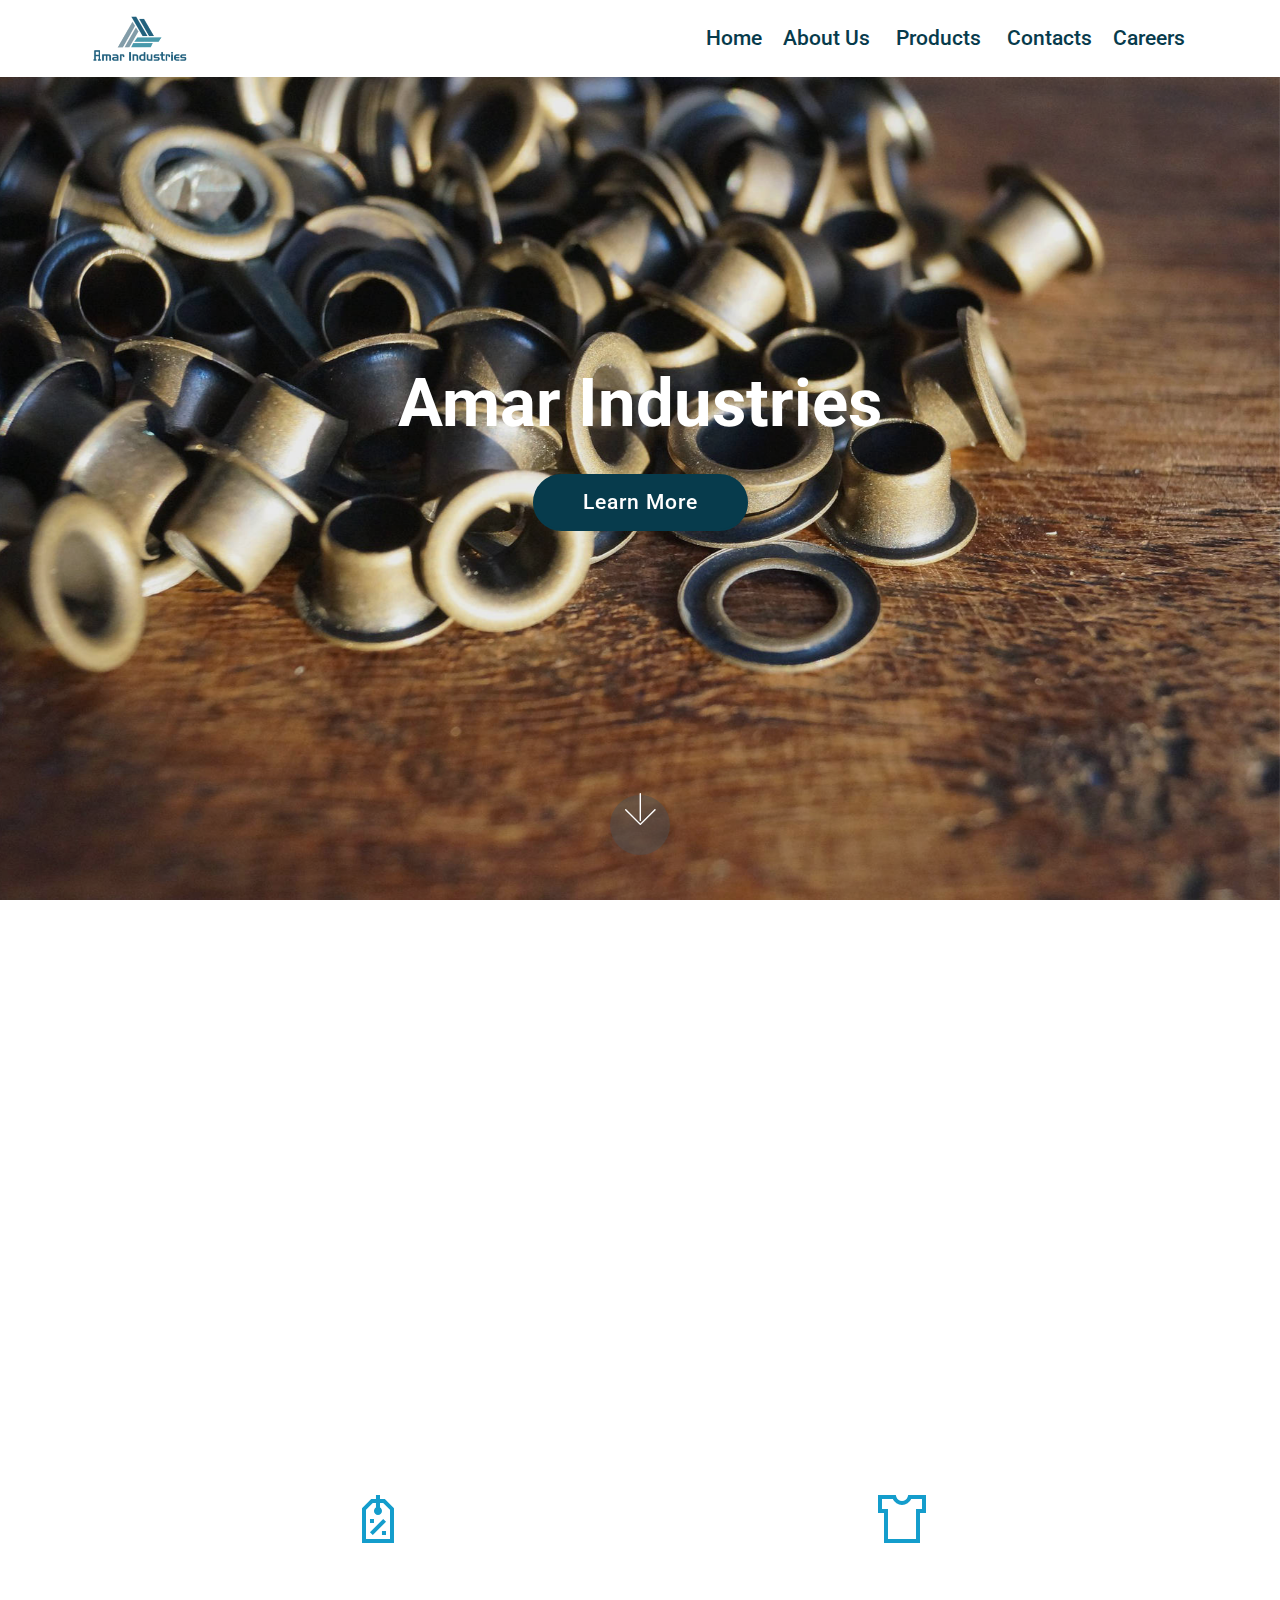
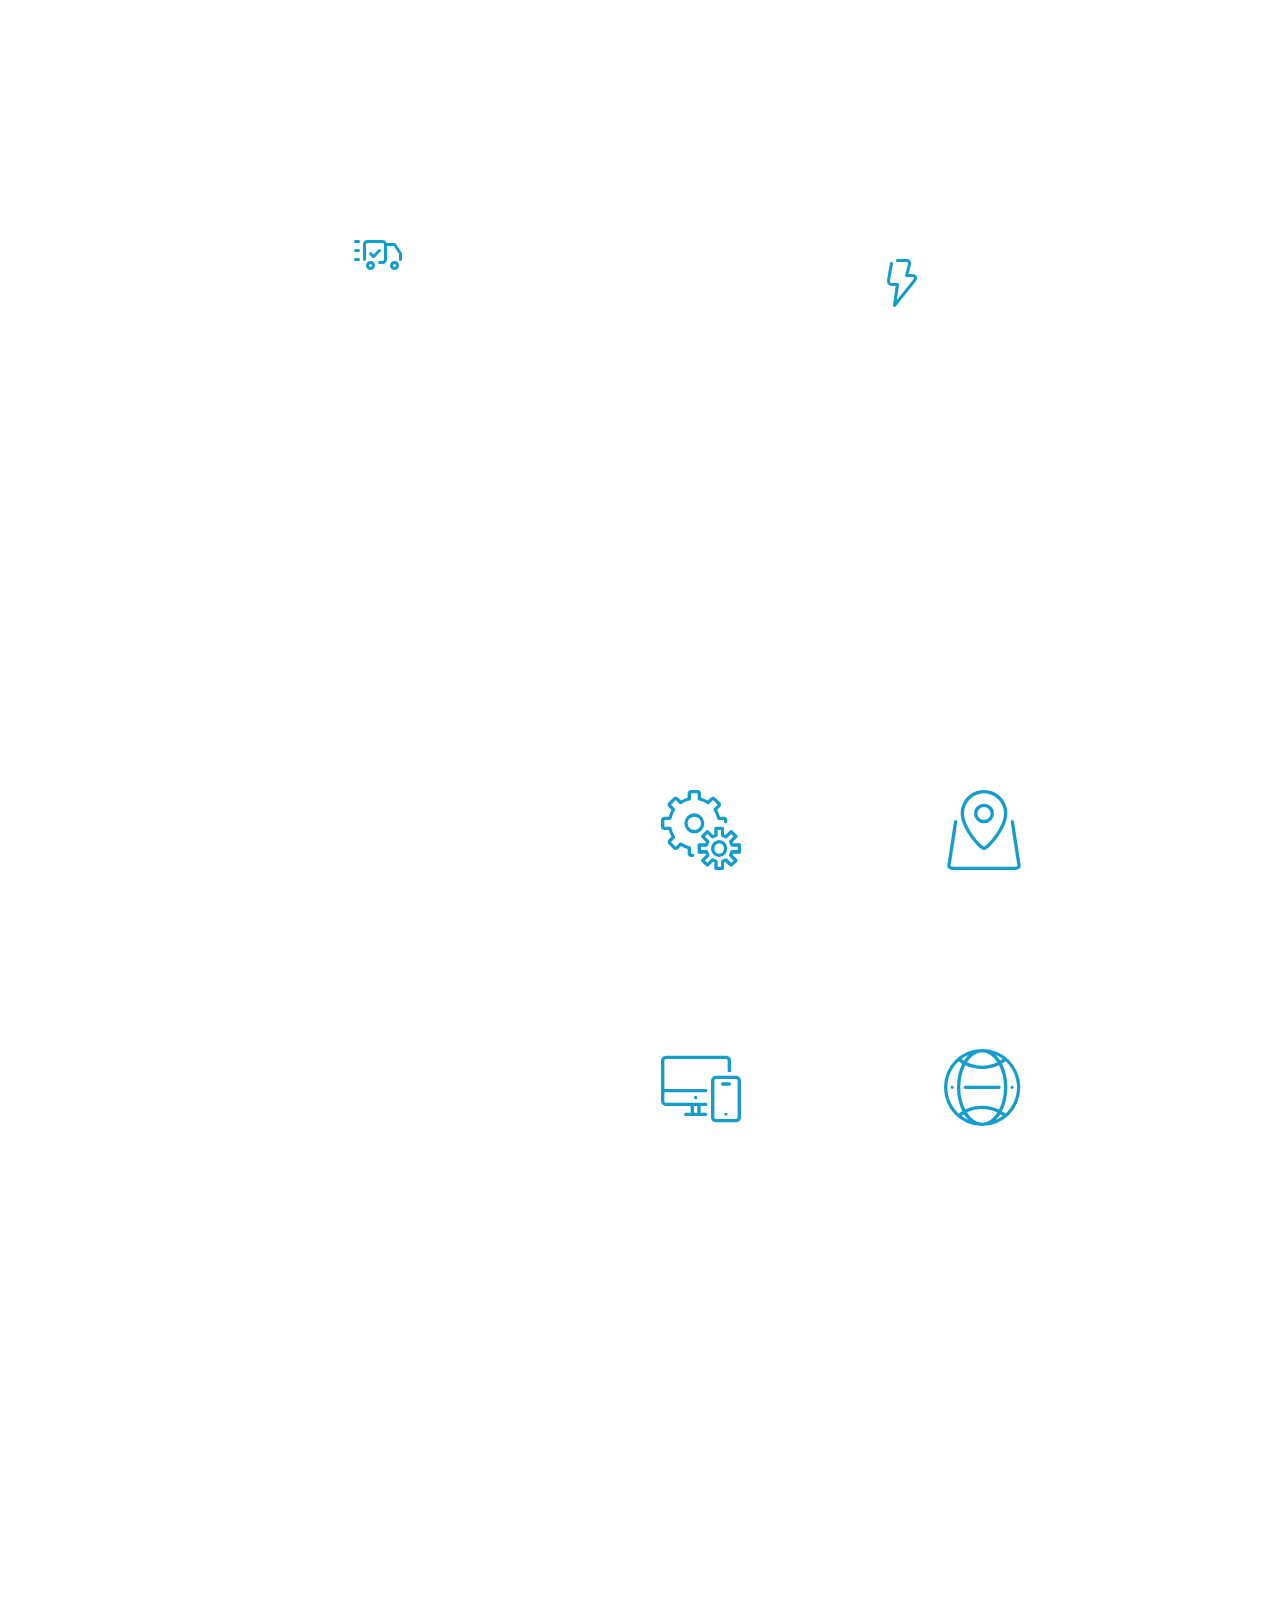
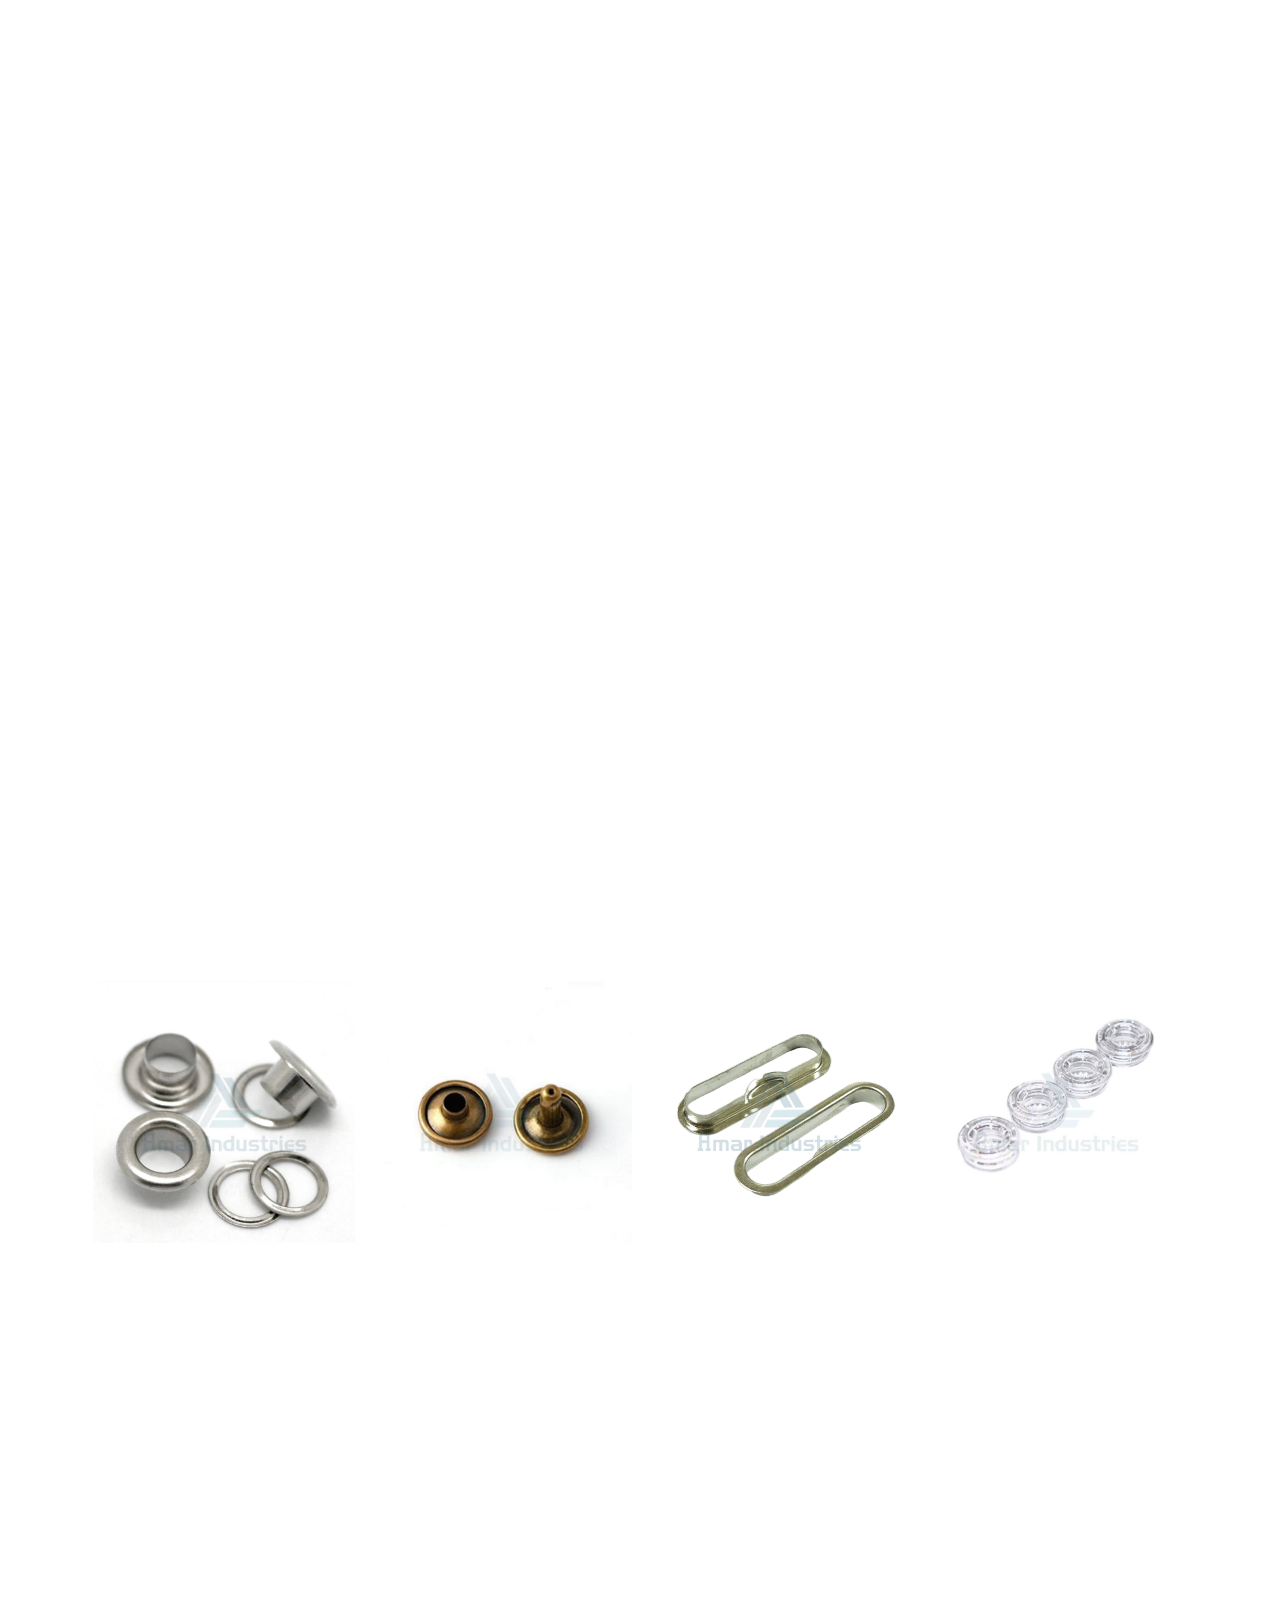
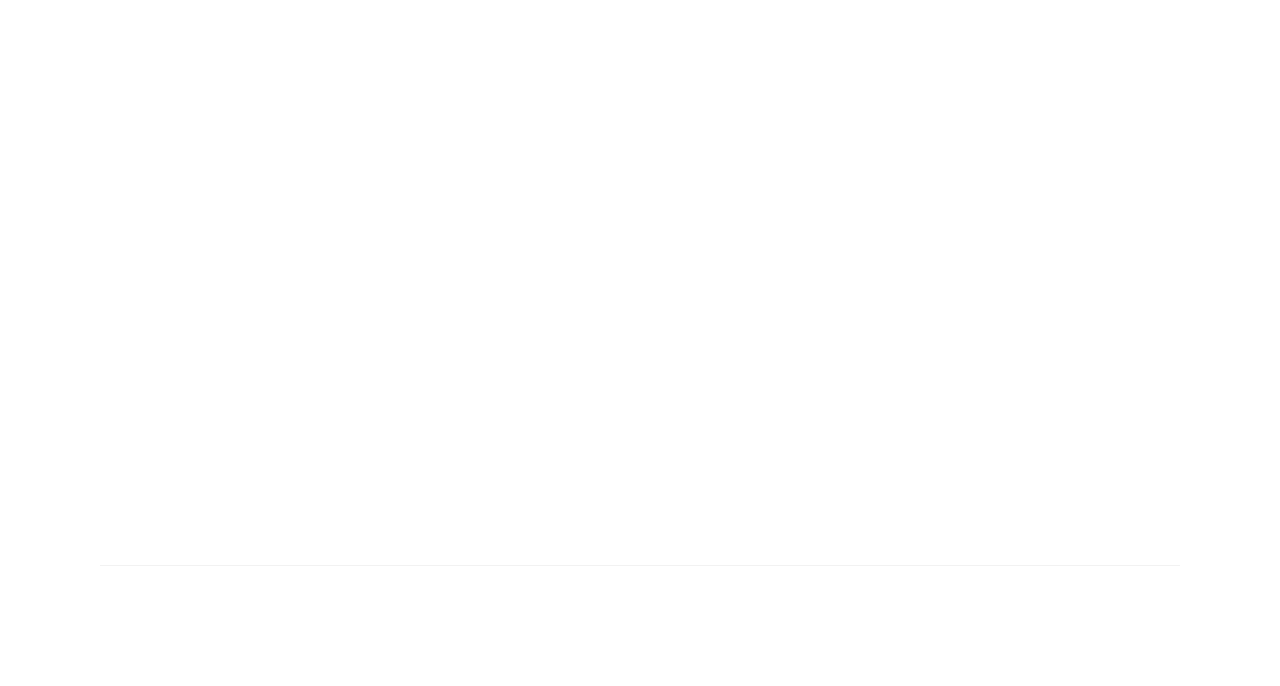
<file: index.html>
<!DOCTYPE html>
<html  >
<head>
  <!-- Site made with Mobirise Website Builder v4.11.6, https://mobirise.com -->
  <meta charset="UTF-8">
  <meta http-equiv="X-UA-Compatible" content="IE=edge">
  <meta name="generator" content="Mobirise v4.11.6, mobirise.com">
  <meta name="viewport" content="width=device-width, initial-scale=1, minimum-scale=1">
  <link rel="shortcut icon" href="assets/images/unnamed-236x121.png" type="image/x-icon">
  <meta name="description" content="">
  
  <title>Home</title>
  <link rel="stylesheet" href="assets/web/assets/mobirise-icons2/mobirise2.css">
  <link rel="stylesheet" href="assets/web/assets/mobirise-icons-bold/mobirise-icons-bold.css">
  <link rel="stylesheet" href="assets/web/assets/mobirise-icons/mobirise-icons.css">
  <link rel="stylesheet" href="assets/bootstrap/css/bootstrap.min.css">
  <link rel="stylesheet" href="assets/bootstrap/css/bootstrap-grid.min.css">
  <link rel="stylesheet" href="assets/bootstrap/css/bootstrap-reboot.min.css">
  <link rel="stylesheet" href="assets/dropdown/css/style.css">
  <link rel="stylesheet" href="assets/animatecss/animate.min.css">
  <link rel="stylesheet" href="assets/tether/tether.min.css">
  <link rel="stylesheet" href="assets/socicon/css/styles.css">
  <link rel="stylesheet" href="assets/theme/css/style.css">
  <link rel="stylesheet" href="assets/gallery/style.css">
  <link rel="preload" as="style" href="assets/mobirise/css/mbr-additional.css"><link rel="stylesheet" href="assets/mobirise/css/mbr-additional.css" type="text/css">
  
  
  
</head>
<body>
  <section class="menu cid-rESwwOQ9ci" once="menu" id="menu2-20">

    

    <nav class="navbar navbar-expand beta-menu navbar-dropdown align-items-center navbar-fixed-top navbar-toggleable-sm">
        <button class="navbar-toggler navbar-toggler-right" type="button" data-toggle="collapse" data-target="#navbarSupportedContent" aria-controls="navbarSupportedContent" aria-expanded="false" aria-label="Toggle navigation">
            <div class="hamburger">
                <span></span>
                <span></span>
                <span></span>
                <span></span>
            </div>
        </button>
        <div class="menu-logo">
            <div class="navbar-brand">
                <span class="navbar-logo">
                    <a href="index.html">
                        <img src="assets/images/unnamed-236x121.png" alt="Amar Industries" title="0" style="height: 3.8rem;">
                    </a>
                </span>
                
            </div>
        </div>
        <div class="collapse navbar-collapse" id="navbarSupportedContent">
            <ul class="navbar-nav nav-dropdown nav-right" data-app-modern-menu="true"><li class="nav-item">
                    <a class="nav-link link text-primary display-4" href="index.html">Home</a>
                </li>
                <li class="nav-item">
                    <a class="nav-link link text-primary display-4" href="about us.html">
                        About Us&nbsp;</a>
                </li><li class="nav-item"><a class="nav-link link text-primary display-4" href="products.html" aria-expanded="false">Products&nbsp;</a></li><li class="nav-item"><a class="nav-link link text-primary display-4" href="contact.html">Contacts</a></li><li class="nav-item"><a class="nav-link link text-primary display-4" href="Career.html">Careers&nbsp;</a></li></ul>
            
        </div>
    </nav>
</section>

<section class="engine"><a href="https://mobirise.info/y">free html web templates</a></section><section class="header6 cid-rEIhAa527R mbr-fullscreen mbr-parallax-background" id="header6-b">

    

    <div class="mbr-overlay" style="opacity: 0.1; background-color: rgb(35, 35, 35);">
    </div>

    <div class="container">
        <div class="row justify-content-md-center">
            <div class="mbr-white col-md-10">
                <h1 class="mbr-section-title align-center mbr-bold pb-3 mbr-fonts-style display-1">
                    Amar Industries</h1>
                
                <div class="mbr-section-btn align-center"><a class="btn btn-md btn-primary display-4" href="about us.html">Learn More</a></div>
            </div>
        </div>
    </div>

    <div class="mbr-arrow hidden-sm-down" aria-hidden="true">
        <a href="#next">
            <i class="mbri-down mbr-iconfont"></i>
        </a>
    </div>
</section>

<section class="mbr-section content4 cid-rEO7a82pfW" id="content4-1y">

    

    <div class="container">
        <div class="media-container-row">
            <div class="title col-12 col-md-8">
                <h2 class="align-center pb-3 mbr-fonts-style display-2">About Us</h2>
                <h3 class="mbr-section-subtitle align-center mbr-light mbr-fonts-style display-5">Amar Industries in production of Garment accessories, Shoe components, Bag accessories more than 45 years.</h3>
                <div class="mbr-section-btn align-center py-4"><a class="btn btn-primary display-4" href="about us.html#header16-2d">Learn more</a></div>
            </div>
        </div>
    </div>
</section>

<section class="features12 cid-rFgYefFXMs" id="features12-2m">
    
    

    

    <div class="container">
        <h2 class="mbr-section-title pb-2 mbr-fonts-style display-2">Where Our Product Use</h2>
        

        <div class="media-container-row pt-5">
            <div class="block-content align-right">
                <div class="card pl-3 pr-3 pb-5">
                    <div class="mbr-card-img-title">
                        <div class="card-img pb-3">
                             <span class="mbr-iconfont mobi-mbri-sale mobi-mbri" style="color: rgb(20, 157, 204); fill: rgb(20, 157, 204);"></span>
                        </div>
                        <div class="mbr-crt-title">
                            <h4 class="card-title py-2 mbr-crt-title mbr-fonts-style display-7">
                                Tags, Labels, Tarpaulin, Banners, Tents, Etc</h4>
                        </div>
                    </div>                

                    <div class="card-box">
                        <p class="mbr-text mbr-section-text mbr-fonts-style display-7">Custom and Standard size Flat and Rolled Flange Eyelets with different types of washers in various metals with a wide variety of fortification needs&nbsp;from AMAR INDUSTRIES.</p>
                    </div>
                </div>

                <div class="card pl-3 pr-3">
                    <div class="mbr-card-img-title">
                        <div class="card-img pb-3">
                            <span class="mbr-iconfont mbrib-delivery" style="color: rgb(20, 157, 204); fill: rgb(20, 157, 204);"></span>
                        </div>
                        <div class="mbr-crt-title">
                            <h4 class="card-title py-2 mbr-crt-title mbr-fonts-style display-7">MARINE</h4>
                        </div>
                    </div>
                    <div class="card-box">
                        <p class="mbr-text mbr-section-text mbr-fonts-style display-7">Marine applications demand the highest quality brass and stainless steel Eyelets, Washers, and Rivet Buttons with high-quality <br>water-resistant polish/plating over it &nbsp;to survive in extreme conditions and AMAR INDUSTRIES has you covered.</p>
                    </div>
                </div>
            </div>

            <div class="mbr-figure m-auto" style="width: 40%;">
                <img src="assets/images/icon-4102192-640-1-640x557.png" alt="Amar Industries" title="2">
            </div>

            <div class="block-content align-left">
                <div class="card pl-3 pr-3 pb-5">
                    <div class="mbr-card-img-title">
                        <div class="card-img pb-3">
                             <span class="mbr-iconfont mobi-mbri-website-theme mobi-mbri" style="color: rgb(20, 157, 204); fill: rgb(20, 157, 204);"></span>
                        </div>
                        <div class="mbr-crt-title">
                            <h4 class="card-title py-2 mbr-crt-title mbr-fonts-style display-7">GARMENTS, FOOTWEARS, BAGS, ETC</h4>
                        </div>
                    </div>                

                    <div class="card-box">
                        <p class="mbr-text mbr-section-text mbr-fonts-style display-7">Our wide range of sheet metal Eyelets can be coupled with flat, collar and neck washers and also Buckels, Rado Eyelets, D-Kadi, Rivet Buttons to meet your most demanding industrial fabric needs.</p>
                    </div>
                </div>

                <div class="card pl-3 pr-3">
                    <div class="mbr-card-img-title">
                        <div class="card-img pb-3">
                            <span class="mbr-iconfont mbrib-speed" style="color: rgb(20, 157, 204); fill: rgb(20, 157, 204);"></span>
                        </div>
                        <div class="mbr-crt-title">
                            <h4 class="card-title py-2 mbr-crt-title mbr-fonts-style display-7">
                                
                            <div><span style="color: inherit; font-size: 1.2rem; background-color: transparent;">SAFETY &amp; FALL PROTECTION</span><br></div></h4>
                        </div>
                    </div>
                    <div class="card-box">
                        <p class="mbr-text mbr-section-text mbr-fonts-style display-7">
                            Our rolled rim Eyelet and Washers provide the dependable grip required for harnesses, body belts, and other specialty fall protection accessories</p>
                    </div>
                </div>
            </div>
        </div>
    </div>
</section>

<section class="counters2 counters cid-rEIpHgvNNl" id="counters2-l">

    

    

    <div class="container pt-4 mt-2">
        <div class="media-container-row">
            <div class="media-block" style="width: 49%;">
                <h2 class="mbr-section-title pb-3 align-left mbr-fonts-style display-2">Who We Are</h2>
                
                <div class="mbr-figure">
                    <img src="assets/images/mach49-1.gif" alt="Amar Industries" title="3">
                </div>
            </div>
            <div class="cards-block">
                <div class="cards-container">
                    <div class="card px-3 align-left col-12 col-md-6">
                        <div class="panel-item p-3">
                            <div class="card-img pb-3">
                                <span class="mbr-iconfont pr-2 mbri-setting" style="color: rgb(20, 157, 204); fill: rgb(20, 157, 204);"></span>
                                <h3 class="count py-3 mbr-fonts-style display-2">45</h3>
                            </div>
                            <div class="card-text">
                                <h4 class="mbr-content-title mbr-bold mbr-fonts-style display-7">Since When We</h4>
                                <p class="mbr-content-text mbr-fonts-style display-7">We are in the field of manufacturing for 45+ years.</p>
                            </div>
                        </div>
                    </div>
                    <div class="card px-3 align-left col-12 col-md-6">
                        <div class="panel-item p-3">
                            <div class="card-img pb-3">
                                <span class="mbr-iconfont pr-2 mbri-map-pin"></span>
                                <h3 class="count py-3 mbr-fonts-style display-2">02</h3>
                            </div>
                            <div class="card-text">
                                <h4 class="mbr-content-title mbr-bold mbr-fonts-style display-7">Locations We Exist</h4>
                                <p class="mbr-content-text mbr-fonts-style display-7">Our factories in two states.</p>
                            </div>
                        </div>
                    </div>
                    <div class="card px-3 align-left col-12 col-md-6">
                        <div class="panel-item p-3">
                            <div class="card-img pb-3">
                                <span class="mbri-responsive mbr-iconfont pr-2"></span>
                                <h3 class="count py-3 mbr-fonts-style display-2">100</h3>
                            </div>
                            <div class="card-text">
                                <h4 class="mbr-content-title mbr-bold mbr-fonts-style display-7">What We Manufacture</h4>
                                <p class="mbr-content-text mbr-fonts-style display-7">We manufacture 100+ custom products as per the customer requirement.</p>
                            </div>
                        </div>
                    </div>
                    <div class="card px-3 align-left col-12 col-md-6">
                        <div class="panel-item p-3">
                            <div class="card-img pb-3">
                                <span class="mbri-globe-2 mbr-iconfont pr-2"></span>
                                <h3 class="count py-3 mbr-fonts-style display-2">250</h3>
                            </div>
                            <div class="card-texts">
                                <h4 class="mbr-content-title mbr-bold mbr-fonts-style display-7">Client We Have</h4>
                                <p class="mbr-content-text mbr-fonts-style display-7">We supply across India And as per the demand export also.<br></p>
                            </div>
                        </div>
                    </div>
                </div>
            </div>
        </div>
    </div>
</section>

<section class="header3 cid-rFgvdJI7LP mbr-fullscreen" id="header3-2g">

    

    

    <div class="container">
        <div class="media-container-row">
            <div class="mbr-figure" style="width: 125%;">
                <img src="assets/images/amar-industries-1160x821.jpg" alt="Amar Industries" title="4">
            </div>

            <div class="media-content">
                <h1 class="mbr-section-title mbr-white pb-3 mbr-fonts-style display-2">Eyelet's Introduction<br></h1>
                
                <div class="mbr-section-text mbr-white pb-3 ">
                    <p class="mbr-text mbr-fonts-style display-7">
                        There are Three Basic Types of Settings… Roll (or Coil), Scored or Flared. <br>01.) The most common is the roll, Which provides a Smooth, Rounded, Uniform surface.<br>02.) A scored setting divides, The end of the Barrel into equal segments to provide extra grip Strength in soft materials.<br>03.) A Flared setting is Commonly used in PC Boards and Provides an appearance often used for soldering.
                    </p>
                </div>
                
            </div>
        </div>
    </div>

</section>

<section class="mbr-section content4 cid-rFBLSPd58D" id="content4-33">

    

    <div class="container">
        <div class="media-container-row">
            <div class="title col-12 col-md-8">
                <h2 class="align-center pb-3 mbr-fonts-style display-2">
                    Gallery
                </h2>
                <h3 class="mbr-section-subtitle align-center mbr-light mbr-fonts-style display-5"><strong>Products We Manufactured</strong></h3>
                
            </div>
        </div>
    </div>
</section>

<section class="mbr-gallery mbr-slider-carousel cid-rFBL0w4Qs7" id="gallery1-32">

    

    <div class="container">
        <div><!-- Filter --><!-- Gallery --><div class="mbr-gallery-row"><div class="mbr-gallery-layout-default"><div><div><div class="mbr-gallery-item mbr-gallery-item--p1" data-video-url="false" data-tags="Animated"><div href="#lb-gallery1-32" data-slide-to="0" data-toggle="modal"><img src="assets/images/eyelet-800x800-800x800-800x800.jpg" alt="" title=""><span class="icon-focus"></span></div></div><div class="mbr-gallery-item mbr-gallery-item--p1" data-video-url="false" data-tags="Animated"><div href="#lb-gallery1-32" data-slide-to="1" data-toggle="modal"><img src="assets/images/male-female-rivets-332x332-332x332.jpg" alt="" title=""><span class="icon-focus"></span></div></div><div class="mbr-gallery-item mbr-gallery-item--p1" data-video-url="false" data-tags="Animated"><div href="#lb-gallery1-32" data-slide-to="2" data-toggle="modal"><img src="assets/images/ovel-eyelets-500x500-removebg-preview-1-500x500-500x500-500x500.png" alt="" title=""><span class="icon-focus"></span></div></div><div class="mbr-gallery-item mbr-gallery-item--p1" data-video-url="false" data-tags="Animated"><div href="#lb-gallery1-32" data-slide-to="3" data-toggle="modal"><img src="assets/images/palstic-eyelets-1024x1024-800x800.jpg" alt="" title=""><span class="icon-focus"></span></div></div></div></div><div class="clearfix"></div></div></div><!-- Lightbox --><div data-app-prevent-settings="" class="mbr-slider modal fade carousel slide" tabindex="-1" data-keyboard="true" data-interval="false" id="lb-gallery1-32"><div class="modal-dialog"><div class="modal-content"><div class="modal-body"><div class="carousel-inner"><div class="carousel-item"><img src="assets/images/eyelet-800x800-800x800.jpg" alt="" title=""></div><div class="carousel-item active"><img src="assets/images/male-female-rivets-332x332.jpg" alt="" title=""></div><div class="carousel-item"><img src="assets/images/ovel-eyelets-500x500-removebg-preview-1-500x500-500x500.png" alt="" title=""></div><div class="carousel-item"><img src="assets/images/palstic-eyelets-1024x1024.jpg" alt="" title=""></div></div><a class="carousel-control carousel-control-prev" role="button" data-slide="prev" href="#lb-gallery1-32"><span class="mbri-left mbr-iconfont" aria-hidden="true"></span><span class="sr-only">Previous</span></a><a class="carousel-control carousel-control-next" role="button" data-slide="next" href="#lb-gallery1-32"><span class="mbri-right mbr-iconfont" aria-hidden="true"></span><span class="sr-only">Next</span></a><a class="close" href="#" role="button" data-dismiss="modal"><span class="sr-only">Close</span></a></div></div></div></div></div>
    </div>

</section>

<section class="mbr-section content8 cid-rEJdj12isI" id="content8-1t">

    

    <div class="container">
        <div class="media-container-row title">
            <div class="col-12 col-md-8">
                <div class="mbr-section-btn align-center"><a class="btn btn-primary display-4" href="products.html">More Product</a></div>
            </div>
        </div>
    </div>
</section>

<section class="counters6 counters cid-rEInvJXpwD" id="counters6-e">

    

    

    <div class="container pt-4 mt-2">
        <h2 class="mbr-section-title pb-3 align-center mbr-fonts-style display-2">Why Choose Us</h2>
        
        <div>
                <div class="cards-container">
                    <div class="card col-12 col-md-6 col-lg-4 pb-md-4">
                        <div class="panel-item align-center">
                            <div class="card-img pb-3">
                                <h3 class="img-text mbr-fonts-style display-1">01.</h3>
                            </div>
                            <div class="card-text">
                                <h4 class="mbr-content-title mbr-bold mbr-fonts-style display-7">Honest and Dependable</h4>
                                <p class="mbr-content-text mbr-fonts-style display-7">
                                    We Know The Value Of Time<br>&nbsp;Trustworthy Helps Us To Build A Strong Relationship.<br></p>
                            </div>
                        </div>
                    </div>
                    <div class="card col-12 col-md-6 col-lg-4 pb-md-4">
                        <div class="panel-item align-center">
                            <div class="card-img pb-3">
                                <h3 class="img-text mbr-fonts-style display-1">02.</h3>
                            </div>
                            <div class="card-text">
                                <h4 class="mbr-content-title mbr-bold mbr-fonts-style display-7">We Are Always Improving</h4>
                                <p class="mbr-content-text mbr-fonts-style display-7">
                                    We Invest In &nbsp;New Technology<br>To Build A Quality Product.</p>
                            </div>
                        </div>
                    </div>
                    <div class="card col-12 col-md-6 col-lg-4 last-child">
                        <div class="panel-item align-center">
                            <div class="card-img pb-3">
                                <h3 class="img-text mbr-fonts-style display-1">03.</h3>
                            </div>
                            <div class="card-text">
                                <h4 class="mbr-content-title mbr-bold mbr-fonts-style display-7">We Are Passionate</h4>
                                <p class="mbr-content-text mbr-fonts-style display-7">Our Commitment To Quality Guarantees Our Success And Your Satisfaction.&nbsp;<br></p>
                            </div>
                        </div>
                    </div>
                    
                </div>
            </div>
    </div>
</section>

<section class="footer3 cid-rEIoCwBjpi" id="footer3-j">

    

    

    <div class="container">
        <div class="media-container-row content">
            <div class="col-md-2 col-sm-4">
                <div class="mb-3 img-logo">
                    <a href="index.html">
                         <img src="assets/images/unnamed-372x191.png" alt="Amar Industries" title="0">
                    </a>
                </div>
                <p class="mbr-fonts-style foot-logo display-7"></p>
            </div>
            <div class="col-md-3 col-sm-4">
                <p class="mb-4 mbr-fonts-style foot-title display-7">Navigation</p>
                <p class="mbr-text mbr-links-column mbr-fonts-style display-7"><a href="html.html">Home</a><br><a href="about us.html#header16-2d"></a><a href="about us.html#header16-2d">About Us</a><br><a href="products.html#header16-2c"></a><a href="products.html#header16-2c">Products</a><br><a href="contact.html#header16-2e">Contacts</a><br><a href="Career.html#header16-2f">Careers</a></p>
            </div>
            <div class="col-md-3 col-sm-4">
                <p class="mb-4 mbr-fonts-style foot-title display-7">Categories</p>
                <p class="mbr-text mbr-fonts-style mbr-links-column display-7"><a href="products.html#gallery2-1m">Eyelets</a><br><a href="products.html#gallery2-1m">Washers</a><br><a href="products.html#gallery2-1m">Rivet Buttons</a><br><a href="products.html#gallery2-1m">Buckels</a><br><a href="products.html#gallery2-1m">D-K</a>adi</p>
            </div>
            <div class="col-md-4 col-sm-12">
                <p class="mb-4 mbr-fonts-style foot-title display-7">
                    Subscribe</p>
                <p class="mbr-text form-text mbr-fonts-style display-7">
                    Get In Touch</p>
                <div class="media-container-column" data-form-type="formoid">
                    <!---Formbuilder Form--->
                    <form action="https://mobirise.com/" method="POST" class="mbr-form form-with-styler" data-form-title="Mobirise Form"><input type="hidden" name="email" data-form-email="true" value="sddeCpUOesaEjofMbf8tsRDP2wbf6IAvqEKxZCkEaV+lC1g6wzyOuG3H7QUGG5lufkvMwB8YeV1Q3q3ja4BF6ITiw+A38vLL0nBu++cY41Gg8NJZ/xBk2BFt41o6Lgs0">
                        <div class="row form-inline justify-content-center">
                            <div hidden="hidden" data-form-alert="" class="alert alert-success col-12">Thanks for filling out the form!</div>
                            <div hidden="hidden" data-form-alert-danger="" class="alert alert-danger col-12">
                            </div>
                        </div>
                        <div class="dragArea row form-inline justify-content-center">
                            <div class="col-auto form-group " data-for="email">
                                <input type="email" name="email" placeholder="Email" data-form-field="Email" required="required" class="form-control input-sm input-inverse my-2 display-7" id="email-footer3-j">
                            </div>
                            <div class="col-auto input-group-btn  m-2">
                                <button type="submit" class="btn btn-primary m-0 display-4">Subscribe</button>
                            </div>
                        </div>
                    </form><!---Formbuilder Form--->
                </div>

            </div>
        </div>
        <div class="footer-lower">
            <div class="media-container-row">
                <div class="col-sm-12">
                    <hr>
                </div>
            </div>
            <div class="media-container-row">
                <div class="col-sm-6 copyright">
                    <p class="mbr-text mbr-fonts-style display-7">© Copyright 2023 Amar Industries- All Rights Reserved
                    </p>
                </div>
                <div class="col-md-6">
                    <div class="social-list align-right">
                        <div class="soc-item">
                            <a href="https://wa.me/919871510844">
                                <span class="mbr-iconfont mbr-iconfont-social socicon-whatsapp socicon" style="color: rgb(19, 137, 69); fill: rgb(19, 137, 69);"></span>
                            </a>
                        </div>
                        
                        
                        
                        
                        
                    </div>
                </div>
            </div>
        </div>
    </div>
</section>


  <script src="assets/web/assets/jquery/jquery.min.js"></script>
  <script src="assets/popper/popper.min.js"></script>
  <script src="assets/bootstrap/js/bootstrap.min.js"></script>
  <script src="assets/dropdown/js/nav-dropdown.js"></script>
  <script src="assets/dropdown/js/navbar-dropdown.js"></script>
  <script src="assets/touchswipe/jquery.touch-swipe.min.js"></script>
  <script src="assets/viewportchecker/jquery.viewportchecker.js"></script>
  <script src="assets/parallax/jarallax.min.js"></script>
  <script src="assets/masonry/masonry.pkgd.min.js"></script>
  <script src="assets/imagesloaded/imagesloaded.pkgd.min.js"></script>
  <script src="assets/bootstrapcarouselswipe/bootstrap-carousel-swipe.js"></script>
  <script src="assets/tether/tether.min.js"></script>
  <script src="assets/vimeoplayer/jquery.mb.vimeo_player.js"></script>
  <script src="assets/smoothscroll/smooth-scroll.js"></script>
  <script src="assets/theme/js/script.js"></script>
  <script src="assets/slidervideo/script.js"></script>
  <script src="assets/gallery/player.min.js"></script>
  <script src="assets/gallery/script.js"></script>
  <script src="assets/formoid/formoid.min.js"></script>
  
  
 <div id="scrollToTop" class="scrollToTop mbr-arrow-up"><a style="text-align: center;"><i class="mbr-arrow-up-icon mbr-arrow-up-icon-cm cm-icon cm-icon-smallarrow-up"></i></a></div>
    <input name="animation" type="hidden">
  </body>
</html>
</file>
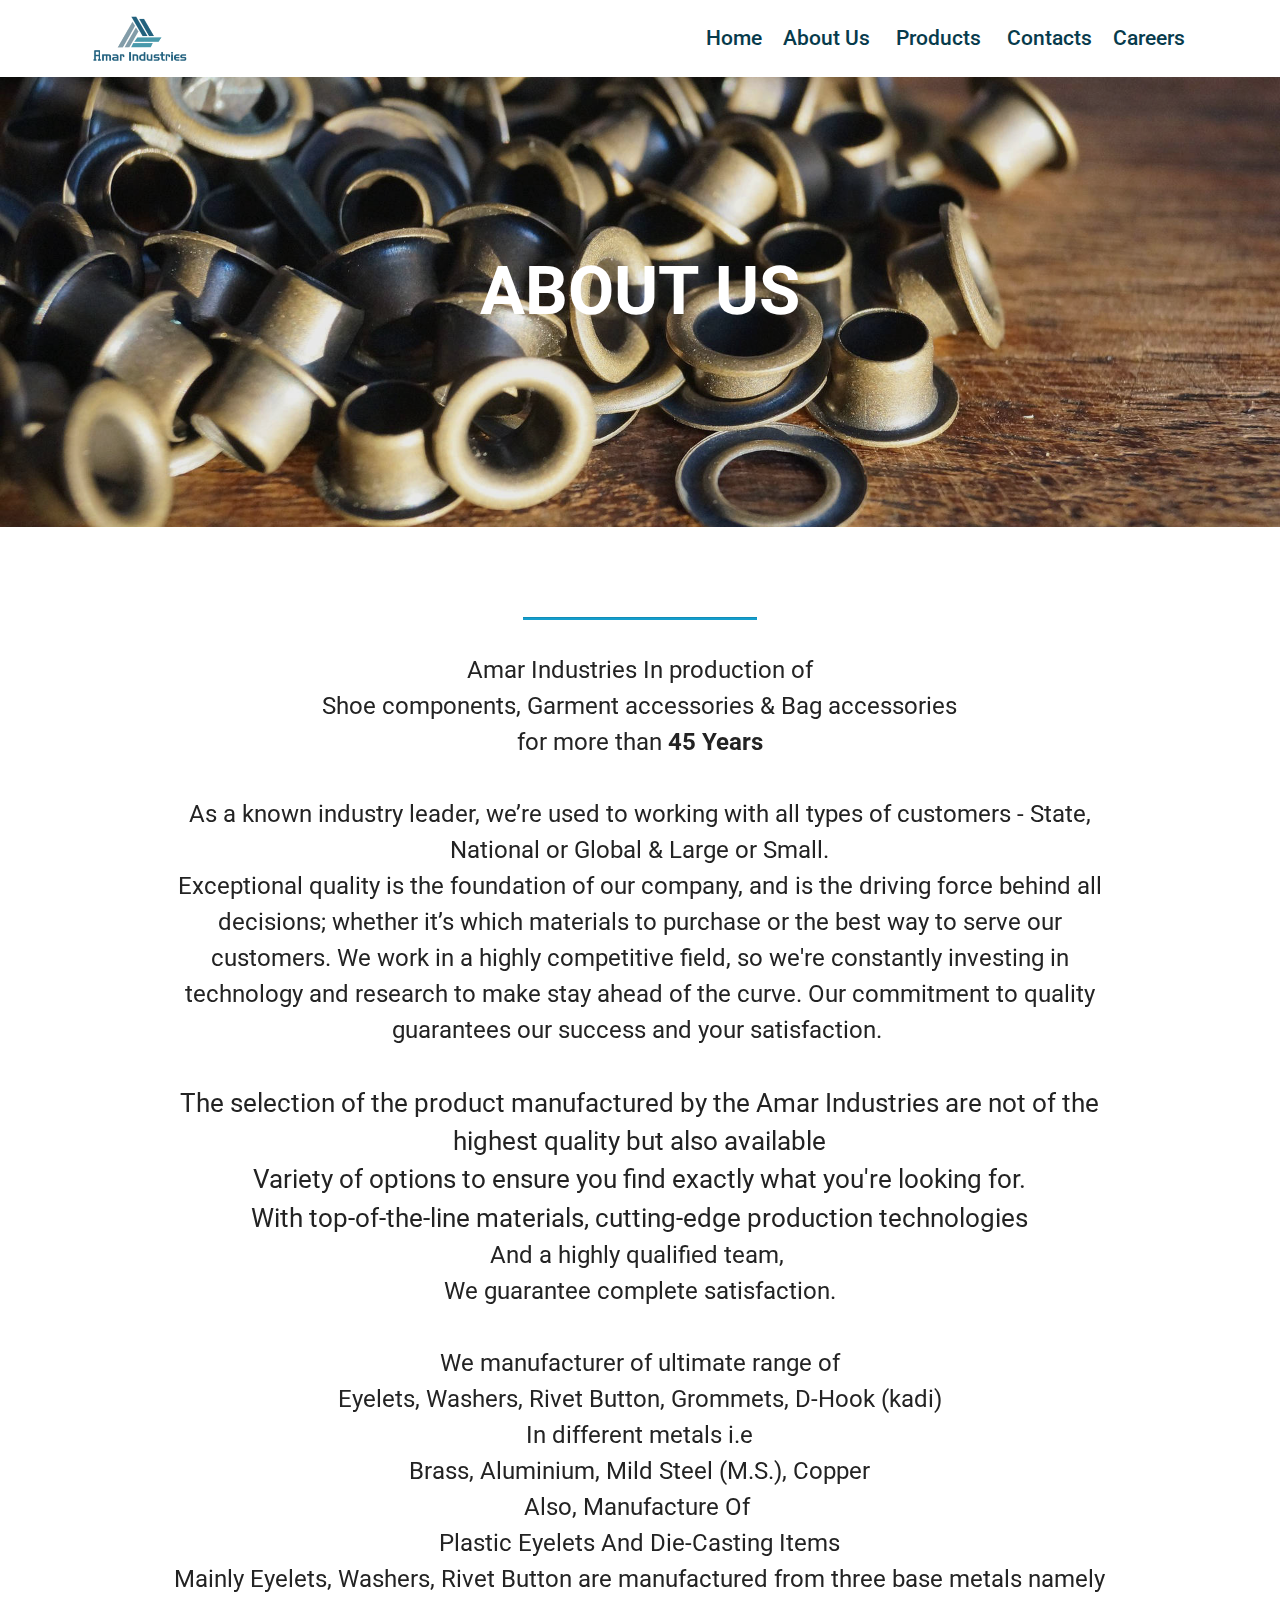
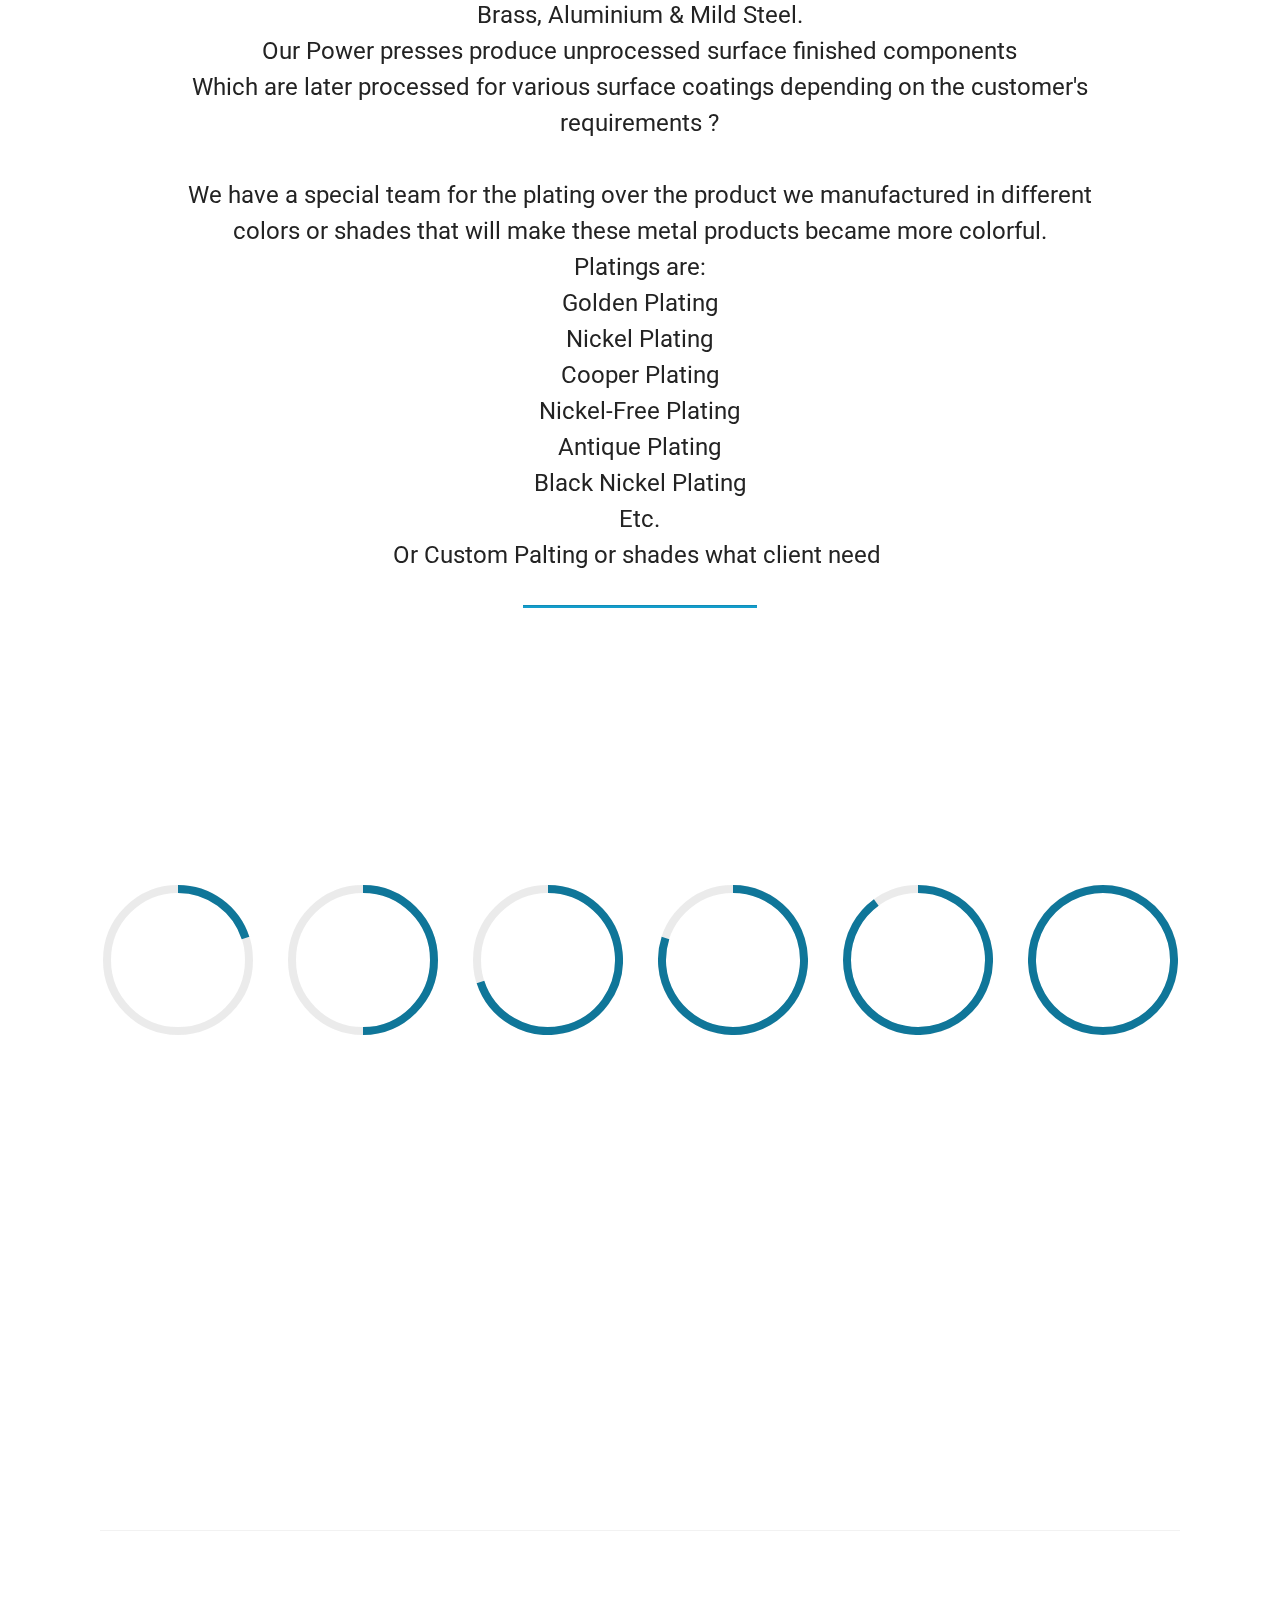
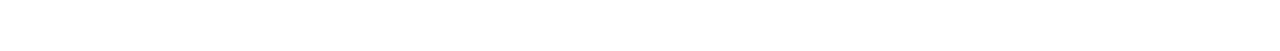
<file: about us.html>
<!DOCTYPE html>
<html  >
<head>
  <!-- Site made with Mobirise Website Builder v4.11.6, https://mobirise.com -->
  <meta charset="UTF-8">
  <meta http-equiv="X-UA-Compatible" content="IE=edge">
  <meta name="generator" content="Mobirise v4.11.6, mobirise.com">
  <meta name="viewport" content="width=device-width, initial-scale=1, minimum-scale=1">
  <link rel="shortcut icon" href="assets/images/unnamed-236x121.png" type="image/x-icon">
  <meta name="description" content="">
  
  <title>About Us</title>
  <link rel="stylesheet" href="assets/web/assets/mobirise-icons/mobirise-icons.css">
  <link rel="stylesheet" href="assets/bootstrap/css/bootstrap.min.css">
  <link rel="stylesheet" href="assets/bootstrap/css/bootstrap-grid.min.css">
  <link rel="stylesheet" href="assets/bootstrap/css/bootstrap-reboot.min.css">
  <link rel="stylesheet" href="assets/socicon/css/styles.css">
  <link rel="stylesheet" href="assets/animatecss/animate.min.css">
  <link rel="stylesheet" href="assets/as-pie-progress/css/progress.min.css">
  <link rel="stylesheet" href="assets/dropdown/css/style.css">
  <link rel="stylesheet" href="assets/tether/tether.min.css">
  <link rel="stylesheet" href="assets/theme/css/style.css">
  <link rel="preload" as="style" href="assets/mobirise/css/mbr-additional.css"><link rel="stylesheet" href="assets/mobirise/css/mbr-additional.css" type="text/css">
  
  
  
</head>
<body>
  <section class="menu cid-rESwwOQ9ci" once="menu" id="menu2-20">

    

    <nav class="navbar navbar-expand beta-menu navbar-dropdown align-items-center navbar-fixed-top navbar-toggleable-sm">
        <button class="navbar-toggler navbar-toggler-right" type="button" data-toggle="collapse" data-target="#navbarSupportedContent" aria-controls="navbarSupportedContent" aria-expanded="false" aria-label="Toggle navigation">
            <div class="hamburger">
                <span></span>
                <span></span>
                <span></span>
                <span></span>
            </div>
        </button>
        <div class="menu-logo">
            <div class="navbar-brand">
                <span class="navbar-logo">
                    <a href="index.html">
                        <img src="assets/images/unnamed-236x121.png" alt="Amar Industries" title="0" style="height: 3.8rem;">
                    </a>
                </span>
                
            </div>
        </div>
        <div class="collapse navbar-collapse" id="navbarSupportedContent">
            <ul class="navbar-nav nav-dropdown nav-right" data-app-modern-menu="true"><li class="nav-item">
                    <a class="nav-link link text-primary display-4" href="index.html">Home</a>
                </li>
                <li class="nav-item">
                    <a class="nav-link link text-primary display-4" href="about us.html">
                        About Us&nbsp;</a>
                </li><li class="nav-item"><a class="nav-link link text-primary display-4" href="products.html" aria-expanded="false">Products&nbsp;</a></li><li class="nav-item"><a class="nav-link link text-primary display-4" href="contact.html">Contacts</a></li><li class="nav-item"><a class="nav-link link text-primary display-4" href="Career.html">Careers&nbsp;</a></li></ul>
            
        </div>
    </nav>
</section>

<section class="engine"><a href="https://mobirise.info/b">create your own site</a></section><section class="header1 cid-rFfvoB13cd mbr-parallax-background" id="header16-2d">

    

    <div class="mbr-overlay" style="opacity: 0.1; background-color: rgb(35, 35, 35);">
    </div>

    <div class="container">
        <div class="row justify-content-md-center">
            <div class="col-md-10 align-center">
                <h1 class="mbr-section-title mbr-bold pb-3 mbr-fonts-style display-1"><br><br>ABOUT US<br><br></h1>
                
                
                
            </div>
        </div>
    </div>

</section>

<section class="mbr-section article content9 cid-rEIE1gsN6D" id="content9-10">
    
     

    <div class="container">
        <div class="inner-container" style="width: 84%;">
            <hr class="line" style="width: 25%;">
            <div class="section-text align-center mbr-fonts-style display-5">
                    Amar Industries In production of <br>Shoe components, Garment accessories &amp; Bag accessories <br>for more than <strong>45 Years</strong><br><strong><br></strong>As a known industry leader, we’re used to working with all types of customers - State, National or Global &amp; Large or Small. <br>Exceptional quality is the foundation of our company, and is the driving force behind all decisions; whether it’s which materials to purchase or the best way to serve our customers. We work in a highly competitive field, so we're constantly investing in technology and research to make stay ahead of the curve. Our commitment to quality guarantees our success and your satisfaction.<span style="font-size: 1.5rem;">&nbsp;</span><br><div><br></div><div><span style="font-size: 1.6rem;">The selection of the product manufactured by the Amar Industries are not of the highest quality but also available</span><br></div><div><div><span style="font-size: 1.6rem;">Variety of options to ensure you find exactly what you're looking for.</span></div></div><div><div><span style="font-size: 1.6rem;">With top-of-the-line materials, cutting-edge production technologies</span></div><div>And a highly qualified team,&nbsp;
</div><div>We guarantee complete satisfaction.
<br><br>We manufacturer of ultimate range of <br>Eyelets, Washers, Rivet Button, Grommets, D-Hook (kadi)<br>In different metals i.e<br>Brass, Aluminium, Mild Steel (M.S.), Copper<br>Also, Manufacture Of&nbsp;<br>Plastic Eyelets And Die-Casting Items<br>Mainly Eyelets, Washers, Rivet Button are manufactured from three base metals namely <br>Brass, Aluminium &amp; Mild Steel.<br> Our Power presses produce unprocessed surface finished components <br>Which are later processed for various surface coatings depending on the customer's requirements ?</div></div><div><div><br>We have a special team for the plating over the product we manufactured in different colors or shades that will make these metal products became more colorful.<br>Platings are:<br>Golden Plating<br>Nickel Plating<br>Cooper Plating<br>Nickel-Free Plating<br>Antique Plating<br>Black Nickel Plating</div><div>Etc.</div><div>Or Custom Palting or shades what client need&nbsp;</div></div></div>
            <hr class="line" style="width: 25%;">
        </div>
        </div>
</section>

<section class="progress-bars3 cid-rEIPwDNDyA" id="progress-bars3-12">
 
     

    
    
    <div class="container">
        <h2 class="mbr-section-title pb-3 align-center mbr-fonts-style display-2">Our Way Of Woking&nbsp;</h2>

        <h3 class="mbr-section-subtitle mbr-fonts-style display-5">Ensure you find exactly what you’re looking for</h3>
    
        <div class="media-container-row pt-5 mt-2">
            <div class="card p-3 align-center">
                <div class="wrap">
                    <div class="pie_progress progress1" role="progressbar" data-goal="20">
                        <p class="pie_progress__number mbr-fonts-style display-5">50%</p>
                    </div>
                </div> 
                <div class="mbr-crt-title pt-3">
                    <h4 class="card-title py-2 mbr-fonts-style display-4">
                        Contact With Client</h4>
                </div>                 
            </div>

            <div class="card p-3 align-center">
                <div class="wrap">
                    <div class="pie_progress progress2" role="progressbar" data-goal="50">
                        <p class="pie_progress__number mbr-fonts-style display-5">60%</p>
                    </div>
                </div> 
                <div class="mbr-crt-title pt-3">
                    <h4 class="card-title py-2 mbr-fonts-style display-4">
                        Discuss About<br>What Client Need</h4>
                </div>                 
            </div>

            <div class="card p-3 align-center">
                <div class="wrap">
                    <div class="pie_progress progress3" role="progressbar" data-goal="70">
                        <p class="pie_progress__number mbr-fonts-style display-5">70%</p>
                    </div>
                </div> 
                <div class="mbr-crt-title pt-3">
                    <h4 class="card-title py-2 mbr-fonts-style display-4">
                        Manufacturing Start</h4>
                </div>                 
            </div>

            <div class="card p-3 align-center">
                <div class="wrap">
                    <div class="pie_progress progress4" role="progressbar" data-goal="80">
                        <p class="pie_progress__number mbr-fonts-style display-5"></p>
                    </div>
                </div> 
                <div class="mbr-crt-title pt-3">
                    <h4 class="card-title py-2 mbr-fonts-style display-4">Testing Of The Item</h4>
                </div>                 
            </div>

            <div class="card p-3 align-center">
                <div class="wrap">
                    <div class="pie_progress progress5" role="progressbar" data-goal="90">
                        <p class="pie_progress__number mbr-fonts-style display-5"></p>
                    </div>
                </div> 
                <div class="mbr-crt-title pt-3">
                    <h4 class="card-title py-2 mbr-fonts-style display-4">Packaging of Items</h4>
                </div>                 
            </div>

            <div class="card p-3 align-center">
                <div class="wrap">
                    <div class="pie_progress progress6" role="progressbar" data-goal="100">
                        <p class="pie_progress__number mbr-fonts-style display-5">100%</p>
                    </div>
                </div> 
                <div class="mbr-crt-title pt-3">
                    <h4 class="card-title py-2 mbr-fonts-style display-4">Final Product Transport&nbsp;</h4>
                </div>                 
            </div>
        </div>
</div></section>

<section class="footer3 cid-rFBERfxC8R" id="footer3-2v">

    

    

    <div class="container">
        <div class="media-container-row content">
            <div class="col-md-2 col-sm-4">
                <div class="mb-3 img-logo">
                    <a href="index.html">
                         <img src="assets/images/unnamed-372x191.png" alt="Amar Industries" title="0">
                    </a>
                </div>
                <p class="mbr-fonts-style foot-logo display-7"></p>
            </div>
            <div class="col-md-3 col-sm-4">
                <p class="mb-4 mbr-fonts-style foot-title display-7">Navigation</p>
                <p class="mbr-text mbr-links-column mbr-fonts-style display-7"><a href="html.html">Home</a><br><a href="about us.html#header16-2d"></a><a href="about us.html#header16-2d">About Us</a><br><a href="products.html#header16-2c"></a><a href="products.html#header16-2c">Products</a><br><a href="contact.html#header16-2e">Contacts</a><br><a href="Career.html#header16-2f">Careers</a></p>
            </div>
            <div class="col-md-3 col-sm-4">
                <p class="mb-4 mbr-fonts-style foot-title display-7">Categories</p>
                <p class="mbr-text mbr-fonts-style mbr-links-column display-7"><a href="products.html#gallery2-1m">Eyelets</a><br><a href="products.html#gallery2-1m">Washers</a><br><a href="products.html#gallery2-1m">Rivet Buttons</a><br><a href="products.html#gallery2-1m">Buckels</a><br><a href="products.html#gallery2-1m">D-K</a>adi</p>
            </div>
            <div class="col-md-4 col-sm-12">
                <p class="mb-4 mbr-fonts-style foot-title display-7">
                    Subscribe</p>
                <p class="mbr-text form-text mbr-fonts-style display-7">
                    Get In Touch</p>
                <div class="media-container-column" data-form-type="formoid">
                    <!---Formbuilder Form--->
                    <form action="https://mobirise.com/" method="POST" class="mbr-form form-with-styler" data-form-title="Mobirise Form"><input type="hidden" name="email" data-form-email="true" value="sT6qr9o3YAHcLBdbaqYorwbp5lp1sr+5yxXKEbC2WOZEZePXviMKBQRbNo07Ye0VvP1OYqAP4fhZZn/fn/tHmUQZoj0Y05hEwv88omlwZQ1G+kp4AvfsWRovuCcMDbzN">
                        <div class="row form-inline justify-content-center">
                            <div hidden="hidden" data-form-alert="" class="alert alert-success col-12">Thanks for filling out the form!</div>
                            <div hidden="hidden" data-form-alert-danger="" class="alert alert-danger col-12">
                            </div>
                        </div>
                        <div class="dragArea row form-inline justify-content-center">
                            <div class="col-auto form-group " data-for="email">
                                <input type="email" name="email" placeholder="Email" data-form-field="Email" required="required" class="form-control input-sm input-inverse my-2 display-7" id="email-footer3-2v">
                            </div>
                            <div class="col-auto input-group-btn  m-2">
                                <button type="submit" class="btn btn-primary m-0 display-4">Subscribe</button>
                            </div>
                        </div>
                    </form><!---Formbuilder Form--->
                </div>

            </div>
        </div>
        <div class="footer-lower">
            <div class="media-container-row">
                <div class="col-sm-12">
                    <hr>
                </div>
            </div>
            <div class="media-container-row">
                <div class="col-sm-6 copyright">
                    <p class="mbr-text mbr-fonts-style display-7">© Copyright 2023 Amar Industries- All Rights Reserved
                    </p>
                </div>
                <div class="col-md-6">
                    
                </div>
            </div>
        </div>
    </div>
</section>


  <script src="assets/web/assets/jquery/jquery.min.js"></script>
  <script src="assets/popper/popper.min.js"></script>
  <script src="assets/bootstrap/js/bootstrap.min.js"></script>
  <script src="assets/smoothscroll/smooth-scroll.js"></script>
  <script src="assets/parallax/jarallax.min.js"></script>
  <script src="assets/viewportchecker/jquery.viewportchecker.js"></script>
  <script src="assets/as-pie-progress/jquery-as-pie-progress.min.js"></script>
  <script src="assets/dropdown/js/nav-dropdown.js"></script>
  <script src="assets/dropdown/js/navbar-dropdown.js"></script>
  <script src="assets/touchswipe/jquery.touch-swipe.min.js"></script>
  <script src="assets/tether/tether.min.js"></script>
  <script src="assets/theme/js/script.js"></script>
  <script src="assets/formoid/formoid.min.js"></script>
  
  
 <div id="scrollToTop" class="scrollToTop mbr-arrow-up"><a style="text-align: center;"><i class="mbr-arrow-up-icon mbr-arrow-up-icon-cm cm-icon cm-icon-smallarrow-up"></i></a></div>
    <input name="animation" type="hidden">
  </body>
</html>
</file>
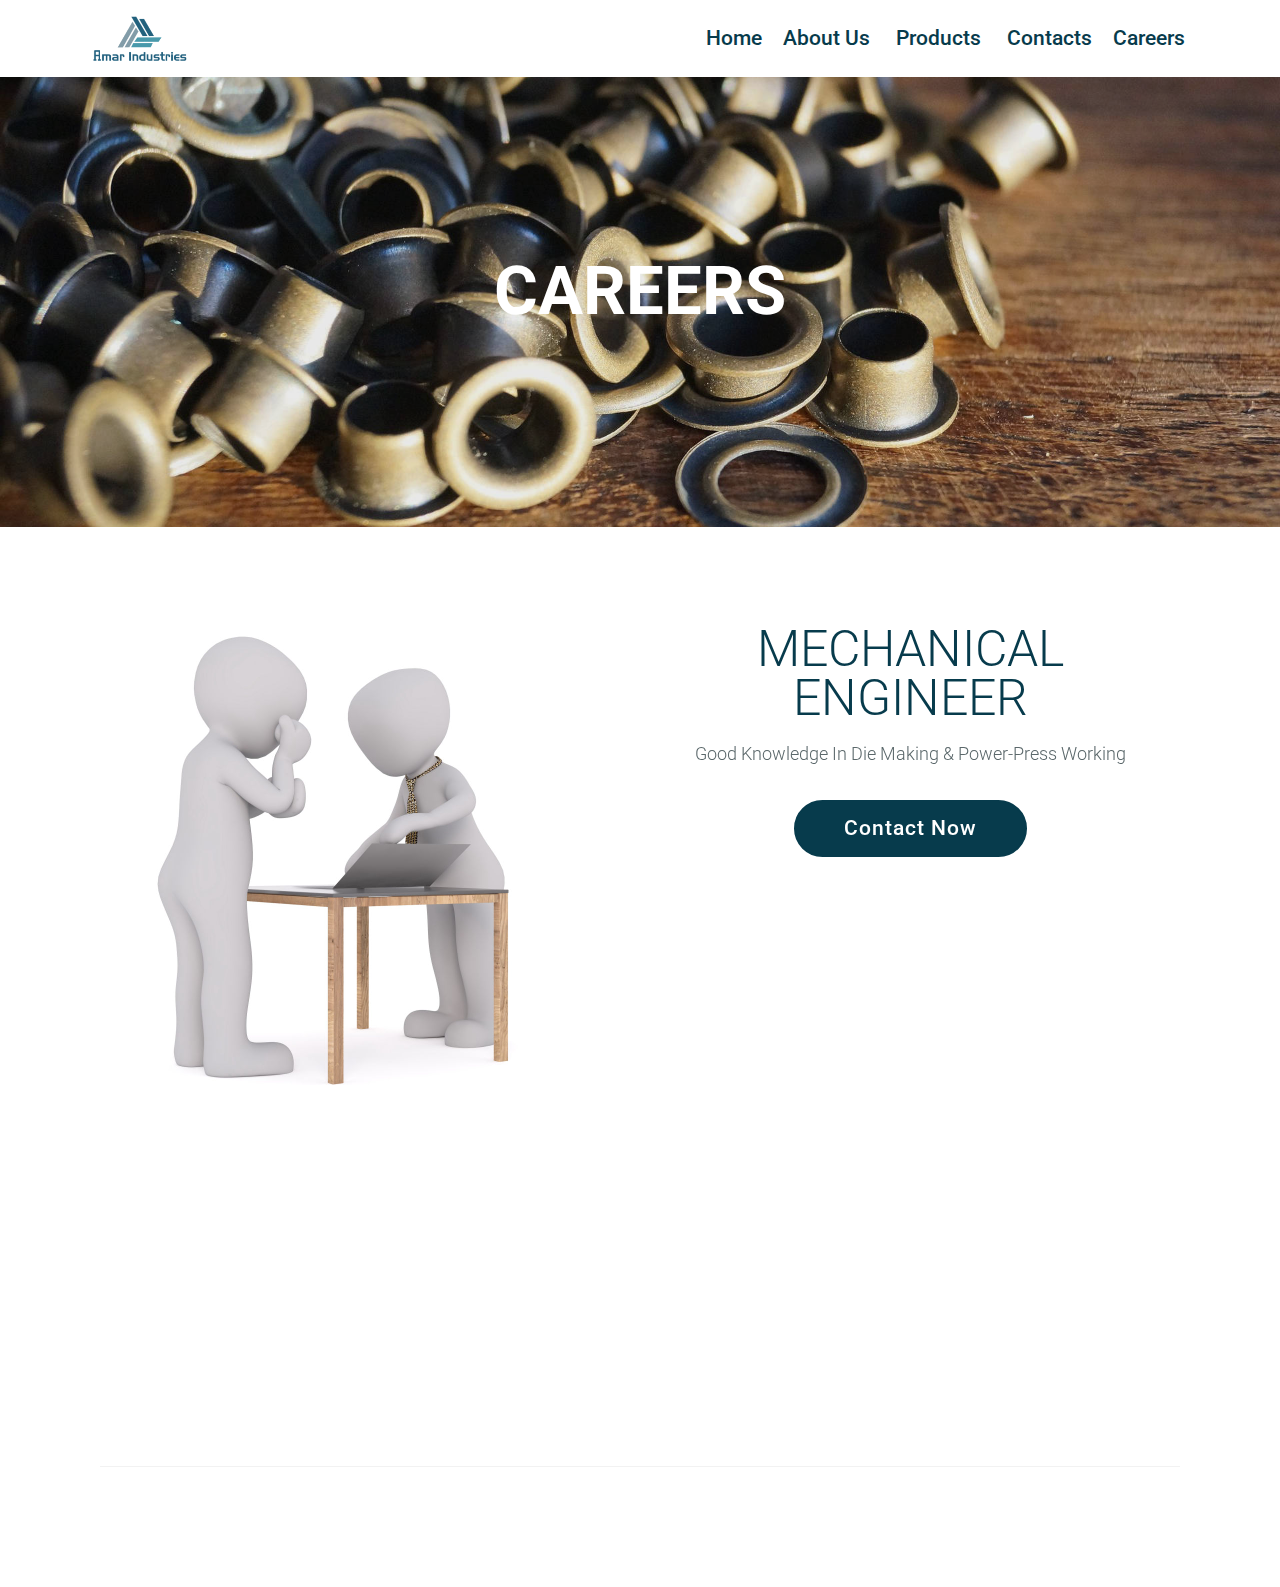
<file: Career.html>
<!DOCTYPE html>
<html  >
<head>
  <!-- Site made with Mobirise Website Builder v4.11.6, https://mobirise.com -->
  <meta charset="UTF-8">
  <meta http-equiv="X-UA-Compatible" content="IE=edge">
  <meta name="generator" content="Mobirise v4.11.6, mobirise.com">
  <meta name="viewport" content="width=device-width, initial-scale=1, minimum-scale=1">
  <link rel="shortcut icon" href="assets/images/unnamed-236x121.png" type="image/x-icon">
  <meta name="description" content="">
  
  <title>Career</title>
  <link rel="stylesheet" href="assets/web/assets/mobirise-icons/mobirise-icons.css">
  <link rel="stylesheet" href="assets/bootstrap/css/bootstrap.min.css">
  <link rel="stylesheet" href="assets/bootstrap/css/bootstrap-grid.min.css">
  <link rel="stylesheet" href="assets/bootstrap/css/bootstrap-reboot.min.css">
  <link rel="stylesheet" href="assets/socicon/css/styles.css">
  <link rel="stylesheet" href="assets/animatecss/animate.min.css">
  <link rel="stylesheet" href="assets/dropdown/css/style.css">
  <link rel="stylesheet" href="assets/tether/tether.min.css">
  <link rel="stylesheet" href="assets/theme/css/style.css">
  <link rel="preload" as="style" href="assets/mobirise/css/mbr-additional.css"><link rel="stylesheet" href="assets/mobirise/css/mbr-additional.css" type="text/css">
  
  
  
</head>
<body>
  <section class="menu cid-rESwwOQ9ci" once="menu" id="menu2-20">

    

    <nav class="navbar navbar-expand beta-menu navbar-dropdown align-items-center navbar-fixed-top navbar-toggleable-sm">
        <button class="navbar-toggler navbar-toggler-right" type="button" data-toggle="collapse" data-target="#navbarSupportedContent" aria-controls="navbarSupportedContent" aria-expanded="false" aria-label="Toggle navigation">
            <div class="hamburger">
                <span></span>
                <span></span>
                <span></span>
                <span></span>
            </div>
        </button>
        <div class="menu-logo">
            <div class="navbar-brand">
                <span class="navbar-logo">
                    <a href="index.html">
                        <img src="assets/images/unnamed-236x121.png" alt="Amar Industries" title="0" style="height: 3.8rem;">
                    </a>
                </span>
                
            </div>
        </div>
        <div class="collapse navbar-collapse" id="navbarSupportedContent">
            <ul class="navbar-nav nav-dropdown nav-right" data-app-modern-menu="true"><li class="nav-item">
                    <a class="nav-link link text-primary display-4" href="index.html">Home</a>
                </li>
                <li class="nav-item">
                    <a class="nav-link link text-primary display-4" href="about us.html">
                        About Us&nbsp;</a>
                </li><li class="nav-item"><a class="nav-link link text-primary display-4" href="products.html" aria-expanded="false">Products&nbsp;</a></li><li class="nav-item"><a class="nav-link link text-primary display-4" href="contact.html">Contacts</a></li><li class="nav-item"><a class="nav-link link text-primary display-4" href="Career.html">Careers&nbsp;</a></li></ul>
            
        </div>
    </nav>
</section>

<section class="engine"><a href="https://mobirise.info/j">website templates</a></section><section class="header1 cid-rFfw5n41DT mbr-parallax-background" id="header16-2f">

    

    <div class="mbr-overlay" style="opacity: 0.1; background-color: rgb(35, 35, 35);">
    </div>

    <div class="container">
        <div class="row justify-content-md-center">
            <div class="col-md-10 align-center">
                <h1 class="mbr-section-title mbr-bold pb-3 mbr-fonts-style display-1"><br><br>CAREERS<br><br></h1>
                
                
                
            </div>
        </div>
    </div>

</section>

<section class="services2 cid-rEJiWTu2aw" id="services2-1w">
    <!---->
    
    <!---->
    <!--Overlay-->
    
    <!--Container-->
    <div class="container">
        <div class="col-md-12">
            <div class="media-container-row">
                <div class="mbr-figure" style="width: 50%;">
                    <img src="assets/images/mbr-952x952.jpg" alt="Mobirise" title="">
                </div>
                <div class="align-left aside-content">
                    <h2 class="mbr-title pt-2 mbr-fonts-style display-2">MECHANICAL ENGINEER</h2>
                    <div class="mbr-section-text">
                        <p class="mbr-text text1 pt-2 mbr-light mbr-fonts-style display-7">Good Knowledge In Die Making &amp; Power-Press Working</p>
                        
                    </div>
                    <!--Btn-->
                    <div class="mbr-section-btn pt-3 align-center"><a href="contact.html#form1-3h" class="btn btn-primary display-4">Contact Now</a></div>
                </div>
            </div>
        </div>
    </div>
</section>

<section class="footer3 cid-rFBF2EGSRH" id="footer3-2y">

    

    

    <div class="container">
        <div class="media-container-row content">
            <div class="col-md-2 col-sm-4">
                <div class="mb-3 img-logo">
                    <a href="html.html">
                         <img src="assets/images/unnamed-372x191.png" alt="Amar Industries" title="0">
                    </a>
                </div>
                <p class="mbr-fonts-style foot-logo display-7"></p>
            </div>
            <div class="col-md-3 col-sm-4">
                <p class="mb-4 mbr-fonts-style foot-title display-7">Navigation</p>
                <p class="mbr-text mbr-links-column mbr-fonts-style display-7"><a href="html.html">Home</a><br><a href="about us.html#header16-2d"></a><a href="about us.html#header16-2d">About Us</a><br><a href="products.html#header16-2c"></a><a href="products.html#header16-2c">Products</a><br><a href="contact.html#header16-2e">Contacts</a><br><a href="Career.html#header16-2f">Careers</a></p>
            </div>
            <div class="col-md-3 col-sm-4">
                <p class="mb-4 mbr-fonts-style foot-title display-7">Categories</p>
                <p class="mbr-text mbr-fonts-style mbr-links-column display-7"><a href="products.html#gallery2-1m">Eyelets</a><br><a href="products.html#gallery2-1m">Washers</a><br><a href="products.html#gallery2-1m">Rivet Buttons</a><br><a href="products.html#gallery2-1m">Buckels</a><br><a href="products.html#gallery2-1m">D-K</a>adi</p>
            </div>
            <div class="col-md-4 col-sm-12">
                <p class="mb-4 mbr-fonts-style foot-title display-7">
                    Subscribe</p>
                <p class="mbr-text form-text mbr-fonts-style display-7">
                    Get In Touch</p>
                <div class="media-container-column" data-form-type="formoid">
                    <!---Formbuilder Form--->
                    <form action="https://mobirise.com/" method="POST" class="mbr-form form-with-styler" data-form-title="Mobirise Form"><input type="hidden" name="email" data-form-email="true" value="xTPFoUE+EUmdQ0RFGufO6tCSBGW5UmGfTkoYsLY9k/l3xsUi+LA2atDjuv2S1U5LqKmQlIlDmhtZGNld9eX/UKnG2Fope797ldRzC+eot5Z9a6dbeHf7Y5Edjh9CtNVG">
                        <div class="row form-inline justify-content-center">
                            <div hidden="hidden" data-form-alert="" class="alert alert-success col-12">Thanks for filling out the form!</div>
                            <div hidden="hidden" data-form-alert-danger="" class="alert alert-danger col-12">
                            </div>
                        </div>
                        <div class="dragArea row form-inline justify-content-center">
                            <div class="col-auto form-group " data-for="email">
                                <input type="email" name="email" placeholder="Email" data-form-field="Email" required="required" class="form-control input-sm input-inverse my-2 display-7" id="email-footer3-2y">
                            </div>
                            <div class="col-auto input-group-btn  m-2">
                                <button type="submit" class="btn btn-primary m-0 display-4">Subscribe</button>
                            </div>
                        </div>
                    </form><!---Formbuilder Form--->
                </div>

            </div>
        </div>
        <div class="footer-lower">
            <div class="media-container-row">
                <div class="col-sm-12">
                    <hr>
                </div>
            </div>
            <div class="media-container-row">
                <div class="col-sm-6 copyright">
                    <p class="mbr-text mbr-fonts-style display-7">© Copyright 2023 Amar Industries- All Rights Reserved
                    </p>
                </div>
                <div class="col-md-6">
                    
                </div>
            </div>
        </div>
    </div>
</section>


  <script src="assets/web/assets/jquery/jquery.min.js"></script>
  <script src="assets/popper/popper.min.js"></script>
  <script src="assets/bootstrap/js/bootstrap.min.js"></script>
  <script src="assets/smoothscroll/smooth-scroll.js"></script>
  <script src="assets/parallax/jarallax.min.js"></script>
  <script src="assets/viewportchecker/jquery.viewportchecker.js"></script>
  <script src="assets/dropdown/js/nav-dropdown.js"></script>
  <script src="assets/dropdown/js/navbar-dropdown.js"></script>
  <script src="assets/touchswipe/jquery.touch-swipe.min.js"></script>
  <script src="assets/tether/tether.min.js"></script>
  <script src="assets/theme/js/script.js"></script>
  <script src="assets/formoid/formoid.min.js"></script>
  
  
 <div id="scrollToTop" class="scrollToTop mbr-arrow-up"><a style="text-align: center;"><i class="mbr-arrow-up-icon mbr-arrow-up-icon-cm cm-icon cm-icon-smallarrow-up"></i></a></div>
    <input name="animation" type="hidden">
  </body>
</html>
</file>
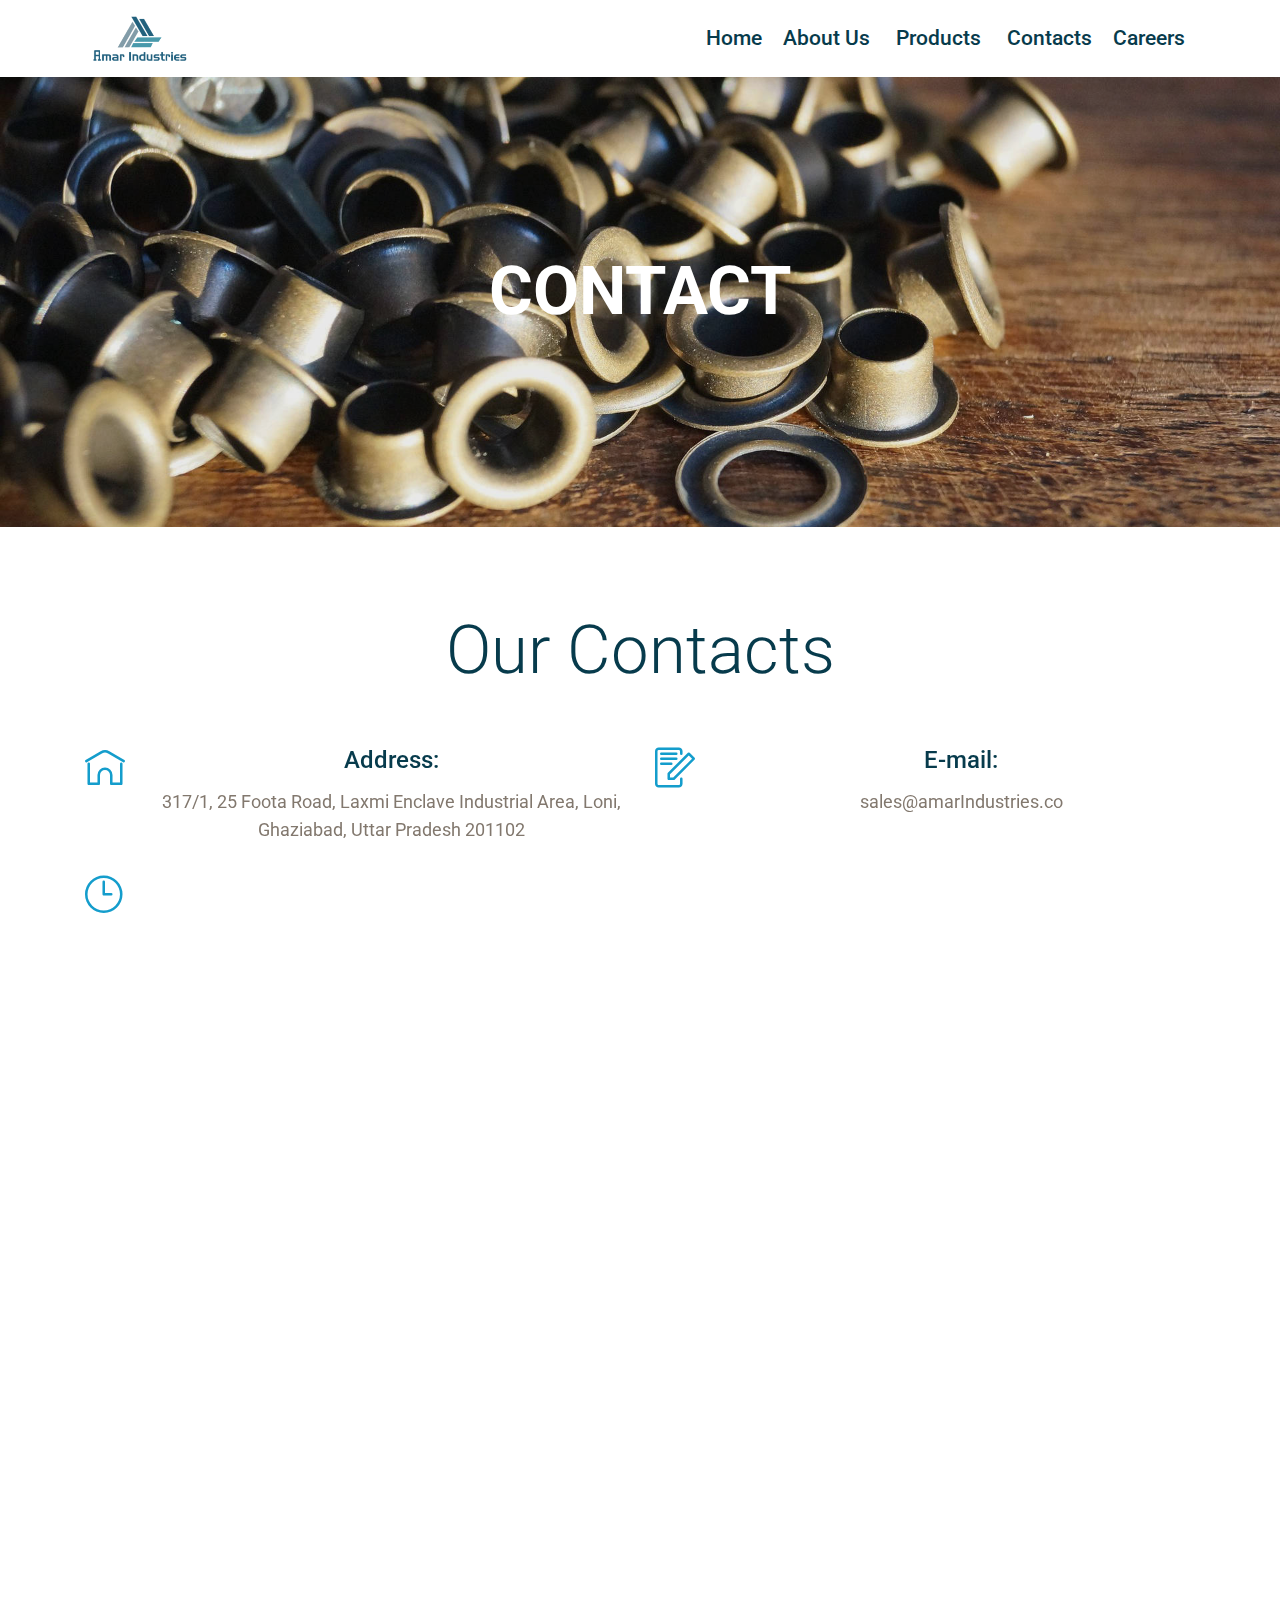
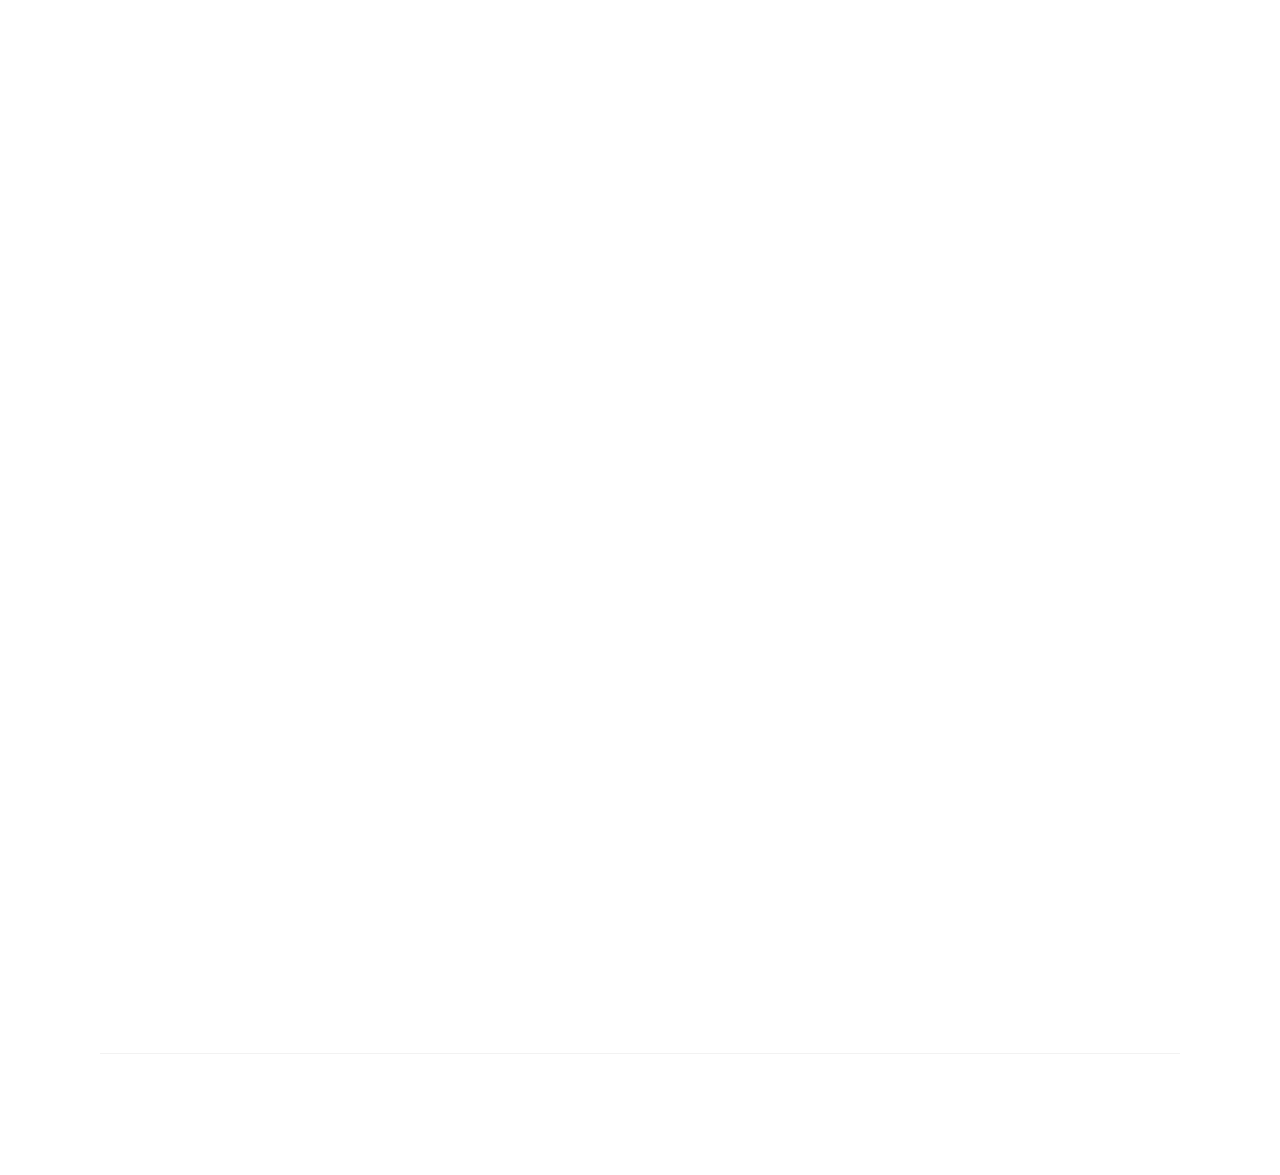
<file: contact.html>
<!DOCTYPE html>
<html  >
<head>
  <!-- Site made with Mobirise Website Builder v4.11.6, https://mobirise.com -->
  <meta charset="UTF-8">
  <meta http-equiv="X-UA-Compatible" content="IE=edge">
  <meta name="generator" content="Mobirise v4.11.6, mobirise.com">
  <meta name="viewport" content="width=device-width, initial-scale=1, minimum-scale=1">
  <link rel="shortcut icon" href="assets/images/unnamed-236x121.png" type="image/x-icon">
  <meta name="description" content="">
  
  <title>Contact</title>
  <link rel="stylesheet" href="assets/web/assets/mobirise-icons/mobirise-icons.css">
  <link rel="stylesheet" href="assets/web/assets/mobirise-icons-bold/mobirise-icons-bold.css">
  <link rel="stylesheet" href="assets/bootstrap/css/bootstrap.min.css">
  <link rel="stylesheet" href="assets/bootstrap/css/bootstrap-grid.min.css">
  <link rel="stylesheet" href="assets/bootstrap/css/bootstrap-reboot.min.css">
  <link rel="stylesheet" href="assets/animatecss/animate.min.css">
  <link rel="stylesheet" href="assets/dropdown/css/style.css">
  <link rel="stylesheet" href="assets/tether/tether.min.css">
  <link rel="stylesheet" href="assets/socicon/css/styles.css">
  <link rel="stylesheet" href="assets/theme/css/style.css">
  <link rel="preload" as="style" href="assets/mobirise/css/mbr-additional.css"><link rel="stylesheet" href="assets/mobirise/css/mbr-additional.css" type="text/css">
  
  
  
</head>
<body>
  <section class="menu cid-rESwwOQ9ci" once="menu" id="menu2-20">

    

    <nav class="navbar navbar-expand beta-menu navbar-dropdown align-items-center navbar-fixed-top navbar-toggleable-sm">
        <button class="navbar-toggler navbar-toggler-right" type="button" data-toggle="collapse" data-target="#navbarSupportedContent" aria-controls="navbarSupportedContent" aria-expanded="false" aria-label="Toggle navigation">
            <div class="hamburger">
                <span></span>
                <span></span>
                <span></span>
                <span></span>
            </div>
        </button>
        <div class="menu-logo">
            <div class="navbar-brand">
                <span class="navbar-logo">
                    <a href="index.html">
                        <img src="assets/images/unnamed-236x121.png" alt="Amar Industries" title="0" style="height: 3.8rem;">
                    </a>
                </span>
                
            </div>
        </div>
        <div class="collapse navbar-collapse" id="navbarSupportedContent">
            <ul class="navbar-nav nav-dropdown nav-right" data-app-modern-menu="true"><li class="nav-item">
                    <a class="nav-link link text-primary display-4" href="index.html">Home</a>
                </li>
                <li class="nav-item">
                    <a class="nav-link link text-primary display-4" href="about us.html">
                        About Us&nbsp;</a>
                </li><li class="nav-item"><a class="nav-link link text-primary display-4" href="products.html" aria-expanded="false">Products&nbsp;</a></li><li class="nav-item"><a class="nav-link link text-primary display-4" href="contact.html">Contacts</a></li><li class="nav-item"><a class="nav-link link text-primary display-4" href="Career.html">Careers&nbsp;</a></li></ul>
            
        </div>
    </nav>
</section>

<section class="engine"><a href="https://mobirise.info/u">bootstrap responsive templates</a></section><section class="header1 cid-rFfvB3CaQA mbr-parallax-background" id="header16-2e">

    

    <div class="mbr-overlay" style="opacity: 0.1; background-color: rgb(35, 35, 35);">
    </div>

    <div class="container">
        <div class="row justify-content-md-center">
            <div class="col-md-10 align-center">
                <h1 class="mbr-section-title mbr-bold pb-3 mbr-fonts-style display-1"><br><br>CONTACT<br><br></h1>
                
                
                
            </div>
        </div>
    </div>

</section>

<section class="mbr-section contacts3 cid-rEJ76i9Tzp" id="contacts3-1p">
    <!---->
    
    <!---->
    <!--Overlay-->
    
    <!--Container-->
    <div class="container">
        <div class="row">
            <!--Titles-->
            <div class="title col-12">
                <h2 class="align-left mbr-fonts-style display-1">
                    Our Contacts
                </h2>
                
            </div>
            <div class="col-12">
                <div class="row">
                    <div class="col-12 col-md-6">
                        <div class="wrapper">
                            <span class="iconfont-wrapper">
                                <span class="amp-iconfont icon fa-thumbs-o-up fa mbrib-home" style="color: rgb(20, 157, 204); fill: rgb(20, 157, 204);"></span>
                            </span>
                            <div class="b-info b-adress">
                                <h5 class="align-left mbr-fonts-style display-5">
                                    Address:
                                </h5>
                                <p class="mbr-text align-left mbr-fonts-style display-7"><a href="https://www.google.com/maps/place/Amar+Industries/@28.7352294,77.2926719,20z/data=!4m5!3m4!1s0x0:0x3f19a6ea63817789!8m2!3d28.735173!4d77.2931373?hl=en" target="_blank" class="text-info">317/1, 25 Foota Road, Laxmi Enclave Industrial Area, Loni, Ghaziabad, Uttar Pradesh 201102</a></p>
                            </div>
                        </div>
                    </div>
                    
                    <div class="col-12 col-md-6">
                        <div class="wrapper">
                            <span class="iconfont-wrapper">
                                <span class="amp-iconfont icon fa-comment-o fa mbrib-edit" style="color: rgb(20, 157, 204); fill: rgb(20, 157, 204);"></span>
                            </span>
                            <div class="b-info b-mail">
                                <h5 class="align-left mbr-fonts-style display-5">
                                    E-mail:<br>
                                </h5>
                                <p class="mbr-text align-left mbr-fonts-style display-7"><a href="mailto:sales@amarindustries.co" class="text-info">sales@amarIndustries.co</a><br></p>
                            </div>
                        </div>
                    </div>
                    <div class="col-12 col-md-6">
                        <div class="wrapper">
                            <span class="iconfont-wrapper">
                                <span class="amp-iconfont icon fa-th-large fa mbrib-clock" style="color: rgb(20, 157, 204); fill: rgb(20, 157, 204);"></span>
                            </span>
                            <div class="b-info b-mail">
                                <h5 class="align-left mbr-fonts-style display-5">
                                    Working Hours:
                                </h5>
                                <p class="mbr-text align-left mbr-fonts-style display-7">
                                    Monday - Saturday<br>9:00 AM to 6:00 PM<br></p>
                            </div>
                        </div>
                    </div>
                </div>
            </div>
        </div>
    </div>
</section>

<section class="mbr-section form1 cid-rIVZkPmpWq" id="form1-3h">

    

    
    <div class="container">
        <div class="row justify-content-center">
            <div class="title col-12 col-lg-8">
                <h2 class="mbr-section-title align-center pb-3 mbr-fonts-style display-2">
                    CONTACT FORM
                </h2>
                
            </div>
        </div>
    </div>
    <div class="container">
        <div class="row justify-content-center">
            <div class="media-container-column col-lg-8" data-form-type="formoid">
                <!---Formbuilder Form--->
                <form action="https://mobirise.com/" method="POST" class="mbr-form form-with-styler" data-form-title="Mobirise Form"><input type="hidden" name="email" data-form-email="true" value="LE9wFHNblpycSbxGiLDBOwyyzyL7gNOmMj0E2sOvUwTS8zBqsxIsScyX/NG/oD/crpY4AetiHmmqoOx04taXBiabik/GZmuuVbpsOuk4864VhUr6bRaLZsUz6ZNFczBj">
                    <div class="row">
                        <div hidden="hidden" data-form-alert="" class="alert alert-success col-12">Thanks for filling out the form!</div>
                        <div hidden="hidden" data-form-alert-danger="" class="alert alert-danger col-12">
                        </div>
                    </div>
                    <div class="dragArea row">
                        <div class="col-md-4  form-group" data-for="name">
                            <label for="name-form1-3h" class="form-control-label mbr-fonts-style display-7">Name</label>
                            <input type="text" name="name" data-form-field="Name" required="required" class="form-control display-7" id="name-form1-3h">
                        </div>
                        <div class="col-md-4  form-group" data-for="email">
                            <label for="email-form1-3h" class="form-control-label mbr-fonts-style display-7">Email</label>
                            <input type="email" name="email" data-form-field="Email" required="required" class="form-control display-7" id="email-form1-3h">
                        </div>
                        <div data-for="phone" class="col-md-4  form-group">
                            <label for="phone-form1-3h" class="form-control-label mbr-fonts-style display-7">Phone</label>
                            <input type="tel" name="phone" data-form-field="Phone" class="form-control display-7" id="phone-form1-3h">
                        </div>
                        <div data-for="message" class="col-md-12 form-group">
                            <label for="message-form1-3h" class="form-control-label mbr-fonts-style display-7">Message</label>
                            <textarea name="message" data-form-field="Message" class="form-control display-7" id="message-form1-3h"></textarea>
                        </div>
                        <div class="col-md-12 input-group-btn align-center"><button type="submit" class="btn btn-primary btn-form display-4">SEND FORM</button></div>
                    </div>
                </form><!---Formbuilder Form--->
            </div>
        </div>
    </div>
</section>

<section class="map2 cid-rEJ7bVclsT" id="map2-1r">

    

    <div class="container">
        <div class="media-container-row">
            <div class="col-md-8">
                <div class="google-map"><iframe frameborder="0" style="border:0" src="https://www.google.com/maps/embed?pb=!1m18!1m12!1m3!1d3498.485000781585!2d77.29055701462292!3d28.734933070786457!2m3!1f0!2f0!3f0!3m2!1i1024!2i768!4f13.1!3m3!1m2!1s0x390cf96d7d71cecd%3A0x3f19a6ea63817789!2sAmar%20Industries!5e0!3m2!1sen!2sin!4v1574771493011!5m2!1sen!2sin" allowfullscreen=""></iframe></div>
        </div>
    </div>
</div></section>

<section class="footer3 cid-rFBEZikOJ6" id="footer3-2x">

    

    

    <div class="container">
        <div class="media-container-row content">
            <div class="col-md-2 col-sm-4">
                <div class="mb-3 img-logo">
                    <a href="index.html">
                         <img src="assets/images/unnamed-372x191.png" alt="Amar Industries" title="0">
                    </a>
                </div>
                <p class="mbr-fonts-style foot-logo display-7"></p>
            </div>
            <div class="col-md-3 col-sm-4">
                <p class="mb-4 mbr-fonts-style foot-title display-7">Navigation</p>
                <p class="mbr-text mbr-links-column mbr-fonts-style display-7"><a href="html.html">Home</a><br><a href="about us.html#header16-2d"></a><a href="about us.html#header16-2d">About Us</a><br><a href="products.html#header16-2c"></a><a href="products.html#header16-2c">Products</a><br><a href="contact.html#header16-2e">Contacts</a><br><a href="Career.html#header16-2f">Careers</a></p>
            </div>
            <div class="col-md-3 col-sm-4">
                <p class="mb-4 mbr-fonts-style foot-title display-7">Categories</p>
                <p class="mbr-text mbr-fonts-style mbr-links-column display-7"><a href="products.html#gallery2-1m">Eyelets</a><br><a href="products.html#gallery2-1m">Washers</a><br><a href="products.html#gallery2-1m">Rivet Buttons</a><br><a href="products.html#gallery2-1m">Buckels</a><br><a href="products.html#gallery2-1m">D-K</a>adi</p>
            </div>
            <div class="col-md-4 col-sm-12">
                <p class="mb-4 mbr-fonts-style foot-title display-7">
                    Subscribe</p>
                <p class="mbr-text form-text mbr-fonts-style display-7">
                    Get In Touch</p>
                <div class="media-container-column" data-form-type="formoid">
                    <!---Formbuilder Form--->
                    <form action="https://mobirise.com/" method="POST" class="mbr-form form-with-styler" data-form-title="Mobirise Form"><input type="hidden" name="email" data-form-email="true" value="CwQyeOAm+IYMkxkq8jPbWlKCykC3L377WRBXLuM1veCAjGsCNGWHzsw2IDDPJVMojkA9Xjjmvekjm8Dtp0/bmrBm6wPZhf+gWTIkvSCY+LyiftloaaY7FLpnO55ithBS">
                        <div class="row form-inline justify-content-center">
                            <div hidden="hidden" data-form-alert="" class="alert alert-success col-12">Thanks for filling out the form!</div>
                            <div hidden="hidden" data-form-alert-danger="" class="alert alert-danger col-12">
                            </div>
                        </div>
                        <div class="dragArea row form-inline justify-content-center">
                            <div class="col-auto form-group " data-for="email">
                                <input type="email" name="email" placeholder="Email" data-form-field="Email" required="required" class="form-control input-sm input-inverse my-2 display-7" id="email-footer3-2x">
                            </div>
                            <div class="col-auto input-group-btn  m-2">
                                <button type="submit" class="btn btn-primary m-0 display-4">Subscribe</button>
                            </div>
                        </div>
                    </form><!---Formbuilder Form--->
                </div>

            </div>
        </div>
        <div class="footer-lower">
            <div class="media-container-row">
                <div class="col-sm-12">
                    <hr>
                </div>
            </div>
            <div class="media-container-row">
                <div class="col-sm-6 copyright">
                    <p class="mbr-text mbr-fonts-style display-7">© Copyright 2023 Amar Industries- All Rights Reserved
                    </p>
                </div>
                <div class="col-md-6">
                    
                </div>
            </div>
        </div>
    </div>
</section>


  <script src="assets/web/assets/jquery/jquery.min.js"></script>
  <script src="assets/popper/popper.min.js"></script>
  <script src="assets/bootstrap/js/bootstrap.min.js"></script>
  <script src="assets/smoothscroll/smooth-scroll.js"></script>
  <script src="assets/parallax/jarallax.min.js"></script>
  <script src="assets/viewportchecker/jquery.viewportchecker.js"></script>
  <script src="assets/dropdown/js/nav-dropdown.js"></script>
  <script src="assets/dropdown/js/navbar-dropdown.js"></script>
  <script src="assets/touchswipe/jquery.touch-swipe.min.js"></script>
  <script src="assets/tether/tether.min.js"></script>
  <script src="assets/theme/js/script.js"></script>
  <script src="assets/formoid/formoid.min.js"></script>
  
  
 <div id="scrollToTop" class="scrollToTop mbr-arrow-up"><a style="text-align: center;"><i class="mbr-arrow-up-icon mbr-arrow-up-icon-cm cm-icon cm-icon-smallarrow-up"></i></a></div>
    <input name="animation" type="hidden">
  </body>
</html>
</file>
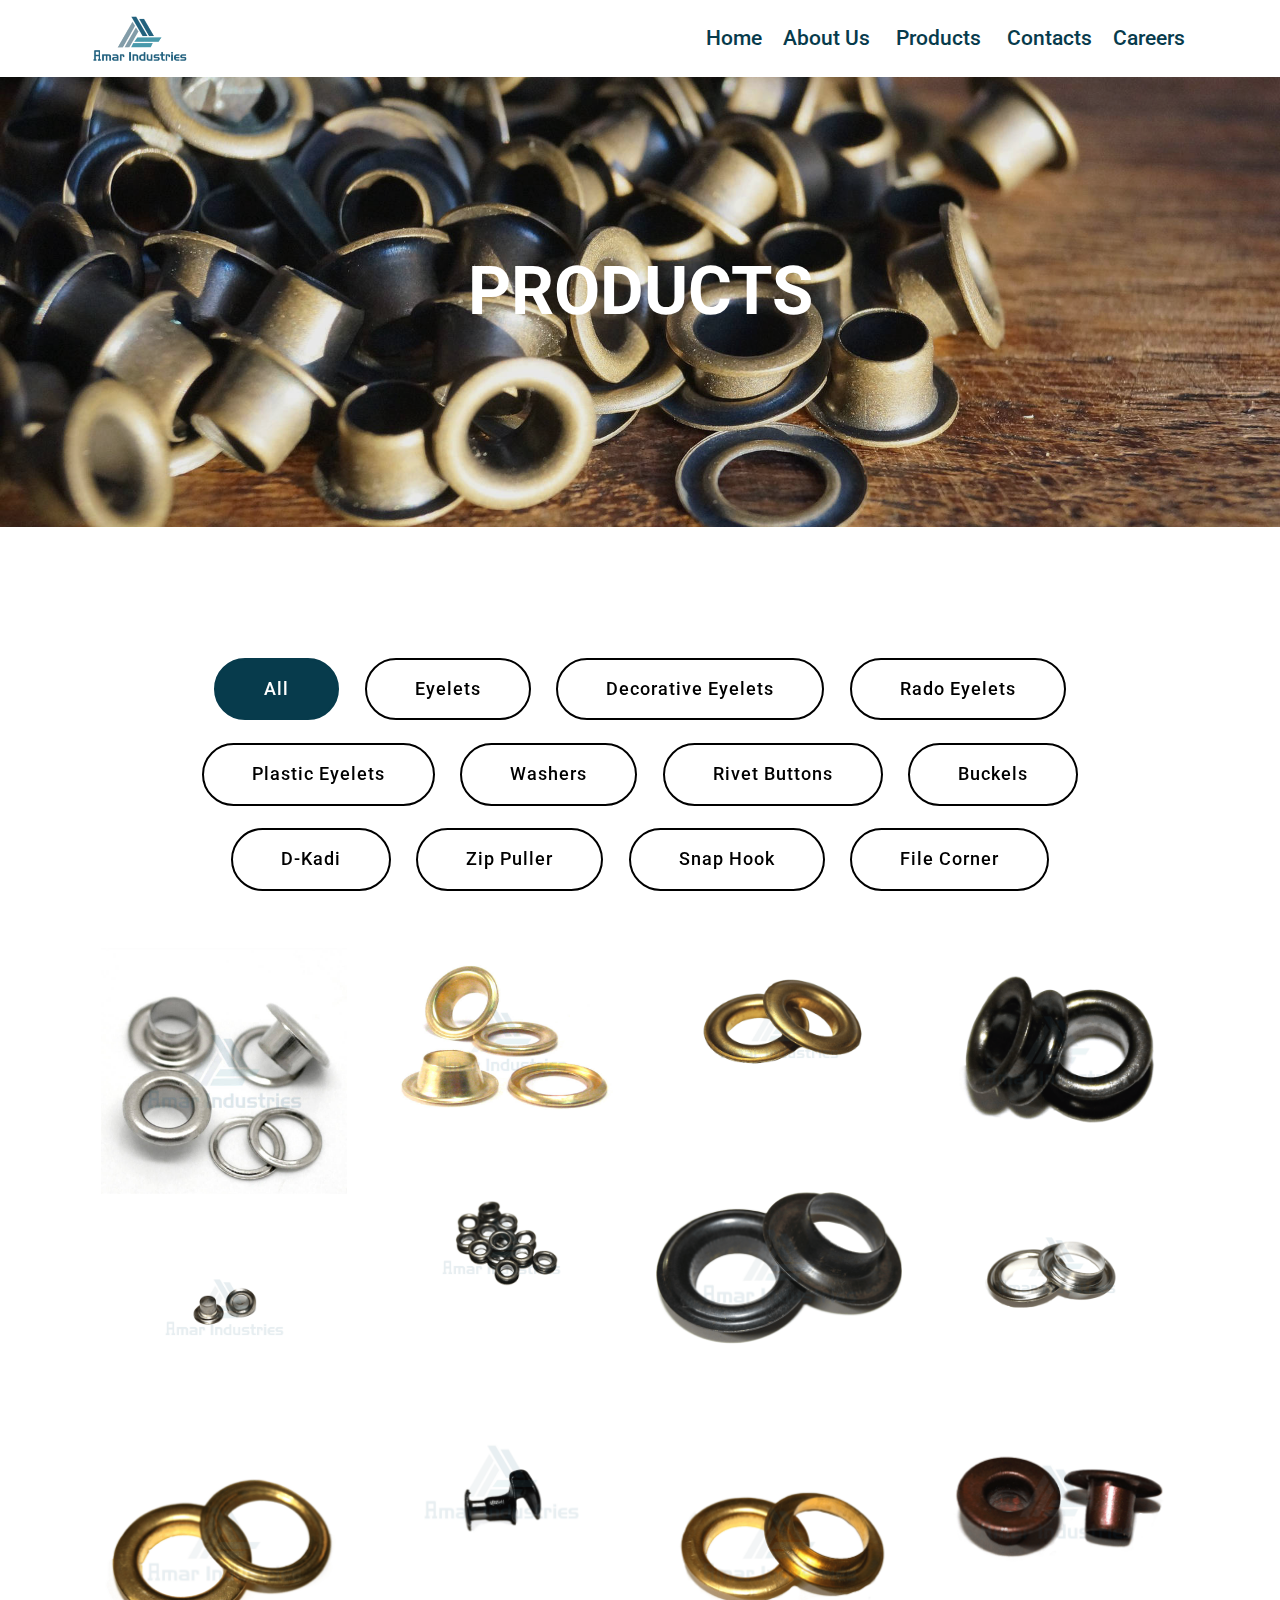
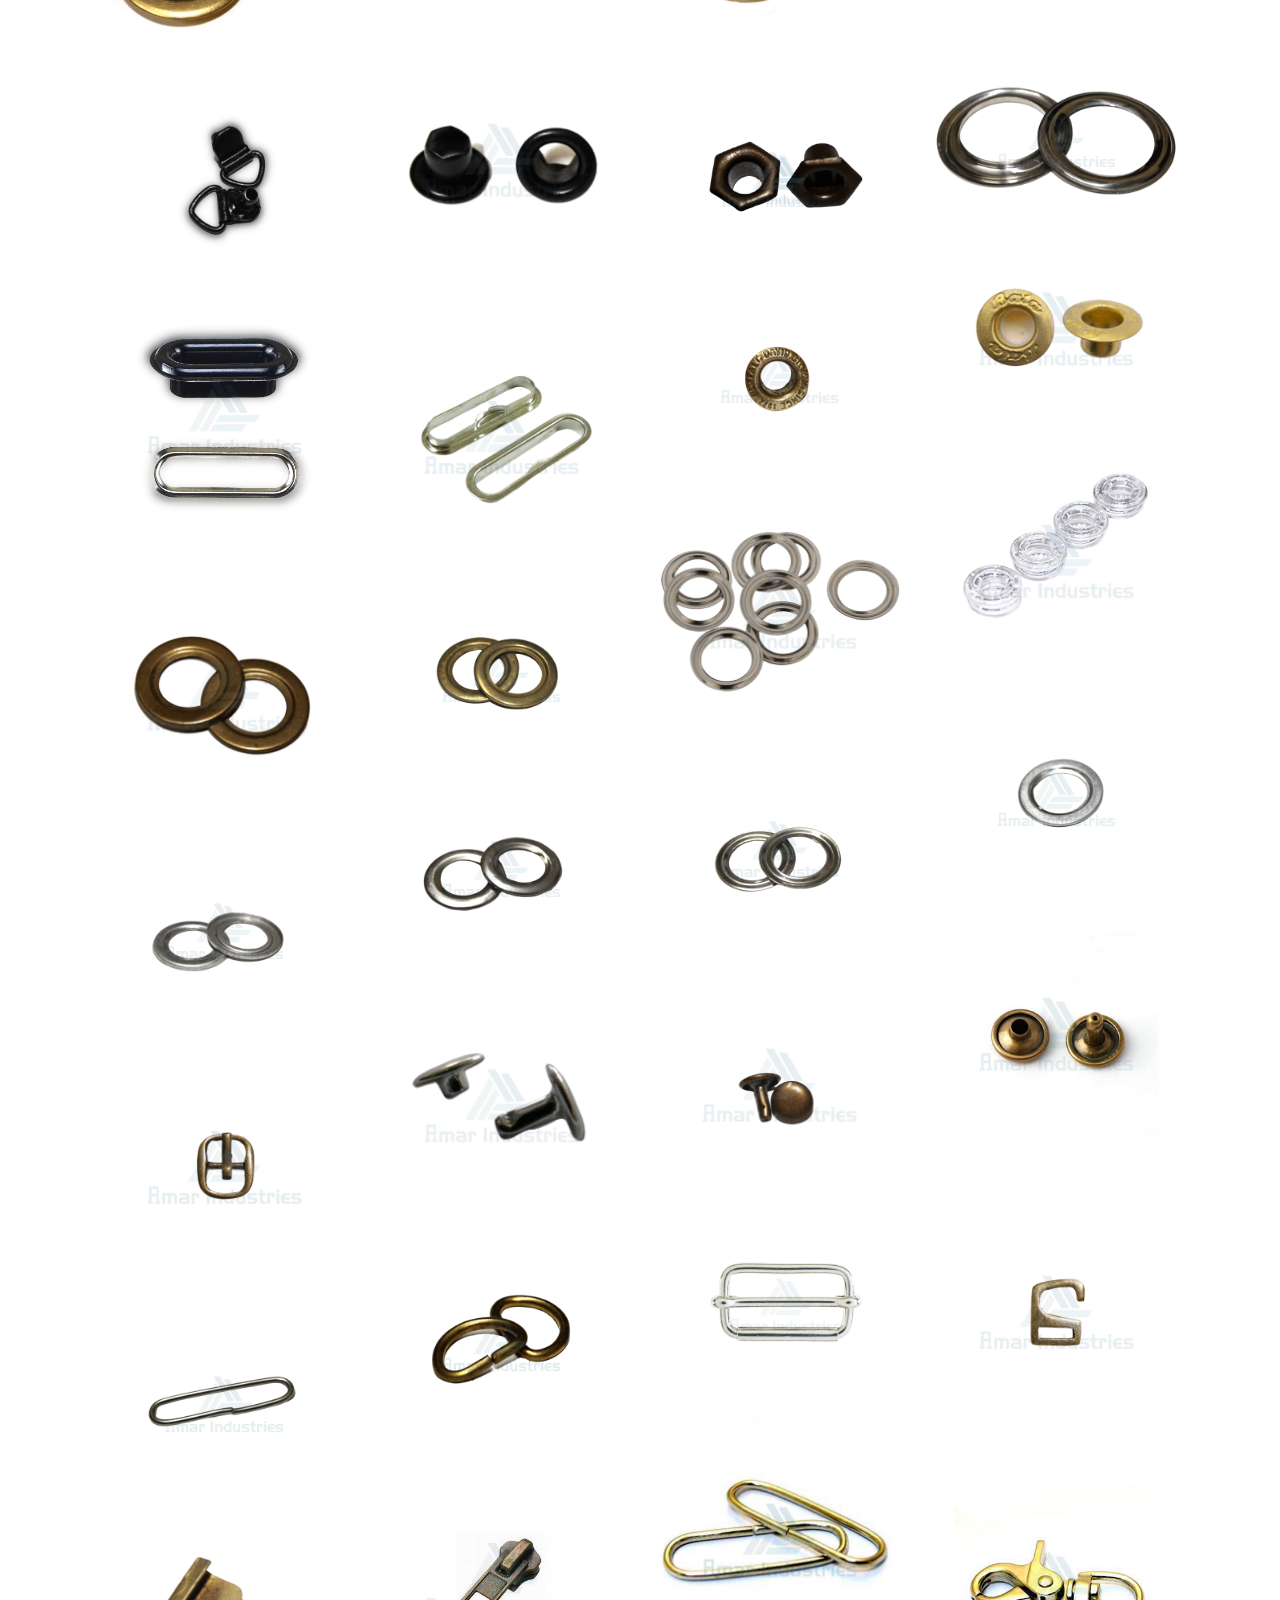
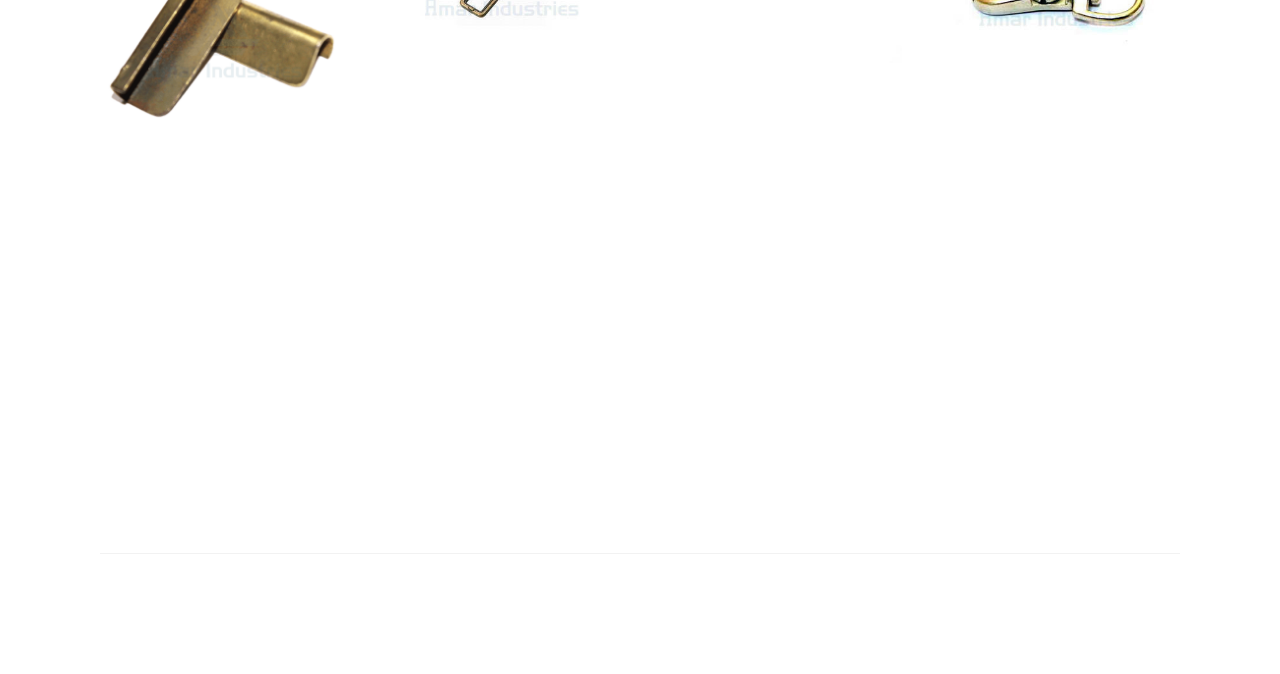
<file: products.html>
<!DOCTYPE html>
<html  >
<head>
  <!-- Site made with Mobirise Website Builder v4.11.6, https://mobirise.com -->
  <meta charset="UTF-8">
  <meta http-equiv="X-UA-Compatible" content="IE=edge">
  <meta name="generator" content="Mobirise v4.11.6, mobirise.com">
  <meta name="viewport" content="width=device-width, initial-scale=1, minimum-scale=1">
  <link rel="shortcut icon" href="assets/images/unnamed-236x121.png" type="image/x-icon">
  <meta name="description" content="">
  
  <title>Products</title>
  <link rel="stylesheet" href="assets/web/assets/mobirise-icons/mobirise-icons.css">
  <link rel="stylesheet" href="assets/bootstrap/css/bootstrap.min.css">
  <link rel="stylesheet" href="assets/bootstrap/css/bootstrap-grid.min.css">
  <link rel="stylesheet" href="assets/bootstrap/css/bootstrap-reboot.min.css">
  <link rel="stylesheet" href="assets/socicon/css/styles.css">
  <link rel="stylesheet" href="assets/animatecss/animate.min.css">
  <link rel="stylesheet" href="assets/tether/tether.min.css">
  <link rel="stylesheet" href="assets/dropdown/css/style.css">
  <link rel="stylesheet" href="assets/theme/css/style.css">
  <link rel="stylesheet" href="assets/gallery/style.css">
  <link rel="preload" as="style" href="assets/mobirise/css/mbr-additional.css"><link rel="stylesheet" href="assets/mobirise/css/mbr-additional.css" type="text/css">
  
  
  
</head>
<body>
  <section class="menu cid-rESwwOQ9ci" once="menu" id="menu2-20">

    

    <nav class="navbar navbar-expand beta-menu navbar-dropdown align-items-center navbar-fixed-top navbar-toggleable-sm">
        <button class="navbar-toggler navbar-toggler-right" type="button" data-toggle="collapse" data-target="#navbarSupportedContent" aria-controls="navbarSupportedContent" aria-expanded="false" aria-label="Toggle navigation">
            <div class="hamburger">
                <span></span>
                <span></span>
                <span></span>
                <span></span>
            </div>
        </button>
        <div class="menu-logo">
            <div class="navbar-brand">
                <span class="navbar-logo">
                    <a href="index.html">
                        <img src="assets/images/unnamed-236x121.png" alt="Amar Industries" title="0" style="height: 3.8rem;">
                    </a>
                </span>
                
            </div>
        </div>
        <div class="collapse navbar-collapse" id="navbarSupportedContent">
            <ul class="navbar-nav nav-dropdown nav-right" data-app-modern-menu="true"><li class="nav-item">
                    <a class="nav-link link text-primary display-4" href="index.html">Home</a>
                </li>
                <li class="nav-item">
                    <a class="nav-link link text-primary display-4" href="about us.html">
                        About Us&nbsp;</a>
                </li><li class="nav-item"><a class="nav-link link text-primary display-4" href="products.html" aria-expanded="false">Products&nbsp;</a></li><li class="nav-item"><a class="nav-link link text-primary display-4" href="contact.html">Contacts</a></li><li class="nav-item"><a class="nav-link link text-primary display-4" href="Career.html">Careers&nbsp;</a></li></ul>
            
        </div>
    </nav>
</section>

<section class="engine"><a href="https://mobirise.info/d">web maker</a></section><section class="header1 cid-rFftMK1je5 mbr-parallax-background" id="header16-2c">

    

    <div class="mbr-overlay" style="opacity: 0.1; background-color: rgb(35, 35, 35);">
    </div>

    <div class="container">
        <div class="row justify-content-md-center">
            <div class="col-md-10 align-center">
                <h1 class="mbr-section-title mbr-bold pb-3 mbr-fonts-style display-1"><br><br>PRODUCTS<br><br></h1>
                
                
                
            </div>
        </div>
    </div>

</section>

<section class="mbr-gallery mbr-slider-carousel cid-rEJ3JfeLxj" id="gallery2-1m">

    

    <div class="container">
        <div><!-- Filter --><div class="mbr-gallery-filter container gallery-filter-active"><ul buttons="0"><li class="mbr-gallery-filter-all"><a class="btn btn-md btn-primary-outline active display-7" href="">All</a></li></ul></div><!-- Gallery --><div class="mbr-gallery-row"><div class="mbr-gallery-layout-default"><div><div><div class="mbr-gallery-item mbr-gallery-item--p2" data-video-url="false" data-tags="Eyelets"><div href="#lb-gallery2-1m" data-slide-to="0" data-toggle="modal"><img src="assets/images/eyelet-800x800-800x800.jpg" alt="" title=""><span class="icon-focus"></span></div></div><div class="mbr-gallery-item mbr-gallery-item--p2" data-video-url="false" data-tags="Eyelets"><div href="#lb-gallery2-1m" data-slide-to="1" data-toggle="modal"><img src="assets/images/2-1-2-1600x1200-800x600.jpg" alt="" title=""><span class="icon-focus"></span></div></div><div class="mbr-gallery-item mbr-gallery-item--p2" data-video-url="false" data-tags="Eyelets"><div href="#lb-gallery2-1m" data-slide-to="2" data-toggle="modal"><img src="assets/images/img-0619-1-612x408-612x408.png" alt="" title=""><span class="icon-focus"></span></div></div><div class="mbr-gallery-item mbr-gallery-item--p2" data-video-url="false" data-tags="Eyelets"><div href="#lb-gallery2-1m" data-slide-to="3" data-toggle="modal"><img src="assets/images/img-0491-1-549x456-549x456.png" alt="" title=""><span class="icon-focus"></span></div></div><div class="mbr-gallery-item mbr-gallery-item--p2" data-video-url="false" data-tags="Eyelets"><div href="#lb-gallery2-1m" data-slide-to="4" data-toggle="modal"><img src="assets/images/img-0479-1-500x500-500x500.png" alt="" title=""><span class="icon-focus"></span></div></div><div class="mbr-gallery-item mbr-gallery-item--p2" data-video-url="false" data-tags="Eyelets"><div href="#lb-gallery2-1m" data-slide-to="5" data-toggle="modal"><img src="assets/images/img-0597-1-612x408-612x408.png" alt="" title=""><span class="icon-focus"></span></div></div><div class="mbr-gallery-item mbr-gallery-item--p2" data-video-url="false" data-tags="Eyelets"><div href="#lb-gallery2-1m" data-slide-to="6" data-toggle="modal"><img src="assets/images/img-0589-1-612x408-612x408.png" alt="" title=""><span class="icon-focus"></span></div></div><div class="mbr-gallery-item mbr-gallery-item--p2" data-video-url="false" data-tags="Eyelets"><div href="#lb-gallery2-1m" data-slide-to="7" data-toggle="modal"><img src="assets/images/img-0587-1-612x408-612x408.png" alt="" title=""><span class="icon-focus"></span></div></div><div class="mbr-gallery-item mbr-gallery-item--p2" data-video-url="false" data-tags="Eyelets"><div href="#lb-gallery2-1m" data-slide-to="8" data-toggle="modal"><img src="assets/images/img-0525-1-500x500-500x500.png" alt="" title=""><span class="icon-focus"></span></div></div><div class="mbr-gallery-item mbr-gallery-item--p2" data-video-url="false" data-tags="Eyelets"><div href="#lb-gallery2-1m" data-slide-to="9" data-toggle="modal"><img src="assets/images/img-0481-1-500x500-500x500.png" alt="" title=""><span class="icon-focus"></span></div></div><div class="mbr-gallery-item mbr-gallery-item--p2" data-video-url="false" data-tags="Eyelets"><div href="#lb-gallery2-1m" data-slide-to="10" data-toggle="modal"><img src="assets/images/img-0488-1-500x500-500x500.png" alt="" title=""><span class="icon-focus"></span></div></div><div class="mbr-gallery-item mbr-gallery-item--p2" data-video-url="false" data-tags="Eyelets"><div href="#lb-gallery2-1m" data-slide-to="11" data-toggle="modal"><img src="assets/images/img-0480-1-500x500-500x500.png" alt="" title=""><span class="icon-focus"></span></div></div><div class="mbr-gallery-item mbr-gallery-item--p2" data-video-url="false" data-tags="Eyelets"><div href="#lb-gallery2-1m" data-slide-to="12" data-toggle="modal"><img src="assets/images/img-0473-1-500x500-500x500.png" alt="" title=""><span class="icon-focus"></span></div></div><div class="mbr-gallery-item mbr-gallery-item--p2" data-video-url="false" data-tags="Eyelets"><div href="#lb-gallery2-1m" data-slide-to="13" data-toggle="modal"><img src="assets/images/img-0502-1-612x408-612x408.png" alt="" title=""><span class="icon-focus"></span></div></div><div class="mbr-gallery-item mbr-gallery-item--p2" data-video-url="false" data-tags="Eyelets"><div href="#lb-gallery2-1m" data-slide-to="14" data-toggle="modal"><img src="assets/images/img-0617-2-612x408-612x408.png" alt="" title=""><span class="icon-focus"></span></div></div><div class="mbr-gallery-item mbr-gallery-item--p2" data-video-url="false" data-tags="Decorative Eyelets"><div href="#lb-gallery2-1m" data-slide-to="15" data-toggle="modal"><img src="assets/images/22-1-734x488-734x488.png" alt="" title=""><span class="icon-focus"></span></div></div><div class="mbr-gallery-item mbr-gallery-item--p2" data-video-url="false" data-tags="Decorative Eyelets"><div href="#lb-gallery2-1m" data-slide-to="16" data-toggle="modal"><img src="assets/images/img-1458-282x177-282x177.png" alt="" title=""><span class="icon-focus"></span></div></div><div class="mbr-gallery-item mbr-gallery-item--p2" data-video-url="false" data-tags="Decorative Eyelets"><div href="#lb-gallery2-1m" data-slide-to="17" data-toggle="modal"><img src="assets/images/img-0580-1-612x408-612x408.png" alt="" title=""><span class="icon-focus"></span></div></div><div class="mbr-gallery-item mbr-gallery-item--p2" data-video-url="false" data-tags="Rado Eyelets"><div href="#lb-gallery2-1m" data-slide-to="18" data-toggle="modal"><img src="assets/images/rado-eyelet-1-480x480-480x480.png" alt="" title=""><span class="icon-focus"></span></div></div><div class="mbr-gallery-item mbr-gallery-item--p2" data-video-url="false" data-tags="Rado Eyelets"><div href="#lb-gallery2-1m" data-slide-to="19" data-toggle="modal"><img src="assets/images/img-497-600x600-600x600.png" alt="" title=""><span class="icon-focus"></span></div></div><div class="mbr-gallery-item mbr-gallery-item--p2" data-video-url="false" data-tags="Plastic Eyelets"><div href="#lb-gallery2-1m" data-slide-to="20" data-toggle="modal"><img src="assets/images/palstic-eyelets-1024x1024-800x800.jpg" alt="" title=""><span class="icon-focus"></span></div></div><div class="mbr-gallery-item mbr-gallery-item--p2" data-video-url="false" data-tags="Washers"><div href="#lb-gallery2-1m" data-slide-to="21" data-toggle="modal"><img src="assets/images/metal-eyelet-washer-silver-1-removebg-preview-1-500x500-500x500.png" alt="" title=""><span class="icon-focus"></span></div></div><div class="mbr-gallery-item mbr-gallery-item--p2" data-video-url="false" data-tags="Washers"><div href="#lb-gallery2-1m" data-slide-to="22" data-toggle="modal"><img src="assets/images/img-0489-1-500x500-500x500.png" alt="" title=""><span class="icon-focus"></span></div></div><div class="mbr-gallery-item mbr-gallery-item--p2" data-video-url="false" data-tags="Washers"><div href="#lb-gallery2-1m" data-slide-to="23" data-toggle="modal"><img src="assets/images/img-0550-1-612x408-612x408.png" alt="" title=""><span class="icon-focus"></span></div></div><div class="mbr-gallery-item mbr-gallery-item--p2" data-video-url="false" data-tags="Washers"><div href="#lb-gallery2-1m" data-slide-to="24" data-toggle="modal"><img src="assets/images/img-0549-1-612x408-612x408.png" alt="" title=""><span class="icon-focus"></span></div></div><div class="mbr-gallery-item mbr-gallery-item--p2" data-video-url="false" data-tags="Washers"><div href="#lb-gallery2-1m" data-slide-to="25" data-toggle="modal"><img src="assets/images/img-0546-1-612x408-612x408.png" alt="" title=""><span class="icon-focus"></span></div></div><div class="mbr-gallery-item mbr-gallery-item--p2" data-video-url="false" data-tags="Washers"><div href="#lb-gallery2-1m" data-slide-to="26" data-toggle="modal"><img src="assets/images/img-0541-1-612x408-612x408.png" alt="" title=""><span class="icon-focus"></span></div></div><div class="mbr-gallery-item mbr-gallery-item--p2" data-video-url="false" data-tags="Washers"><div href="#lb-gallery2-1m" data-slide-to="27" data-toggle="modal"><img src="assets/images/img-0540-1-612x408-612x408.png" alt="" title=""><span class="icon-focus"></span></div></div><div class="mbr-gallery-item mbr-gallery-item--p2" data-video-url="false" data-tags="Rivet Buttons"><div href="#lb-gallery2-1m" data-slide-to="28" data-toggle="modal"><img src="assets/images/male-female-rivets-720x720-720x720.jpg" alt="" title=""><span class="icon-focus"></span></div></div><div class="mbr-gallery-item mbr-gallery-item--p2" data-video-url="false" data-tags="Rivet Buttons"><div href="#lb-gallery2-1m" data-slide-to="29" data-toggle="modal"><img src="assets/images/img-0530-1-500x500-500x500.png" alt="" title=""><span class="icon-focus"></span></div></div><div class="mbr-gallery-item mbr-gallery-item--p2" data-video-url="false" data-tags="Rivet Buttons"><div href="#lb-gallery2-1m" data-slide-to="30" data-toggle="modal"><img src="assets/images/img-448-228x228-228x228.png" alt="" title=""><span class="icon-focus"></span></div></div><div class="mbr-gallery-item mbr-gallery-item--p2" data-video-url="false" data-tags="Buckels"><div href="#lb-gallery2-1m" data-slide-to="31" data-toggle="modal"><img src="assets/images/img-0488-2-600x600-600x600.png" alt="" title=""><span class="icon-focus"></span></div></div><div class="mbr-gallery-item mbr-gallery-item--p2" data-video-url="false" data-tags="Buckels"><div href="#lb-gallery2-1m" data-slide-to="32" data-toggle="modal"><img src="assets/images/img-148-600x600-600x600.png" alt="" title=""><span class="icon-focus"></span></div></div><div class="mbr-gallery-item mbr-gallery-item--p2" data-video-url="false" data-tags="Buckels"><div href="#lb-gallery2-1m" data-slide-to="33" data-toggle="modal"><img src="assets/images/img-485-648x384-648x384.png" alt="" title=""><span class="icon-focus"></span></div></div><div class="mbr-gallery-item mbr-gallery-item--p2" data-video-url="false" data-tags="D-Kadi"><div href="#lb-gallery2-1m" data-slide-to="34" data-toggle="modal"><img src="assets/images/img-0618-1-612x408-612x408.png" alt="" title=""><span class="icon-focus"></span></div></div><div class="mbr-gallery-item mbr-gallery-item--p2" data-video-url="false" data-tags="D-Kadi"><div href="#lb-gallery2-1m" data-slide-to="35" data-toggle="modal"><img src="assets/images/img-0594-1-612x408-612x408.png" alt="" title=""><span class="icon-focus"></span></div></div><div class="mbr-gallery-item mbr-gallery-item--p2" data-video-url="false" data-tags="D-Kadi"><div href="#lb-gallery2-1m" data-slide-to="36" data-toggle="modal"><img src="assets/images/19-1-500x500-500x500.jpg" alt="" title=""><span class="icon-focus"></span></div></div><div class="mbr-gallery-item mbr-gallery-item--p2" data-video-url="false" data-tags="Zip Puller"><div href="#lb-gallery2-1m" data-slide-to="37" data-toggle="modal"><img src="assets/images/img-458-420x420-420x420.jpg" alt="" title=""><span class="icon-focus"></span></div></div><div class="mbr-gallery-item mbr-gallery-item--p2" data-video-url="false" data-tags="Snap Hook"><div href="#lb-gallery2-1m" data-slide-to="38" data-toggle="modal"><img src="assets/images/index-p5-384x384-384x384.jpg" alt="" title=""><span class="icon-focus"></span></div></div><div class="mbr-gallery-item mbr-gallery-item--p2" data-video-url="false" data-tags="File Corner"><div href="#lb-gallery2-1m" data-slide-to="39" data-toggle="modal"><img src="assets/images/img-0536-1-500x500-500x500.png" alt="" title=""><span class="icon-focus"></span></div></div></div></div><div class="clearfix"></div></div></div><!-- Lightbox --><div data-app-prevent-settings="" class="mbr-slider modal fade carousel slide" tabindex="-1" data-keyboard="true" data-interval="false" id="lb-gallery2-1m"><div class="modal-dialog"><div class="modal-content"><div class="modal-body"><ol class="carousel-indicators"><li data-app-prevent-settings="" data-target="#lb-gallery2-1m" data-slide-to="0"></li><li data-app-prevent-settings="" data-target="#lb-gallery2-1m" data-slide-to="1"></li><li data-app-prevent-settings="" data-target="#lb-gallery2-1m" data-slide-to="2"></li><li data-app-prevent-settings="" data-target="#lb-gallery2-1m" data-slide-to="3"></li><li data-app-prevent-settings="" data-target="#lb-gallery2-1m" data-slide-to="4"></li><li data-app-prevent-settings="" data-target="#lb-gallery2-1m" data-slide-to="5"></li><li data-app-prevent-settings="" data-target="#lb-gallery2-1m" data-slide-to="6"></li><li data-app-prevent-settings="" data-target="#lb-gallery2-1m" data-slide-to="7"></li><li data-app-prevent-settings="" data-target="#lb-gallery2-1m" data-slide-to="8"></li><li data-app-prevent-settings="" data-target="#lb-gallery2-1m" data-slide-to="9"></li><li data-app-prevent-settings="" data-target="#lb-gallery2-1m" data-slide-to="10"></li><li data-app-prevent-settings="" data-target="#lb-gallery2-1m" data-slide-to="11"></li><li data-app-prevent-settings="" data-target="#lb-gallery2-1m" data-slide-to="12"></li><li data-app-prevent-settings="" data-target="#lb-gallery2-1m" data-slide-to="13"></li><li data-app-prevent-settings="" data-target="#lb-gallery2-1m" data-slide-to="14"></li><li data-app-prevent-settings="" data-target="#lb-gallery2-1m" data-slide-to="15"></li><li data-app-prevent-settings="" data-target="#lb-gallery2-1m" data-slide-to="16"></li><li data-app-prevent-settings="" data-target="#lb-gallery2-1m" data-slide-to="17"></li><li data-app-prevent-settings="" data-target="#lb-gallery2-1m" data-slide-to="18"></li><li data-app-prevent-settings="" data-target="#lb-gallery2-1m" data-slide-to="19"></li><li data-app-prevent-settings="" data-target="#lb-gallery2-1m" data-slide-to="20"></li><li data-app-prevent-settings="" data-target="#lb-gallery2-1m" data-slide-to="21"></li><li data-app-prevent-settings="" data-target="#lb-gallery2-1m" data-slide-to="22"></li><li data-app-prevent-settings="" data-target="#lb-gallery2-1m" data-slide-to="23"></li><li data-app-prevent-settings="" data-target="#lb-gallery2-1m" data-slide-to="24"></li><li data-app-prevent-settings="" data-target="#lb-gallery2-1m" data-slide-to="25"></li><li data-app-prevent-settings="" data-target="#lb-gallery2-1m" data-slide-to="26"></li><li data-app-prevent-settings="" data-target="#lb-gallery2-1m" data-slide-to="27"></li><li data-app-prevent-settings="" data-target="#lb-gallery2-1m" data-slide-to="28"></li><li data-app-prevent-settings="" data-target="#lb-gallery2-1m" data-slide-to="29"></li><li data-app-prevent-settings="" data-target="#lb-gallery2-1m" data-slide-to="30"></li><li data-app-prevent-settings="" data-target="#lb-gallery2-1m" data-slide-to="31"></li><li data-app-prevent-settings="" data-target="#lb-gallery2-1m" data-slide-to="32"></li><li data-app-prevent-settings="" data-target="#lb-gallery2-1m" data-slide-to="33"></li><li data-app-prevent-settings="" data-target="#lb-gallery2-1m" data-slide-to="34"></li><li data-app-prevent-settings="" data-target="#lb-gallery2-1m" data-slide-to="35"></li><li data-app-prevent-settings="" data-target="#lb-gallery2-1m" class=" active" data-slide-to="36"></li><li data-app-prevent-settings="" data-target="#lb-gallery2-1m" data-slide-to="37"></li><li data-app-prevent-settings="" data-target="#lb-gallery2-1m" data-slide-to="38"></li><li data-app-prevent-settings="" data-target="#lb-gallery2-1m" data-slide-to="39"></li></ol><div class="carousel-inner"><div class="carousel-item"><img src="assets/images/eyelet-800x800.jpg" alt="" title=""></div><div class="carousel-item"><img src="assets/images/2-1-2-1600x1200.jpg" alt="" title=""></div><div class="carousel-item"><img src="assets/images/img-0619-1-612x408.png" alt="" title=""></div><div class="carousel-item"><img src="assets/images/img-0491-1-549x456.png" alt="" title=""></div><div class="carousel-item"><img src="assets/images/img-0479-1-500x500.png" alt="" title=""></div><div class="carousel-item"><img src="assets/images/img-0597-1-612x408.png" alt="" title=""></div><div class="carousel-item"><img src="assets/images/img-0589-1-612x408.png" alt="" title=""></div><div class="carousel-item"><img src="assets/images/img-0587-1-612x408.png" alt="" title=""></div><div class="carousel-item"><img src="assets/images/img-0525-1-500x500.png" alt="" title=""></div><div class="carousel-item"><img src="assets/images/img-0481-1-500x500.png" alt="" title=""></div><div class="carousel-item"><img src="assets/images/img-0488-1-500x500.png" alt="" title=""></div><div class="carousel-item"><img src="assets/images/img-0480-1-500x500.png" alt="" title=""></div><div class="carousel-item"><img src="assets/images/img-0473-1-500x500.png" alt="" title=""></div><div class="carousel-item"><img src="assets/images/img-0502-1-612x408.png" alt="" title=""></div><div class="carousel-item"><img src="assets/images/img-0617-2-612x408.png" alt="" title=""></div><div class="carousel-item"><img src="assets/images/22-1-734x488.png" alt="" title=""></div><div class="carousel-item"><img src="assets/images/img-1458-282x177.png" alt="" title=""></div><div class="carousel-item"><img src="assets/images/img-0580-1-612x408.png" alt="" title=""></div><div class="carousel-item"><img src="assets/images/rado-eyelet-1-480x480.png" alt="" title=""></div><div class="carousel-item"><img src="assets/images/img-497-600x600.png" alt="" title=""></div><div class="carousel-item"><img src="assets/images/palstic-eyelets-1024x1024.jpg" alt="" title=""></div><div class="carousel-item"><img src="assets/images/metal-eyelet-washer-silver-1-removebg-preview-1-500x500.png" alt="" title=""></div><div class="carousel-item"><img src="assets/images/img-0489-1-500x500.png" alt="" title=""></div><div class="carousel-item"><img src="assets/images/img-0550-1-612x408.png" alt="" title=""></div><div class="carousel-item"><img src="assets/images/img-0549-1-612x408.png" alt="" title=""></div><div class="carousel-item"><img src="assets/images/img-0546-1-612x408.png" alt="" title=""></div><div class="carousel-item"><img src="assets/images/img-0541-1-612x408.png" alt="" title=""></div><div class="carousel-item"><img src="assets/images/img-0540-1-612x408.png" alt="" title=""></div><div class="carousel-item"><img src="assets/images/male-female-rivets-720x720.jpg" alt="" title=""></div><div class="carousel-item"><img src="assets/images/img-0530-1-500x500.png" alt="" title=""></div><div class="carousel-item"><img src="assets/images/img-448-228x228.png" alt="" title=""></div><div class="carousel-item"><img src="assets/images/img-0488-2-600x600.png" alt="" title=""></div><div class="carousel-item"><img src="assets/images/img-148-600x600.png" alt="" title=""></div><div class="carousel-item"><img src="assets/images/img-485-648x384.png" alt="" title=""></div><div class="carousel-item"><img src="assets/images/img-0618-1-612x408.png" alt="" title=""></div><div class="carousel-item"><img src="assets/images/img-0594-1-612x408.png" alt="" title=""></div><div class="carousel-item active"><img src="assets/images/19-1-500x500.jpg" alt="" title=""></div><div class="carousel-item"><img src="assets/images/img-458-420x420.jpg" alt="" title=""></div><div class="carousel-item"><img src="assets/images/index-p5-384x384.jpg" alt="" title=""></div><div class="carousel-item"><img src="assets/images/img-0536-1-500x500.png" alt="" title=""></div></div><a class="carousel-control carousel-control-prev" role="button" data-slide="prev" href="#lb-gallery2-1m"><span class="mbri-left mbr-iconfont" aria-hidden="true"></span><span class="sr-only">Previous</span></a><a class="carousel-control carousel-control-next" role="button" data-slide="next" href="#lb-gallery2-1m"><span class="mbri-right mbr-iconfont" aria-hidden="true"></span><span class="sr-only">Next</span></a><a class="close" href="#" role="button" data-dismiss="modal"><span class="sr-only">Close</span></a></div></div></div></div></div>
    </div>

</section>

<section class="footer3 cid-rFBEVe7ixp" id="footer3-2w">

    

    

    <div class="container">
        <div class="media-container-row content">
            <div class="col-md-2 col-sm-4">
                <div class="mb-3 img-logo">
                    <a href="index.html">
                         <img src="assets/images/unnamed-372x191.png" alt="Amar Industries" title="0">
                    </a>
                </div>
                <p class="mbr-fonts-style foot-logo display-7"></p>
            </div>
            <div class="col-md-3 col-sm-4">
                <p class="mb-4 mbr-fonts-style foot-title display-7">Navigation</p>
                <p class="mbr-text mbr-links-column mbr-fonts-style display-7"><a href="html.html">Home</a><br><a href="about us.html#header16-2d"></a><a href="about us.html#header16-2d">About Us</a><br><a href="products.html#header16-2c"></a><a href="products.html#header16-2c">Products</a><br><a href="contact.html#header16-2e">Contacts</a><br><a href="Career.html#header16-2f">Careers</a></p>
            </div>
            <div class="col-md-3 col-sm-4">
                <p class="mb-4 mbr-fonts-style foot-title display-7">Categories</p>
                <p class="mbr-text mbr-fonts-style mbr-links-column display-7"><a href="products.html#gallery2-1m">Eyelets</a><br><a href="products.html#gallery2-1m">Washers</a><br><a href="products.html#gallery2-1m">Rivet Buttons</a><br><a href="products.html#gallery2-1m">Buckels</a><br><a href="products.html#gallery2-1m">D-K</a>adi</p>
            </div>
            <div class="col-md-4 col-sm-12">
                <p class="mb-4 mbr-fonts-style foot-title display-7">
                    Subscribe</p>
                <p class="mbr-text form-text mbr-fonts-style display-7">
                    Get In Touch</p>
                <div class="media-container-column" data-form-type="formoid">
                    <!---Formbuilder Form--->
                    <form action="https://mobirise.com/" method="POST" class="mbr-form form-with-styler" data-form-title="Mobirise Form"><input type="hidden" name="email" data-form-email="true" value="b51jTr5YHw6VAYJGL13ytm0ckr/Amv35eVprQ3AXCu8BpV6ZRqxg8WwdXmK4SypaKREQJUUtoLX25dLfhSS4mbV8mnh1XjPotOWFisUpvv7haOLjcj8VA9uut9v29LcK">
                        <div class="row form-inline justify-content-center">
                            <div hidden="hidden" data-form-alert="" class="alert alert-success col-12">Thanks for filling out the form!</div>
                            <div hidden="hidden" data-form-alert-danger="" class="alert alert-danger col-12">
                            </div>
                        </div>
                        <div class="dragArea row form-inline justify-content-center">
                            <div class="col-auto form-group " data-for="email">
                                <input type="email" name="email" placeholder="Email" data-form-field="Email" required="required" class="form-control input-sm input-inverse my-2 display-7" id="email-footer3-2w">
                            </div>
                            <div class="col-auto input-group-btn  m-2">
                                <button type="submit" class="btn btn-primary m-0 display-4">Subscribe</button>
                            </div>
                        </div>
                    </form><!---Formbuilder Form--->
                </div>

            </div>
        </div>
        <div class="footer-lower">
            <div class="media-container-row">
                <div class="col-sm-12">
                    <hr>
                </div>
            </div>
            <div class="media-container-row">
                <div class="col-sm-6 copyright">
                    <p class="mbr-text mbr-fonts-style display-7">© Copyright 2023 Amar Industries- All Rights Reserved
                    </p>
                </div>
                <div class="col-md-6">
                    
                </div>
            </div>
        </div>
    </div>
</section>


  <script src="assets/web/assets/jquery/jquery.min.js"></script>
  <script src="assets/popper/popper.min.js"></script>
  <script src="assets/bootstrap/js/bootstrap.min.js"></script>
  <script src="assets/smoothscroll/smooth-scroll.js"></script>
  <script src="assets/parallax/jarallax.min.js"></script>
  <script src="assets/viewportchecker/jquery.viewportchecker.js"></script>
  <script src="assets/masonry/masonry.pkgd.min.js"></script>
  <script src="assets/imagesloaded/imagesloaded.pkgd.min.js"></script>
  <script src="assets/bootstrapcarouselswipe/bootstrap-carousel-swipe.js"></script>
  <script src="assets/tether/tether.min.js"></script>
  <script src="assets/vimeoplayer/jquery.mb.vimeo_player.js"></script>
  <script src="assets/touchswipe/jquery.touch-swipe.min.js"></script>
  <script src="assets/dropdown/js/nav-dropdown.js"></script>
  <script src="assets/dropdown/js/navbar-dropdown.js"></script>
  <script src="assets/theme/js/script.js"></script>
  <script src="assets/slidervideo/script.js"></script>
  <script src="assets/gallery/player.min.js"></script>
  <script src="assets/gallery/script.js"></script>
  <script src="assets/formoid/formoid.min.js"></script>
  
  
 <div id="scrollToTop" class="scrollToTop mbr-arrow-up"><a style="text-align: center;"><i class="mbr-arrow-up-icon mbr-arrow-up-icon-cm cm-icon cm-icon-smallarrow-up"></i></a></div>
    <input name="animation" type="hidden">
  </body>
</html>
</file>
<file: assets/web/assets/mobirise-icons2/mobirise2.css>
@font-face {
  font-family: 'Moririse2';
  font-display: swap;
  src:  url('mobirise2.eot?f2bix4');
  src:  url('mobirise2.eot?f2bix4#iefix') format('embedded-opentype'),
    url('mobirise2.ttf?f2bix4') format('truetype'),
    url('mobirise2.woff?f2bix4') format('woff'),
    url('mobirise2.svg?f2bix4#mobirise2') format('svg');
  font-weight: normal;
  font-style: normal;
}

[class^="mobi-"], [class*=" mobi-"] {
  /* use !important to prevent issues with browser extensions that change fonts */
  font-family: 'Moririse2' !important;
  speak: none;
  font-style: normal;
  font-weight: normal;
  font-variant: normal;
  text-transform: none;
  line-height: 1;

  /* Better Font Rendering =========== */
  -webkit-font-smoothing: antialiased;
  -moz-osx-font-smoothing: grayscale;
}

.mobi-mbri-add-submenu:before {
  content: "\e900";
}
.mobi-mbri-alert:before {
  content: "\e901";
}
.mobi-mbri-align-center:before {
  content: "\e902";
}
.mobi-mbri-align-justify:before {
  content: "\e903";
}
.mobi-mbri-align-left:before {
  content: "\e904";
}
.mobi-mbri-align-right:before {
  content: "\e905";
}
.mobi-mbri-android:before {
  content: "\e906";
}
.mobi-mbri-apple:before {
  content: "\e907";
}
.mobi-mbri-arrow-down:before {
  content: "\e908";
}
.mobi-mbri-arrow-next:before {
  content: "\e909";
}
.mobi-mbri-arrow-prev:before {
  content: "\e90a";
}
.mobi-mbri-arrow-up:before {
  content: "\e90b";
}
.mobi-mbri-bold:before {
  content: "\e90c";
}
.mobi-mbri-bookmark:before {
  content: "\e90d";
}
.mobi-mbri-bootstrap:before {
  content: "\e90e";
}
.mobi-mbri-briefcase:before {
  content: "\e90f";
}
.mobi-mbri-browse:before {
  content: "\e910";
}
.mobi-mbri-bulleted-list:before {
  content: "\e911";
}
.mobi-mbri-calendar:before {
  content: "\e912";
}
.mobi-mbri-camera:before {
  content: "\e913";
}
.mobi-mbri-cart-add:before {
  content: "\e914";
}
.mobi-mbri-cart-full:before {
  content: "\e915";
}
.mobi-mbri-cash:before {
  content: "\e916";
}
.mobi-mbri-change-style:before {
  content: "\e917";
}
.mobi-mbri-chat:before {
  content: "\e918";
}
.mobi-mbri-clock:before {
  content: "\e919";
}
.mobi-mbri-close:before {
  content: "\e91a";
}
.mobi-mbri-cloud:before {
  content: "\e91b";
}
.mobi-mbri-code:before {
  content: "\e91c";
}
.mobi-mbri-contact-form:before {
  content: "\e91d";
}
.mobi-mbri-credit-card:before {
  content: "\e91e";
}
.mobi-mbri-cursor-click:before {
  content: "\e91f";
}
.mobi-mbri-cust-feedback:before {
  content: "\e920";
}
.mobi-mbri-database:before {
  content: "\e921";
}
.mobi-mbri-delivery:before {
  content: "\e922";
}
.mobi-mbri-desktop:before {
  content: "\e923";
}
.mobi-mbri-devices:before {
  content: "\e924";
}
.mobi-mbri-down:before {
  content: "\e925";
}
.mobi-mbri-download-2:before {
  content: "\e926";
}
.mobi-mbri-download:before {
  content: "\e927";
}
.mobi-mbri-drag-n-drop-2:before {
  content: "\e928";
}
.mobi-mbri-drag-n-drop:before {
  content: "\e929";
}
.mobi-mbri-edit-2:before {
  content: "\e92a";
}
.mobi-mbri-edit:before {
  content: "\e92b";
}
.mobi-mbri-error:before {
  content: "\e92c";
}
.mobi-mbri-extension:before {
  content: "\e92d";
}
.mobi-mbri-features:before {
  content: "\e92e";
}
.mobi-mbri-file:before {
  content: "\e92f";
}
.mobi-mbri-flag:before {
  content: "\e930";
}
.mobi-mbri-folder:before {
  content: "\e931";
}
.mobi-mbri-gift:before {
  content: "\e932";
}
.mobi-mbri-github:before {
  content: "\e933";
}
.mobi-mbri-globe-2:before {
  content: "\e934";
}
.mobi-mbri-globe:before {
  content: "\e935";
}
.mobi-mbri-growing-chart:before {
  content: "\e936";
}
.mobi-mbri-hearth:before {
  content: "\e937";
}
.mobi-mbri-help:before {
  content: "\e938";
}
.mobi-mbri-home:before {
  content: "\e939";
}
.mobi-mbri-hot-cup:before {
  content: "\e93a";
}
.mobi-mbri-idea:before {
  content: "\e93b";
}
.mobi-mbri-image-gallery:before {
  content: "\e93c";
}
.mobi-mbri-image-slider:before {
  content: "\e93d";
}
.mobi-mbri-info:before {
  content: "\e93e";
}
.mobi-mbri-italic:before {
  content: "\e93f";
}
.mobi-mbri-key:before {
  content: "\e940";
}
.mobi-mbri-laptop:before {
  content: "\e941";
}
.mobi-mbri-layers:before {
  content: "\e942";
}
.mobi-mbri-left-right:before {
  content: "\e943";
}
.mobi-mbri-left:before {
  content: "\e944";
}
.mobi-mbri-letter:before {
  content: "\e945";
}
.mobi-mbri-like:before {
  content: "\e946";
}
.mobi-mbri-link:before {
  content: "\e947";
}
.mobi-mbri-lock:before {
  content: "\e948";
}
.mobi-mbri-login:before {
  content: "\e949";
}
.mobi-mbri-logout:before {
  content: "\e94a";
}
.mobi-mbri-magic-stick:before {
  content: "\e94b";
}
.mobi-mbri-map-pin:before {
  content: "\e94c";
}
.mobi-mbri-menu:before {
  content: "\e94d";
}
.mobi-mbri-mobile-2:before {
  content: "\e94e";
}
.mobi-mbri-mobile-horizontal:before {
  content: "\e94f";
}
.mobi-mbri-mobile:before {
  content: "\e950";
}
.mobi-mbri-mobirise:before {
  content: "\e951";
}
.mobi-mbri-more-horizontal:before {
  content: "\e952";
}
.mobi-mbri-more-vertical:before {
  content: "\e953";
}
.mobi-mbri-music:before {
  content: "\e954";
}
.mobi-mbri-new-file:before {
  content: "\e955";
}
.mobi-mbri-numbered-list:before {
  content: "\e956";
}
.mobi-mbri-opened-folder:before {
  content: "\e957";
}
.mobi-mbri-pages:before {
  content: "\e958";
}
.mobi-mbri-paper-plane:before {
  content: "\e959";
}
.mobi-mbri-paperclip:before {
  content: "\e95a";
}
.mobi-mbri-phone:before {
  content: "\e95b";
}
.mobi-mbri-photo:before {
  content: "\e95c";
}
.mobi-mbri-photos:before {
  content: "\e95d";
}
.mobi-mbri-pin:before {
  content: "\e95e";
}
.mobi-mbri-play:before {
  content: "\e95f";
}
.mobi-mbri-plus:before {
  content: "\e960";
}
.mobi-mbri-preview:before {
  content: "\e961";
}
.mobi-mbri-print:before {
  content: "\e962";
}
.mobi-mbri-protect:before {
  content: "\e963";
}
.mobi-mbri-question:before {
  content: "\e964";
}
.mobi-mbri-quote-left:before {
  content: "\e965";
}
.mobi-mbri-quote-right:before {
  content: "\e966";
}
.mobi-mbri-redo:before {
  content: "\e967";
}
.mobi-mbri-refresh:before {
  content: "\e968";
}
.mobi-mbri-responsive-2:before {
  content: "\e969";
}
.mobi-mbri-responsive:before {
  content: "\e96a";
}
.mobi-mbri-right:before {
  content: "\e96b";
}
.mobi-mbri-rocket:before {
  content: "\e96c";
}
.mobi-mbri-sad-face:before {
  content: "\e96d";
}
.mobi-mbri-sale:before {
  content: "\e96e";
}
.mobi-mbri-save:before {
  content: "\e96f";
}
.mobi-mbri-search:before {
  content: "\e970";
}
.mobi-mbri-setting-2:before {
  content: "\e971";
}
.mobi-mbri-setting-3:before {
  content: "\e972";
}
.mobi-mbri-setting:before {
  content: "\e973";
}
.mobi-mbri-share:before {
  content: "\e974";
}
.mobi-mbri-shopping-bag:before {
  content: "\e975";
}
.mobi-mbri-shopping-basket:before {
  content: "\e976";
}
.mobi-mbri-shopping-cart:before {
  content: "\e977";
}
.mobi-mbri-sites:before {
  content: "\e978";
}
.mobi-mbri-smile-face:before {
  content: "\e979";
}
.mobi-mbri-speed:before {
  content: "\e97a";
}
.mobi-mbri-star:before {
  content: "\e97b";
}
.mobi-mbri-success:before {
  content: "\e97c";
}
.mobi-mbri-sun:before {
  content: "\e97d";
}
.mobi-mbri-sun2:before {
  content: "\e97e";
}
.mobi-mbri-tablet-vertical:before {
  content: "\e97f";
}
.mobi-mbri-tablet:before {
  content: "\e980";
}
.mobi-mbri-target:before {
  content: "\e981";
}
.mobi-mbri-timer:before {
  content: "\e982";
}
.mobi-mbri-to-ftp:before {
  content: "\e983";
}
.mobi-mbri-to-local-drive:before {
  content: "\e984";
}
.mobi-mbri-touch-swipe:before {
  content: "\e985";
}
.mobi-mbri-touch:before {
  content: "\e986";
}
.mobi-mbri-trash:before {
  content: "\e987";
}
.mobi-mbri-underline:before {
  content: "\e988";
}
.mobi-mbri-undo:before {
  content: "\e989";
}
.mobi-mbri-unlink:before {
  content: "\e98a";
}
.mobi-mbri-unlock:before {
  content: "\e98b";
}
.mobi-mbri-up-down:before {
  content: "\e98c";
}
.mobi-mbri-up:before {
  content: "\e98d";
}
.mobi-mbri-update:before {
  content: "\e98e";
}
.mobi-mbri-upload-2:before {
  content: "\e98f";
}
.mobi-mbri-upload:before {
  content: "\e990";
}
.mobi-mbri-user-2:before {
  content: "\e991";
}
.mobi-mbri-user:before {
  content: "\e992";
}
.mobi-mbri-users:before {
  content: "\e993";
}
.mobi-mbri-video-play:before {
  content: "\e994";
}
.mobi-mbri-video:before {
  content: "\e995";
}
.mobi-mbri-watch:before {
  content: "\e996";
}
.mobi-mbri-website-theme-2:before {
  content: "\e997";
}
.mobi-mbri-website-theme:before {
  content: "\e998";
}
.mobi-mbri-wifi:before {
  content: "\e999";
}
.mobi-mbri-windows:before {
  content: "\e99a";
}
.mobi-mbri-zoom-in:before {
  content: "\e99b";
}
.mobi-mbri-zoom-out:before {
  content: "\e99c";
}
</file>
<file: assets/web/assets/mobirise-icons-bold/mobirise-icons-bold.css>
@font-face {
  font-family: 'mobirise-icons-bold';
  font-display: swap;
  src:  url('mobirise-icons-bold.eot?m1l4yr');
  src:  url('mobirise-icons-bold.eot?m1l4yr#iefix') format('embedded-opentype'),
    url('mobirise-icons-bold.ttf?m1l4yr') format('truetype'),
    url('mobirise-icons-bold.woff?m1l4yr') format('woff'),
    url('mobirise-icons-bold.svg?m1l4yr#mobirise-icons-bold') format('svg');
  font-weight: normal;
  font-style: normal;
}

[class^="mbrib-"], [class*="mbrib-"] {
  /* use !important to prevent issues with browser extensions that change fonts */
  font-family: 'mobirise-icons-bold' !important;
  speak: none;
  font-style: normal;
  font-weight: normal;
  font-variant: normal;
  text-transform: none;
  line-height: 1;

  /* Better Font Rendering =========== */
  -webkit-font-smoothing: antialiased;
  -moz-osx-font-smoothing: grayscale;
}

.mbrib-add-submenu:before {
  content: "\e900";
}
.mbrib-alert:before {
  content: "\e901";
}
.mbrib-align-center:before {
  content: "\e902";
}
.mbrib-align-justify:before {
  content: "\e903";
}
.mbrib-align-left:before {
  content: "\e904";
}
.mbrib-align-right:before {
  content: "\e905";
}
.mbrib-android:before {
  content: "\e906";
}
.mbrib-apple:before {
  content: "\e907";
}
.mbrib-arrow-down:before {
  content: "\e908";
}
.mbrib-arrow-next:before {
  content: "\e909";
}
.mbrib-arrow-prev:before {
  content: "\e90a";
}
.mbrib-arrow-up:before {
  content: "\e90b";
}
.mbrib-bold:before {
  content: "\e90c";
}
.mbrib-bookmark:before {
  content: "\e90d";
}
.mbrib-bootstrap:before {
  content: "\e90e";
}
.mbrib-briefcase:before {
  content: "\e90f";
}
.mbrib-browse:before {
  content: "\e910";
}
.mbrib-bulleted-list:before {
  content: "\e911";
}
.mbrib-calendar:before {
  content: "\e912";
}
.mbrib-camera:before {
  content: "\e913";
}
.mbrib-cart-add:before {
  content: "\e914";
}
.mbrib-cart-full:before {
  content: "\e915";
}
.mbrib-cash:before {
  content: "\e916";
}
.mbrib-change-style:before {
  content: "\e917";
}
.mbrib-chat:before {
  content: "\e918";
}
.mbrib-clock:before {
  content: "\e919";
}
.mbrib-close:before {
  content: "\e91a";
}
.mbrib-cloud:before {
  content: "\e91b";
}
.mbrib-code:before {
  content: "\e91c";
}
.mbrib-contact-form:before {
  content: "\e91d";
}
.mbrib-credit-card:before {
  content: "\e91e";
}
.mbrib-cursor-click:before {
  content: "\e91f";
}
.mbrib-cust-feedback:before {
  content: "\e920";
}
.mbrib-database:before {
  content: "\e921";
}
.mbrib-delivery:before {
  content: "\e922";
}
.mbrib-desktop:before {
  content: "\e923";
}
.mbrib-devices:before {
  content: "\e924";
}
.mbrib-down:before {
  content: "\e925";
}
.mbrib-download:before {
  content: "\e926";
}
.mbrib-drag-n-drop:before {
  content: "\e927";
}
.mbrib-drag-n-drop2:before {
  content: "\e928";
}
.mbrib-edit:before {
  content: "\e929";
}
.mbrib-edit2:before {
  content: "\e92a";
}
.mbrib-error:before {
  content: "\e92b";
}
.mbrib-extension:before {
  content: "\e92c";
}
.mbrib-features:before {
  content: "\e92d";
}
.mbrib-file:before {
  content: "\e92e";
}
.mbrib-flag:before {
  content: "\e92f";
}
.mbrib-folder:before {
  content: "\e930";
}
.mbrib-gift:before {
  content: "\e931";
}
.mbrib-github:before {
  content: "\e932";
}
.mbrib-globe-2:before {
  content: "\e933";
}
.mbrib-globe:before {
  content: "\e934";
}
.mbrib-growing-chart:before {
  content: "\e935";
}
.mbrib-hearth:before {
  content: "\e936";
}
.mbrib-help:before {
  content: "\e937";
}
.mbrib-home:before {
  content: "\e938";
}
.mbrib-hot-cup:before {
  content: "\e939";
}
.mbrib-idea:before {
  content: "\e93a";
}
.mbrib-image-gallery:before {
  content: "\e93b";
}
.mbrib-image-slider:before {
  content: "\e93c";
}
.mbrib-info:before {
  content: "\e93d";
}
.mbrib-italic:before {
  content: "\e93e";
}
.mbrib-key:before {
  content: "\e93f";
}
.mbrib-laptop:before {
  content: "\e940";
}
.mbrib-layers:before {
  content: "\e941";
}
.mbrib-left-right:before {
  content: "\e942";
}
.mbrib-left:before {
  content: "\e943";
}
.mbrib-letter:before {
  content: "\e944";
}
.mbrib-like:before {
  content: "\e945";
}
.mbrib-link:before {
  content: "\e946";
}
.mbrib-lock:before {
  content: "\e947";
}
.mbrib-login:before {
  content: "\e948";
}
.mbrib-logout:before {
  content: "\e949";
}
.mbrib-magic-stick:before {
  content: "\e94a";
}
.mbrib-map-pin:before {
  content: "\e94b";
}
.mbrib-menu:before {
  content: "\e94c";
}
.mbrib-mobile:before {
  content: "\e94d";
}
.mbrib-mobile2:before {
  content: "\e94e";
}
.mbrib-mobirise:before {
  content: "\e94f";
}
.mbrib-more-horizontal:before {
  content: "\e950";
}
.mbrib-more-vertical:before {
  content: "\e951";
}
.mbrib-music:before {
  content: "\e952";
}
.mbrib-new-file:before {
  content: "\e953";
}
.mbrib-numbered-list:before {
  content: "\e954";
}
.mbrib-opened-folder:before {
  content: "\e955";
}
.mbrib-pages:before {
  content: "\e956";
}
.mbrib-paper-plane:before {
  content: "\e957";
}
.mbrib-paperclip:before {
  content: "\e958";
}
.mbrib-photo:before {
  content: "\e959";
}
.mbrib-photos:before {
  content: "\e95a";
}
.mbrib-pin:before {
  content: "\e95b";
}
.mbrib-play:before {
  content: "\e95c";
}
.mbrib-plus:before {
  content: "\e95d";
}
.mbrib-preview:before {
  content: "\e95e";
}
.mbrib-print:before {
  content: "\e95f";
}
.mbrib-protect:before {
  content: "\e960";
}
.mbrib-question:before {
  content: "\e961";
}
.mbrib-quote-left:before {
  content: "\e962";
}
.mbrib-quote-right:before {
  content: "\e963";
}
.mbrib-redo:before {
  content: "\e964";
}
.mbrib-refresh:before {
  content: "\e965";
}
.mbrib-responsive:before {
  content: "\e966";
}
.mbrib-right:before {
  content: "\e967";
}
.mbrib-rocket:before {
  content: "\e968";
}
.mbrib-sad-face:before {
  content: "\e969";
}
.mbrib-sale:before {
  content: "\e96a";
}
.mbrib-save:before {
  content: "\e96b";
}
.mbrib-search:before {
  content: "\e96c";
}
.mbrib-setting:before {
  content: "\e96d";
}
.mbrib-setting2:before {
  content: "\e96e";
}
.mbrib-setting3:before {
  content: "\e96f";
}
.mbrib-share:before {
  content: "\e970";
}
.mbrib-shopping-bag:before {
  content: "\e971";
}
.mbrib-shopping-basket:before {
  content: "\e972";
}
.mbrib-shopping-cart:before {
  content: "\e973";
}
.mbrib-sites:before {
  content: "\e974";
}
.mbrib-smile-face:before {
  content: "\e975";
}
.mbrib-speed:before {
  content: "\e976";
}
.mbrib-star:before {
  content: "\e977";
}
.mbrib-success:before {
  content: "\e978";
}
.mbrib-sun:before {
  content: "\e979";
}
.mbrib-sun2:before {
  content: "\e97a";
}
.mbrib-tablet-vertical:before {
  content: "\e97b";
}
.mbrib-tablet:before {
  content: "\e97c";
}
.mbrib-target:before {
  content: "\e97d";
}
.mbrib-timer:before {
  content: "\e97e";
}
.mbrib-to-ftp:before {
  content: "\e97f";
}
.mbrib-to-local-drive:before {
  content: "\e980";
}
.mbrib-touch-swipe:before {
  content: "\e981";
}
.mbrib-touch:before {
  content: "\e982";
}
.mbrib-trash:before {
  content: "\e983";
}
.mbrib-underline:before {
  content: "\e984";
}
.mbrib-undo:before {
  content: "\e985";
}
.mbrib-unlink:before {
  content: "\e986";
}
.mbrib-unlock:before {
  content: "\e987";
}
.mbrib-up-down:before {
  content: "\e988";
}
.mbrib-up:before {
  content: "\e989";
}
.mbrib-update:before {
  content: "\e98a";
}
.mbrib-upload:before {
  content: "\e98b";
}
.mbrib-user:before {
  content: "\e98c";
}
.mbrib-user2:before {
  content: "\e98d";
}
.mbrib-users:before {
  content: "\e98e";
}
.mbrib-video-play:before {
  content: "\e98f";
}
.mbrib-video:before {
  content: "\e990";
}
.mbrib-watch:before {
  content: "\e991";
}
.mbrib-website-theme:before {
  content: "\e992";
}
.mbrib-wifi:before {
  content: "\e993";
}
.mbrib-windows:before {
  content: "\e994";
}
.mbrib-zoom-out:before {
  content: "\e995";
}
</file>
<file: assets/web/assets/mobirise-icons/mobirise-icons.css>
@font-face {
  font-family: 'MobiriseIcons';
  src:  url('mobirise-icons.eot?spat4u');
  src:  url('mobirise-icons.eot?spat4u#iefix') format('embedded-opentype'),
    url('mobirise-icons.ttf?spat4u') format('truetype'),
    url('mobirise-icons.woff?spat4u') format('woff'),
    url('mobirise-icons.svg?spat4u#MobiriseIcons') format('svg');
  font-weight: normal;
  font-style: normal;
  font-display: swap;
}

[class^="mbri-"], [class*=" mbri-"] {
  /* use !important to prevent issues with browser extensions that change fonts */
  font-family: MobiriseIcons !important;
  speak: none;
  font-style: normal;
  font-weight: normal;
  font-variant: normal;
  text-transform: none;
  line-height: 1;

  /* Better Font Rendering =========== */
  -webkit-font-smoothing: antialiased;
  -moz-osx-font-smoothing: grayscale;
}

.mbri-add-submenu:before {
  content: "\e900";
}
.mbri-alert:before {
  content: "\e901";
}
.mbri-align-center:before {
  content: "\e902";
}
.mbri-align-justify:before {
  content: "\e903";
}
.mbri-align-left:before {
  content: "\e904";
}
.mbri-align-right:before {
  content: "\e905";
}
.mbri-android:before {
  content: "\e906";
}
.mbri-apple:before {
  content: "\e907";
}
.mbri-arrow-down:before {
  content: "\e908";
}
.mbri-arrow-next:before {
  content: "\e909";
}
.mbri-arrow-prev:before {
  content: "\e90a";
}
.mbri-arrow-up:before {
  content: "\e90b";
}
.mbri-bold:before {
  content: "\e90c";
}
.mbri-bookmark:before {
  content: "\e90d";
}
.mbri-bootstrap:before {
  content: "\e90e";
}
.mbri-briefcase:before {
  content: "\e90f";
}
.mbri-browse:before {
  content: "\e910";
}
.mbri-bulleted-list:before {
  content: "\e911";
}
.mbri-calendar:before {
  content: "\e912";
}
.mbri-camera:before {
  content: "\e913";
}
.mbri-cart-add:before {
  content: "\e914";
}
.mbri-cart-full:before {
  content: "\e915";
}
.mbri-cash:before {
  content: "\e916";
}
.mbri-change-style:before {
  content: "\e917";
}
.mbri-chat:before {
  content: "\e918";
}
.mbri-clock:before {
  content: "\e919";
}
.mbri-close:before {
  content: "\e91a";
}
.mbri-cloud:before {
  content: "\e91b";
}
.mbri-code:before {
  content: "\e91c";
}
.mbri-contact-form:before {
  content: "\e91d";
}
.mbri-credit-card:before {
  content: "\e91e";
}
.mbri-cursor-click:before {
  content: "\e91f";
}
.mbri-cust-feedback:before {
  content: "\e920";
}
.mbri-database:before {
  content: "\e921";
}
.mbri-delivery:before {
  content: "\e922";
}
.mbri-desktop:before {
  content: "\e923";
}
.mbri-devices:before {
  content: "\e924";
}
.mbri-down:before {
  content: "\e925";
}
.mbri-download:before {
  content: "\e989";
}
.mbri-drag-n-drop:before {
  content: "\e927";
}
.mbri-drag-n-drop2:before {
  content: "\e928";
}
.mbri-edit:before {
  content: "\e929";
}
.mbri-edit2:before {
  content: "\e92a";
}
.mbri-error:before {
  content: "\e92b";
}
.mbri-extension:before {
  content: "\e92c";
}
.mbri-features:before {
  content: "\e92d";
}
.mbri-file:before {
  content: "\e92e";
}
.mbri-flag:before {
  content: "\e92f";
}
.mbri-folder:before {
  content: "\e930";
}
.mbri-gift:before {
  content: "\e931";
}
.mbri-github:before {
  content: "\e932";
}
.mbri-globe:before {
  content: "\e933";
}
.mbri-globe-2:before {
  content: "\e934";
}
.mbri-growing-chart:before {
  content: "\e935";
}
.mbri-hearth:before {
  content: "\e936";
}
.mbri-help:before {
  content: "\e937";
}
.mbri-home:before {
  content: "\e938";
}
.mbri-hot-cup:before {
  content: "\e939";
}
.mbri-idea:before {
  content: "\e93a";
}
.mbri-image-gallery:before {
  content: "\e93b";
}
.mbri-image-slider:before {
  content: "\e93c";
}
.mbri-info:before {
  content: "\e93d";
}
.mbri-italic:before {
  content: "\e93e";
}
.mbri-key:before {
  content: "\e93f";
}
.mbri-laptop:before {
  content: "\e940";
}
.mbri-layers:before {
  content: "\e941";
}
.mbri-left-right:before {
  content: "\e942";
}
.mbri-left:before {
  content: "\e943";
}
.mbri-letter:before {
  content: "\e944";
}
.mbri-like:before {
  content: "\e945";
}
.mbri-link:before {
  content: "\e946";
}
.mbri-lock:before {
  content: "\e947";
}
.mbri-login:before {
  content: "\e948";
}
.mbri-logout:before {
  content: "\e949";
}
.mbri-magic-stick:before {
  content: "\e94a";
}
.mbri-map-pin:before {
  content: "\e94b";
}
.mbri-menu:before {
  content: "\e94c";
}
.mbri-mobile:before {
  content: "\e94d";
}
.mbri-mobile2:before {
  content: "\e94e";
}
.mbri-mobirise:before {
  content: "\e94f";
}
.mbri-more-horizontal:before {
  content: "\e950";
}
.mbri-more-vertical:before {
  content: "\e951";
}
.mbri-music:before {
  content: "\e952";
}
.mbri-new-file:before {
  content: "\e953";
}
.mbri-numbered-list:before {
  content: "\e954";
}
.mbri-opened-folder:before {
  content: "\e955";
}
.mbri-pages:before {
  content: "\e956";
}
.mbri-paper-plane:before {
  content: "\e957";
}
.mbri-paperclip:before {
  content: "\e958";
}
.mbri-photo:before {
  content: "\e959";
}
.mbri-photos:before {
  content: "\e95a";
}
.mbri-pin:before {
  content: "\e95b";
}
.mbri-play:before {
  content: "\e95c";
}
.mbri-plus:before {
  content: "\e95d";
}
.mbri-preview:before {
  content: "\e95e";
}
.mbri-print:before {
  content: "\e95f";
}
.mbri-protect:before {
  content: "\e960";
}
.mbri-question:before {
  content: "\e961";
}
.mbri-quote-left:before {
  content: "\e962";
}
.mbri-quote-right:before {
  content: "\e963";
}
.mbri-refresh:before {
  content: "\e964";
}
.mbri-responsive:before {
  content: "\e965";
}
.mbri-right:before {
  content: "\e966";
}
.mbri-rocket:before {
  content: "\e967";
}
.mbri-sad-face:before {
  content: "\e968";
}
.mbri-sale:before {
  content: "\e969";
}
.mbri-save:before {
  content: "\e96a";
}
.mbri-search:before {
  content: "\e96b";
}
.mbri-setting:before {
  content: "\e96c";
}
.mbri-setting2:before {
  content: "\e96d";
}
.mbri-setting3:before {
  content: "\e96e";
}
.mbri-share:before {
  content: "\e96f";
}
.mbri-shopping-bag:before {
  content: "\e970";
}
.mbri-shopping-basket:before {
  content: "\e971";
}
.mbri-shopping-cart:before {
  content: "\e972";
}
.mbri-sites:before {
  content: "\e973";
}
.mbri-smile-face:before {
  content: "\e974";
}
.mbri-speed:before {
  content: "\e975";
}
.mbri-star:before {
  content: "\e976";
}
.mbri-success:before {
  content: "\e977";
}
.mbri-sun:before {
  content: "\e978";
}
.mbri-sun2:before {
  content: "\e979";
}
.mbri-tablet:before {
  content: "\e97a";
}
.mbri-tablet-vertical:before {
  content: "\e97b";
}
.mbri-target:before {
  content: "\e97c";
}
.mbri-timer:before {
  content: "\e97d";
}
.mbri-to-ftp:before {
  content: "\e97e";
}
.mbri-to-local-drive:before {
  content: "\e97f";
}
.mbri-touch-swipe:before {
  content: "\e980";
}
.mbri-touch:before {
  content: "\e981";
}
.mbri-trash:before {
  content: "\e982";
}
.mbri-underline:before {
  content: "\e983";
}
.mbri-unlink:before {
  content: "\e984";
}
.mbri-unlock:before {
  content: "\e985";
}
.mbri-up-down:before {
  content: "\e986";
}
.mbri-up:before {
  content: "\e987";
}
.mbri-update:before {
  content: "\e988";
}
.mbri-upload:before {
 content: "\e926"; 
}
.mbri-user:before {
  content: "\e98a";
}
.mbri-user2:before {
  content: "\e98b";
}
.mbri-users:before {
  content: "\e98c";
}
.mbri-video:before {
  content: "\e98d";
}
.mbri-video-play:before {
  content: "\e98e";
}
.mbri-watch:before {
  content: "\e98f";
}
.mbri-website-theme:before {
  content: "\e990";
}
.mbri-wifi:before {
  content: "\e991";
}
.mbri-windows:before {
  content: "\e992";
}
.mbri-zoom-out:before {
  content: "\e993";
}
.mbri-redo:before {
  content: "\e994";
}
.mbri-undo:before {
  content: "\e995";
}
</file>
<file: assets/dropdown/css/style.css>
.navbar-dropdown {
  left: 0;
  padding: 0;
  position: absolute;
  right: 0;
  top: 0;
  transition: all 0.45s ease;
  z-index: 1030;
  background: #282828; }
  .navbar-dropdown .navbar-logo {
    margin-right: 0.8rem;
    transition: margin 0.3s ease-in-out;
    vertical-align: middle; }
    .navbar-dropdown .navbar-logo img {
      height: 3.125rem;
      transition: all 0.3s ease-in-out; }
    .navbar-dropdown .navbar-logo.mbr-iconfont {
      font-size: 3.125rem;
      line-height: 3.125rem; }
  .navbar-dropdown .navbar-caption {
    font-weight: 700;
    white-space: normal;
    vertical-align: -4px;
    line-height: 3.125rem !important; }
    .navbar-dropdown .navbar-caption, .navbar-dropdown .navbar-caption:hover {
      color: inherit;
      text-decoration: none; }
  .navbar-dropdown .mbr-iconfont + .navbar-caption {
    vertical-align: -1px; }
  .navbar-dropdown.navbar-fixed-top {
    position: fixed; }
  .navbar-dropdown .navbar-brand span {
    vertical-align: -4px; }
  .navbar-dropdown.bg-color.transparent {
    background: none; }
  .navbar-dropdown.navbar-short .navbar-brand {
    padding: 0.625rem 0; }
    .navbar-dropdown.navbar-short .navbar-brand span {
      vertical-align: -1px; }
  .navbar-dropdown.navbar-short .navbar-caption {
    line-height: 2.375rem !important;
    vertical-align: -2px; }
  .navbar-dropdown.navbar-short .navbar-logo {
    margin-right: 0.5rem; }
    .navbar-dropdown.navbar-short .navbar-logo img {
      height: 2.375rem; }
    .navbar-dropdown.navbar-short .navbar-logo.mbr-iconfont {
      font-size: 2.375rem;
      line-height: 2.375rem; }
  .navbar-dropdown.navbar-short .mbr-table-cell {
    height: 3.625rem; }
  .navbar-dropdown .navbar-close {
    left: 0.6875rem;
    position: fixed;
    top: 0.75rem;
    z-index: 1000; }
  .navbar-dropdown .hamburger-icon {
    content: "";
    display: inline-block;
    vertical-align: middle;
    width: 16px;
    -webkit-box-shadow: 0 -6px 0 1px #282828,0 0 0 1px #282828,0 6px 0 1px #282828;
    -moz-box-shadow: 0 -6px 0 1px #282828,0 0 0 1px #282828,0 6px 0 1px #282828;
    box-shadow: 0 -6px 0 1px #282828,0 0 0 1px #282828,0 6px 0 1px #282828; }

.dropdown-menu .dropdown-toggle[data-toggle="dropdown-submenu"]::after {
  border-bottom: 0.35em solid transparent;
  border-left: 0.35em solid;
  border-right: 0;
  border-top: 0.35em solid transparent;
  margin-left: 0.3rem; }

.dropdown-menu .dropdown-item:focus {
  outline: 0; }

.nav-dropdown {
  font-size: 0.75rem;
  font-weight: 500;
  height: auto !important; }
  .nav-dropdown .nav-btn {
    padding-left: 1rem; }
  .nav-dropdown .link {
    margin: .667em 1.667em;
    font-weight: 500;
    padding: 0;
    transition: color .2s ease-in-out; }
    .nav-dropdown .link.dropdown-toggle {
      margin-right: 2.583em; }
      .nav-dropdown .link.dropdown-toggle::after {
        margin-left: .25rem;
        border-top: 0.35em solid;
        border-right: 0.35em solid transparent;
        border-left: 0.35em solid transparent;
        border-bottom: 0; }
      .nav-dropdown .link.dropdown-toggle[aria-expanded="true"] {
        margin: 0;
        padding: 0.667em 3.263em  0.667em 1.667em; }
  .nav-dropdown .link::after,
  .nav-dropdown .dropdown-item::after {
    color: inherit; }
  .nav-dropdown .btn {
    font-size: 0.75rem;
    font-weight: 700;
    letter-spacing: 0;
    margin-bottom: 0;
    padding-left: 1.25rem;
    padding-right: 1.25rem; }
  .nav-dropdown .dropdown-menu {
    border-radius: 0;
    border: 0;
    left: 0;
    margin: 0;
    padding-bottom: 1.25rem;
    padding-top: 1.25rem;
    position: relative; }
  .nav-dropdown .dropdown-submenu {
    margin-left: 0.125rem;
    top: 0; }
  .nav-dropdown .dropdown-item {
    font-weight: 500;
    line-height: 2;
    padding: 0.3846em 4.615em 0.3846em 1.5385em;
    position: relative;
    transition: color .2s ease-in-out, background-color .2s ease-in-out; }
    .nav-dropdown .dropdown-item::after {
      margin-top: -0.3077em;
      position: absolute;
      right: 1.1538em;
      top: 50%; }
    .nav-dropdown .dropdown-item:focus, .nav-dropdown .dropdown-item:hover {
      background: none; }

@media (max-width: 767px) {
  .nav-dropdown.navbar-toggleable-sm {
    bottom: 0;
    display: none;
    left: 0;
    overflow-x: hidden;
    position: fixed;
    top: 0;
    transform: translateX(-100%);
    -ms-transform: translateX(-100%);
    -webkit-transform: translateX(-100%);
    width: 18.75rem;
    z-index: 999; } }
.nav-dropdown.navbar-toggleable-xl {
  bottom: 0;
  display: none;
  left: 0;
  overflow-x: hidden;
  position: fixed;
  top: 0;
  transform: translateX(-100%);
  -ms-transform: translateX(-100%);
  -webkit-transform: translateX(-100%);
  width: 18.75rem;
  z-index: 999; }

.nav-dropdown-sm {
  display: block !important;
  overflow-x: hidden;
  overflow: auto;
  padding-top: 3.875rem; }
  .nav-dropdown-sm::after {
    content: "";
    display: block;
    height: 3rem;
    width: 100%; }
  .nav-dropdown-sm.collapse.in ~ .navbar-close {
    display: block !important; }
  .nav-dropdown-sm.collapsing, .nav-dropdown-sm.collapse.in {
    transform: translateX(0);
    -ms-transform: translateX(0);
    -webkit-transform: translateX(0);
    transition: all 0.25s ease-out;
    -webkit-transition: all 0.25s ease-out;
    background: #282828; }
  .nav-dropdown-sm.collapsing[aria-expanded="false"] {
    transform: translateX(-100%);
    -ms-transform: translateX(-100%);
    -webkit-transform: translateX(-100%); }
  .nav-dropdown-sm .nav-item {
    display: block;
    margin-left: 0 !important;
    padding-left: 0; }
  .nav-dropdown-sm .link,
  .nav-dropdown-sm .dropdown-item {
    border-top: 1px dotted rgba(255, 255, 255, 0.1);
    font-size: 0.8125rem;
    line-height: 1.6;
    margin: 0 !important;
    padding: 0.875rem 2.4rem 0.875rem 1.5625rem !important;
    position: relative;
    white-space: normal; }
    .nav-dropdown-sm .link:focus, .nav-dropdown-sm .link:hover,
    .nav-dropdown-sm .dropdown-item:focus,
    .nav-dropdown-sm .dropdown-item:hover {
      background: rgba(0, 0, 0, 0.2) !important;
      color: #c0a375; }
  .nav-dropdown-sm .nav-btn {
    position: relative;
    padding: 1.5625rem 1.5625rem 0 1.5625rem; }
    .nav-dropdown-sm .nav-btn::before {
      border-top: 1px dotted rgba(255, 255, 255, 0.1);
      content: "";
      left: 0;
      position: absolute;
      top: 0;
      width: 100%; }
    .nav-dropdown-sm .nav-btn + .nav-btn {
      padding-top: 0.625rem; }
      .nav-dropdown-sm .nav-btn + .nav-btn::before {
        display: none; }
  .nav-dropdown-sm .btn {
    padding: 0.625rem 0; }
  .nav-dropdown-sm .dropdown-toggle[data-toggle="dropdown-submenu"]::after {
    margin-left: .25rem;
    border-top: 0.35em solid;
    border-right: 0.35em solid transparent;
    border-left: 0.35em solid transparent;
    border-bottom: 0; }
  .nav-dropdown-sm .dropdown-toggle[data-toggle="dropdown-submenu"][aria-expanded="true"]::after {
    border-top: 0;
    border-right: 0.35em solid transparent;
    border-left: 0.35em solid transparent;
    border-bottom: 0.35em solid; }
  .nav-dropdown-sm .dropdown-menu {
    margin: 0;
    padding: 0;
    position: relative;
    top: 0;
    left: 0;
    width: 100%;
    border: 0;
    float: none;
    border-radius: 0;
    background: none; }
  .nav-dropdown-sm .dropdown-submenu {
    left: 100%;
    margin-left: 0.125rem;
    margin-top: -1.25rem;
    top: 0; }

.navbar-toggleable-sm .nav-dropdown .dropdown-menu {
  position: absolute; }

.navbar-toggleable-sm .nav-dropdown .dropdown-submenu {
  left: 100%;
  margin-left: 0.125rem;
  margin-top: -1.25rem;
  top: 0; }

.navbar-toggleable-sm.opened .nav-dropdown .dropdown-menu {
  position: relative; }

.navbar-toggleable-sm.opened .nav-dropdown .dropdown-submenu {
  left: 0;
  margin-left: 00rem;
  margin-top: 0rem;
  top: 0; }

.is-builder .nav-dropdown.collapsing {
  transition: none !important; }

/*# sourceMappingURL=style.css.map */
</file>
<file: assets/socicon/css/styles.css>
@charset "UTF-8";

@font-face {
  font-family: "socicon";
  src:url("../fonts/socicon.eot");
  src:url("../fonts/socicon.eot?#iefix") format("embedded-opentype"),
    url("../fonts/socicon.woff") format("woff"),
    url("../fonts/socicon.ttf") format("truetype"),
    url("../fonts/socicon.svg#socicon") format("svg");
  font-weight: normal;
  font-style: normal;
  font-display:swap;
}

[data-icon]:before {
  font-family: "socicon" !important;
  content: attr(data-icon);
  font-style: normal !important;
  font-weight: normal !important;
  font-variant: normal !important;
  text-transform: none !important;
  speak: none;
  line-height: 1;
  -webkit-font-smoothing: antialiased;
  -moz-osx-font-smoothing: grayscale;
}

[class^="socicon-"]:before,
[class*=" socicon-"]:before {
  font-family: "socicon" !important;
  font-style: normal !important;
  font-weight: normal !important;
  font-variant: normal !important;
  text-transform: none !important;
  speak: none;
  line-height: 1;
  -webkit-font-smoothing: antialiased;
  -moz-osx-font-smoothing: grayscale;
}

.socicon-modelmayhem:before {
  content: "\e000";
}
.socicon-mixcloud:before {
  content: "\e001";
}
.socicon-drupal:before {
  content: "\e002";
}
.socicon-swarm:before {
  content: "\e003";
}
.socicon-istock:before {
  content: "\e004";
}
.socicon-yammer:before {
  content: "\e005";
}
.socicon-ello:before {
  content: "\e006";
}
.socicon-stackoverflow:before {
  content: "\e007";
}
.socicon-persona:before {
  content: "\e008";
}
.socicon-triplej:before {
  content: "\e009";
}
.socicon-houzz:before {
  content: "\e00a";
}
.socicon-rss:before {
  content: "\e00b";
}
.socicon-paypal:before {
  content: "\e00c";
}
.socicon-odnoklassniki:before {
  content: "\e00d";
}
.socicon-airbnb:before {
  content: "\e00e";
}
.socicon-periscope:before {
  content: "\e00f";
}
.socicon-outlook:before {
  content: "\e010";
}
.socicon-coderwall:before {
  content: "\e011";
}
.socicon-tripadvisor:before {
  content: "\e012";
}
.socicon-appnet:before {
  content: "\e013";
}
.socicon-goodreads:before {
  content: "\e014";
}
.socicon-tripit:before {
  content: "\e015";
}
.socicon-lanyrd:before {
  content: "\e016";
}
.socicon-slideshare:before {
  content: "\e017";
}
.socicon-buffer:before {
  content: "\e018";
}
.socicon-disqus:before {
  content: "\e019";
}
.socicon-vkontakte:before {
  content: "\e01a";
}
.socicon-whatsapp:before {
  content: "\e01b";
}
.socicon-patreon:before {
  content: "\e01c";
}
.socicon-storehouse:before {
  content: "\e01d";
}
.socicon-pocket:before {
  content: "\e01e";
}
.socicon-mail:before {
  content: "\e01f";
}
.socicon-blogger:before {
  content: "\e020";
}
.socicon-technorati:before {
  content: "\e021";
}
.socicon-reddit:before {
  content: "\e022";
}
.socicon-dribbble:before {
  content: "\e023";
}
.socicon-stumbleupon:before {
  content: "\e024";
}
.socicon-digg:before {
  content: "\e025";
}
.socicon-envato:before {
  content: "\e026";
}
.socicon-behance:before {
  content: "\e027";
}
.socicon-delicious:before {
  content: "\e028";
}
.socicon-deviantart:before {
  content: "\e029";
}
.socicon-forrst:before {
  content: "\e02a";
}
.socicon-play:before {
  content: "\e02b";
}
.socicon-zerply:before {
  content: "\e02c";
}
.socicon-wikipedia:before {
  content: "\e02d";
}
.socicon-apple:before {
  content: "\e02e";
}
.socicon-flattr:before {
  content: "\e02f";
}
.socicon-github:before {
  content: "\e030";
}
.socicon-renren:before {
  content: "\e031";
}
.socicon-friendfeed:before {
  content: "\e032";
}
.socicon-newsvine:before {
  content: "\e033";
}
.socicon-identica:before {
  content: "\e034";
}
.socicon-bebo:before {
  content: "\e035";
}
.socicon-zynga:before {
  content: "\e036";
}
.socicon-steam:before {
  content: "\e037";
}
.socicon-xbox:before {
  content: "\e038";
}
.socicon-windows:before {
  content: "\e039";
}
.socicon-qq:before {
  content: "\e03a";
}
.socicon-douban:before {
  content: "\e03b";
}
.socicon-meetup:before {
  content: "\e03c";
}
.socicon-playstation:before {
  content: "\e03d";
}
.socicon-android:before {
  content: "\e03e";
}
.socicon-snapchat:before {
  content: "\e03f";
}
.socicon-twitter:before {
  content: "\e040";
}
.socicon-facebook:before {
  content: "\e041";
}
.socicon-googleplus:before {
  content: "\e042";
}
.socicon-pinterest:before {
  content: "\e043";
}
.socicon-foursquare:before {
  content: "\e044";
}
.socicon-yahoo:before {
  content: "\e045";
}
.socicon-skype:before {
  content: "\e046";
}
.socicon-yelp:before {
  content: "\e047";
}
.socicon-feedburner:before {
  content: "\e048";
}
.socicon-linkedin:before {
  content: "\e049";
}
.socicon-viadeo:before {
  content: "\e04a";
}
.socicon-xing:before {
  content: "\e04b";
}
.socicon-myspace:before {
  content: "\e04c";
}
.socicon-soundcloud:before {
  content: "\e04d";
}
.socicon-spotify:before {
  content: "\e04e";
}
.socicon-grooveshark:before {
  content: "\e04f";
}
.socicon-lastfm:before {
  content: "\e050";
}
.socicon-youtube:before {
  content: "\e051";
}
.socicon-vimeo:before {
  content: "\e052";
}
.socicon-dailymotion:before {
  content: "\e053";
}
.socicon-vine:before {
  content: "\e054";
}
.socicon-flickr:before {
  content: "\e055";
}
.socicon-500px:before {
  content: "\e056";
}
.socicon-wordpress:before {
  content: "\e058";
}
.socicon-tumblr:before {
  content: "\e059";
}
.socicon-twitch:before {
  content: "\e05a";
}
.socicon-8tracks:before {
  content: "\e05b";
}
.socicon-amazon:before {
  content: "\e05c";
}
.socicon-icq:before {
  content: "\e05d";
}
.socicon-smugmug:before {
  content: "\e05e";
}
.socicon-ravelry:before {
  content: "\e05f";
}
.socicon-weibo:before {
  content: "\e060";
}
.socicon-baidu:before {
  content: "\e061";
}
.socicon-angellist:before {
  content: "\e062";
}
.socicon-ebay:before {
  content: "\e063";
}
.socicon-imdb:before {
  content: "\e064";
}
.socicon-stayfriends:before {
  content: "\e065";
}
.socicon-residentadvisor:before {
  content: "\e066";
}
.socicon-google:before {
  content: "\e067";
}
.socicon-yandex:before {
  content: "\e068";
}
.socicon-sharethis:before {
  content: "\e069";
}
.socicon-bandcamp:before {
  content: "\e06a";
}
.socicon-itunes:before {
  content: "\e06b";
}
.socicon-deezer:before {
  content: "\e06c";
}
.socicon-telegram:before {
  content: "\e06e";
}
.socicon-openid:before {
  content: "\e06f";
}
.socicon-amplement:before {
  content: "\e070";
}
.socicon-viber:before {
  content: "\e071";
}
.socicon-zomato:before {
  content: "\e072";
}
.socicon-draugiem:before {
  content: "\e074";
}
.socicon-endomodo:before {
  content: "\e075";
}
.socicon-filmweb:before {
  content: "\e076";
}
.socicon-stackexchange:before {
  content: "\e077";
}
.socicon-wykop:before {
  content: "\e078";
}
.socicon-teamspeak:before {
  content: "\e079";
}
.socicon-teamviewer:before {
  content: "\e07a";
}
.socicon-ventrilo:before {
  content: "\e07b";
}
.socicon-younow:before {
  content: "\e07c";
}
.socicon-raidcall:before {
  content: "\e07d";
}
.socicon-mumble:before {
  content: "\e07e";
}
.socicon-medium:before {
  content: "\e06d";
}
.socicon-bebee:before {
  content: "\e07f";
}
.socicon-hitbox:before {
  content: "\e080";
}
.socicon-reverbnation:before {
  content: "\e081";
}
.socicon-formulr:before {
  content: "\e082";
}
.socicon-instagram:before {
  content: "\e057";
}
.socicon-battlenet:before {
  content: "\e083";
}
.socicon-chrome:before {
  content: "\e084";
}
.socicon-discord:before {
  content: "\e086";
}
.socicon-issuu:before {
  content: "\e087";
}
.socicon-macos:before {
  content: "\e088";
}
.socicon-firefox:before {
  content: "\e089";
}
.socicon-opera:before {
  content: "\e08d";
}
.socicon-keybase:before {
  content: "\e090";
}
.socicon-alliance:before {
  content: "\e091";
}
.socicon-livejournal:before {
  content: "\e092";
}
.socicon-googlephotos:before {
  content: "\e093";
}
.socicon-horde:before {
  content: "\e094";
}
.socicon-etsy:before {
  content: "\e095";
}
.socicon-zapier:before {
  content: "\e096";
}
.socicon-google-scholar:before {
  content: "\e097";
}
.socicon-researchgate:before {
  content: "\e098";
}
.socicon-wechat:before {
  content: "\e099";
}
.socicon-strava:before {
  content: "\e09a";
}
.socicon-line:before {
  content: "\e09b";
}
.socicon-lyft:before {
  content: "\e09c";
}
.socicon-uber:before {
  content: "\e09d";
}
.socicon-songkick:before {
  content: "\e09e";
}
.socicon-viewbug:before {
  content: "\e09f";
}
.socicon-googlegroups:before {
  content: "\e0a0";
}
.socicon-quora:before {
  content: "\e073";
}
.socicon-diablo:before {
  content: "\e085";
}
.socicon-blizzard:before {
  content: "\e0a1";
}
.socicon-hearthstone:before {
  content: "\e08b";
}
.socicon-heroes:before {
  content: "\e08a";
}
.socicon-overwatch:before {
  content: "\e08c";
}
.socicon-warcraft:before {
  content: "\e08e";
}
.socicon-starcraft:before {
  content: "\e08f";
}
.socicon-beam:before {
  content: "\e0a2";
}
.socicon-curse:before {
  content: "\e0a3";
}
.socicon-player:before {
  content: "\e0a4";
}
.socicon-streamjar:before {
  content: "\e0a5";
}
.socicon-nintendo:before {
  content: "\e0a6";
}
.socicon-hellocoton:before {
  content: "\e0a7";
}
</file>
<file: assets/theme/css/style.css>
/*!
 * Mobirise v4 theme (https://mobirise.com/)
 * Copyright 2017 Mobirise
 */
section {
  background-color: #eeeeee; }

body {
  font-style: normal;
  line-height: 1.5; }

section,
.container,
.container-fluid {
  position: relative;
  word-wrap: break-word; }

a.mbr-iconfont:hover {
  text-decoration: none; }

.article .lead p,
.article .lead ul,
.article .lead ol,
.article .lead pre,
.article .lead blockquote {
  margin-bottom: 0; }

ul,
ol,
pre,
blockquote {
  margin-bottom: 2.3125rem; }

pre {
  background: #f4f4f4;
  padding: 10px 24px;
  white-space: pre-wrap; }

.inactive {
  -webkit-user-select: none;
  -moz-user-select: none;
  -ms-user-select: none;
  user-select: none;
  pointer-events: none;
  -webkit-user-drag: none;
  user-drag: none; }

.mbr-section__comments .row {
  justify-content: center;
  -webkit-justify-content: center; }

a {
  font-style: normal;
  font-weight: 400;
  cursor: pointer; }
  a, a:hover {
    text-decoration: none; }

figure {
  margin-bottom: 0; }

body {
  color: #232323; }

h1,
h2,
h3,
h4,
h5,
h6,
.h1,
.h2,
.h3,
.h4,
.h5,
.h6,
.display-1,
.display-2,
.display-3,
.display-4 {
  line-height: 1;
  word-break: break-word;
  word-wrap: break-word; }

.mbr-section-title {
  font-style: normal;
  line-height: 1.2; }

.mbr-section-subtitle {
  line-height: 1.3; }

.mbr-text {
  font-style: normal;
  line-height: 1.6; }

b,
strong {
  font-weight: bold; }

blockquote {
  padding: 10px 0 10px 20px;
  position: relative;
  border-left: 2px solid;
  border-color: #ff3366; }

input:-webkit-autofill, input:-webkit-autofill:hover, input:-webkit-autofill:focus, input:-webkit-autofill:active {
  transition-delay: 9999s;
  transition-property: background-color, color; }

textarea[type='hidden'] {
  display: none; }

body {
  position: relative; }

section {
  background-position: 50% 50%;
  background-repeat: no-repeat;
  background-size: cover; }
  section .mbr-background-video,
  section .mbr-background-video-preview {
    position: absolute;
    bottom: 0;
    left: 0;
    right: 0;
    top: 0; }

.hidden {
  visibility: hidden; }

.mbr-z-index20 {
  z-index: 20; }

/*! Base colors */
.mbr-white {
  color: #ffffff; }

.mbr-black {
  color: #000000; }

.mbr-bg-white {
  background-color: #ffffff; }

.mbr-bg-black {
  background-color: #000000; }

/*! Text-aligns */
.align-left {
  text-align: left; }

.align-center {
  text-align: center; }

.align-right {
  text-align: right; }

@media (max-width: 767px) {
  .align-left,
  .align-center,
  .align-right,
  .mbr-section-btn,
  .mbr-section-title {
    text-align: center; } }
/*! Font-weight  */
.mbr-light {
  font-weight: 300; }

.mbr-regular {
  font-weight: 400; }

.mbr-semibold {
  font-weight: 500; }

.mbr-bold {
  font-weight: 700; }

/*! Media  */
.media-size-item {
  -webkit-flex: 1 1 auto;
  -moz-flex: 1 1 auto;
  -ms-flex: 1 1 auto;
  -o-flex: 1 1 auto;
  flex: 1 1 auto; }

.media-content {
  -webkit-flex-basis: 100%;
  flex-basis: 100%; }

.media-container-row {
  display: -ms-flexbox;
  display: -webkit-flex;
  display: flex;
  -webkit-flex-direction: row;
  -ms-flex-direction: row;
  flex-direction: row;
  -webkit-flex-wrap: wrap;
  -ms-flex-wrap: wrap;
  flex-wrap: wrap;
  -webkit-justify-content: center;
  -ms-flex-pack: center;
  justify-content: center;
  -webkit-align-content: center;
  -ms-flex-line-pack: center;
  align-content: center;
  -webkit-align-items: start;
  -ms-flex-align: start;
  align-items: start; }
  .media-container-row .media-size-item {
    width: 400px; }

.media-container-column {
  display: -ms-flexbox;
  display: -webkit-flex;
  display: flex;
  -webkit-flex-direction: column;
  -ms-flex-direction: column;
  flex-direction: column;
  -webkit-flex-wrap: wrap;
  -ms-flex-wrap: wrap;
  flex-wrap: wrap;
  -webkit-justify-content: center;
  -ms-flex-pack: center;
  justify-content: center;
  -webkit-align-content: center;
  -ms-flex-line-pack: center;
  align-content: center;
  -webkit-align-items: stretch;
  -ms-flex-align: stretch;
  align-items: stretch; }
  .media-container-column > * {
    width: 100%; }

@media (min-width: 992px) {
  .media-container-row {
    -webkit-flex-wrap: nowrap;
    -ms-flex-wrap: nowrap;
    flex-wrap: nowrap; } }
figure {
  overflow: hidden; }

figure[mbr-media-size] {
  transition: width 0.1s; }

.mbr-figure img,
.mbr-figure iframe {
  display: block;
  width: 100%; }

.card {
  background-color: transparent;
  border: none; }

.card-box {
  width: 100%; }

.card-img {
  text-align: center;
  flex-shrink: 0;
  -webkit-flex-shrink: 0; }

.media {
  max-width: 100%;
  margin: 0 auto; }

.mbr-figure {
  -ms-flex-item-align: center;
  -ms-grid-row-align: center;
  -webkit-align-self: center;
  align-self: center; }

.media-container > div {
  max-width: 100%; }

.mbr-figure img,
.card-img img {
  width: 100%; }

@media (max-width: 991px) {
  .media-size-item {
    width: auto !important; }

  .media {
    width: auto; }

  .mbr-figure {
    width: 100% !important; } }
/*! Buttons */
.btn {
  font-weight: 500;
  border-width: 2px;
  font-style: normal;
  letter-spacing: 1px;
  margin: .4rem .8rem;
  white-space: normal;
  -webkit-transition: all .3s ease-in-out;
  -moz-transition: all .3s ease-in-out;
  transition: all .3s ease-in-out;
  display: inline-flex;
  align-items: center;
  justify-content: center;
  word-break: break-word;
  -webkit-align-items: center;
  -webkit-justify-content: center;
  display: -webkit-inline-flex; }

.btn-sm {
  font-weight: 500;
  letter-spacing: 1px;
  -webkit-transition: all .3s ease-in-out;
  -moz-transition: all .3s ease-in-out;
  transition: all .3s ease-in-out; }

.btn-md {
  font-weight: 500;
  letter-spacing: 1px;
  margin: .4rem .8rem !important;
  -webkit-transition: all .3s ease-in-out;
  -moz-transition: all .3s ease-in-out;
  transition: all .3s ease-in-out; }

.btn-lg {
  font-weight: 500;
  letter-spacing: 1px;
  margin: .4rem .8rem !important;
  -webkit-transition: all .3s ease-in-out;
  -moz-transition: all .3s ease-in-out;
  transition: all .3s ease-in-out; }

.mbr-section-btn {
  margin-left: -0.25rem;
  margin-right: -0.25rem;
  font-size: 0; }

nav .mbr-section-btn {
  margin-left: 0rem;
  margin-right: 0rem; }

.btn-form {
  border-radius: 0; }
  .btn-form:hover {
    cursor: pointer; }

/*! Btn icon margin */
.btn .mbr-iconfont,
.btn.btn-sm .mbr-iconfont {
  cursor: pointer;
  margin-right: 0.5rem; }

.btn.btn-md .mbr-iconfont,
.btn.btn-md .mbr-iconfont {
  margin-right: 0.8rem; }

.mbr-regular {
  font-weight: 400; }

.mbr-semibold {
  font-weight: 500; }

.mbr-bold {
  font-weight: 700; }

[type='submit'] {
  -webkit-appearance: none; }

/*! Full-screen */
.mbr-fullscreen .mbr-overlay {
  min-height: 100vh; }

.mbr-fullscreen {
  display: flex;
  display: -webkit-flex;
  display: -moz-flex;
  display: -ms-flex;
  display: -o-flex;
  align-items: center;
  -webkit-align-items: center;
  min-height: 100vh;
  padding-top: 3rem;
  padding-bottom: 3rem; }

/*! Map */
.map {
  height: 25rem;
  position: relative; }
  .map iframe {
    width: 100%;
    height: 100%; }

.mbr-overlay {
  background-color: #000;
  bottom: 0;
  left: 0;
  opacity: .5;
  position: absolute;
  right: 0;
  top: 0;
  z-index: 0;
  pointer-events: none; }

/* Form */
blockquote {
  font-style: italic;
  padding: 10px 0 10px 20px;
  font-size: 1.09rem;
  position: relative;
  border-width: 3px; }

.form-control {
  background-color: #f5f5f5;
  box-shadow: none;
  color: #565656;
  line-height: 1.43;
  min-height: 3.5em;
  padding: 1.07em .5em; }
  .form-control, .form-control:focus {
    border: 1px solid #e8e8e8; }
  .form-active .form-control:invalid {
    border-color: red; }

.form-control-label {
  position: relative;
  cursor: pointer;
  margin-bottom: .357em;
  padding: 0; }

.alert {
  color: #ffffff;
  border-radius: 0;
  border: 0;
  font-size: .875rem;
  line-height: 1.5;
  margin-bottom: 1.875rem;
  padding: 1.25rem;
  position: relative; }
  .alert.alert-form::after {
    background-color: inherit;
    bottom: -7px;
    content: "";
    display: block;
    height: 14px;
    left: 50%;
    margin-left: -7px;
    position: absolute;
    transform: rotate(45deg);
    width: 14px;
    -webkit-transform: rotate(45deg); }

.form-asterisk {
  font-family: initial;
  position: absolute;
  top: -2px;
  font-weight: normal; }

/*! Scroll to top arrow */
#scrollToTop a i:before {
  content: '';
  position: absolute;
  height: 40%;
  top: 25%;
  background: #fff;
  width: 2px;
  left: calc(50% - 1px); }
#scrollToTop a i:after {
  content: '';
  position: absolute;
  display: block;
  border-top: 2px solid #fff;
  border-right: 2px solid #fff;
  width: 40%;
  height: 40%;
  left: 30%;
  bottom: 30%;
  transform: rotate(135deg);
  -webkit-transform: rotate(135deg); }

.mbr-arrow-up {
  bottom: 25px;
  right: 90px;
  position: fixed;
  text-align: right;
  z-index: 5000;
  color: #ffffff;
  font-size: 32px;
  transform: rotate(180deg);
  -webkit-transform: rotate(180deg); }

.mbr-arrow-up a {
  background: rgba(0, 0, 0, 0.2);
  border-radius: 3px;
  color: #fff;
  display: inline-block;
  height: 60px;
  width: 60px;
  outline-style: none !important;
  position: relative;
  text-decoration: none;
  transition: all 0.3s ease-in-out;
  cursor: pointer;
  text-align: center; }
  .mbr-arrow-up a:hover {
    background-color: rgba(0, 0, 0, 0.4); }
  .mbr-arrow-up a i {
    line-height: 60px; }

.mbr-arrow-up-icon {
  display: block;
  color: #fff; }

.mbr-arrow-up-icon::before {
  content: '\203a';
  display: inline-block;
  font-family: serif;
  font-size: 32px;
  line-height: 1;
  font-style: normal;
  position: relative;
  top: 6px;
  left: -4px;
  -webkit-transform: rotate(-90deg);
  transform: rotate(-90deg); }

/*! Arrow Down */
.mbr-arrow {
  position: absolute;
  bottom: 45px;
  left: 50%;
  width: 60px;
  height: 60px;
  cursor: pointer;
  background-color: rgba(80, 80, 80, 0.5);
  border-radius: 50%;
  -webkit-transform: translateX(-50%);
  transform: translateX(-50%); }
  .mbr-arrow > a {
    display: inline-block;
    text-decoration: none;
    outline-style: none;
    -webkit-animation: arrowdown 1.7s ease-in-out infinite;
    animation: arrowdown 1.7s ease-in-out infinite; }
    .mbr-arrow > a > i {
      position: absolute;
      top: -2px;
      left: 15px;
      font-size: 2rem; }

@keyframes arrowdown {
  0% {
    transform: translateY(0px);
    -webkit-transform: translateY(0px); }
  50% {
    transform: translateY(-5px);
    -webkit-transform: translateY(-5px); }
  100% {
    transform: translateY(0px);
    -webkit-transform: translateY(0px); } }
@-webkit-keyframes arrowdown {
  0% {
    transform: translateY(0px);
    -webkit-transform: translateY(0px); }
  50% {
    transform: translateY(-5px);
    -webkit-transform: translateY(-5px); }
  100% {
    transform: translateY(0px);
    -webkit-transform: translateY(0px); } }
@media (max-width: 500px) {
  .mbr-arrow-up {
    left: 50%;
    right: auto;
    transform: translateX(-50%) rotate(180deg);
    -webkit-transform: translateX(-50%) rotate(180deg); } }
/*Gradients animation*/
@keyframes gradient-animation {
  from {
    background-position: 0% 100%;
    animation-timing-function: ease-in-out; }
  to {
    background-position: 100% 0%;
    animation-timing-function: ease-in-out; } }
@-webkit-keyframes gradient-animation {
  from {
    background-position: 0% 100%;
    animation-timing-function: ease-in-out; }
  to {
    background-position: 100% 0%;
    animation-timing-function: ease-in-out; } }
.bg-gradient {
  background-size: 200% 200%;
  animation: gradient-animation 5s infinite alternate;
  -webkit-animation: gradient-animation 5s infinite alternate; }

.menu .navbar-brand {
  display: -webkit-flex; }
  .menu .navbar-brand span {
    display: flex;
    display: -webkit-flex; }
  .menu .navbar-brand .navbar-caption-wrap {
    display: -webkit-flex; }
  .menu .navbar-brand .navbar-logo img {
    display: -webkit-flex; }
@media (min-width: 768px) and (max-width: 1023px) {
  .menu .navbar-toggleable-sm .navbar-nav {
    display: -webkit-box;
    display: -webkit-flex;
    display: -ms-flexbox; } }
@media (max-width: 1023px) {
  .menu .navbar-collapse {
    max-height: 93.5vh; }
    .menu .navbar-collapse.show {
      overflow: auto; } }
@media (min-width: 1024px) {
  .menu .navbar-nav.nav-dropdown {
    display: -webkit-flex; }
  .menu .navbar-toggleable-sm .navbar-collapse {
    display: -webkit-flex !important; }
  .menu .collapsed .navbar-collapse {
    max-height: 93.5vh; }
    .menu .collapsed .navbar-collapse.show {
      overflow: auto; } }
@media (max-width: 767px) {
  .menu .navbar-collapse {
    max-height: 80vh; } }

/* Others*/
.note-check a[data-value=Rubik] {
  font-style: normal; }

.mbr-arrow a {
  color: #ffffff; }

@media (max-width: 767px) {
  .mbr-arrow {
    display: none; } }
.navbar {
  display: -webkit-flex;
  -webkit-flex-wrap: wrap;
  -webkit-align-items: center;
  -webkit-justify-content: space-between; }

.navbar-collapse {
  -webkit-flex-basis: 100%;
  -webkit-flex-grow: 1;
  -webkit-align-items: center; }

.nav-dropdown .link {
  padding: 0.667em 1.667em !important;
  margin: 0 !important; }

.nav {
  display: -webkit-flex;
  -webkit-flex-wrap: wrap; }

.row {
  display: -webkit-flex;
  -webkit-flex-wrap: wrap; }

.justify-content-center {
  -webkit-justify-content: center; }

.form-inline {
  display: -webkit-flex;
  -webkit-flex-flow: row wrap;
  -webkit-align-items: center; }

.card-wrapper {
  -webkit-flex: 1; }

.carousel-control {
  z-index: 10;
  display: -webkit-flex;
  -webkit-align-items: center;
  -webkit-justify-content: center; }

.carousel-controls {
  display: -webkit-flex; }

.media {
  display: -webkit-flex; }

.form-group:focus {
  outline: none; }

.jq-selectbox__select {
  padding: 1.07em 0.5em;
  position: absolute;
  top: 0;
  left: 0;
  width: 100%; }

.jq-selectbox__dropdown {
  position: absolute;
  top: 100% !important;
  left: 0 !important;
  width: 100% !important; }

.jq-selectbox__trigger-arrow {
  transform: translateY(-50%); }

.jq-selectbox li {
  padding: 1.07em 0.5em; }

input[type='range'] {
  padding-left: 0 !important;
  padding-right: 0 !important; }

.modal-dialog,
.modal-content {
  height: 100%; }

.modal-dialog .carousel-inner {
  height: calc(100vh - 1.75rem); }
  @media (max-width: 575px) {
    .modal-dialog .carousel-inner {
      height: calc(100vh - 1rem); } }

.carousel-item {
  text-align: center; }

.carousel-item img {
  margin: auto; }

.navbar-toggler {
  -webkit-align-self: flex-start;
  -ms-flex-item-align: start;
  align-self: flex-start;
  padding: 0.25rem 0.75rem;
  font-size: 1.25rem;
  line-height: 1;
  background: transparent;
  border: 1px solid transparent;
  -webkit-border-radius: 0.25rem;
  border-radius: 0.25rem; }

.navbar-toggler:focus,
.navbar-toggler:hover {
  text-decoration: none; }

.navbar-toggler-icon {
  display: inline-block;
  width: 1.5em;
  height: 1.5em;
  vertical-align: middle;
  content: '';
  background: no-repeat center center;
  -webkit-background-size: 100% 100%;
  -o-background-size: 100% 100%;
  background-size: 100% 100%; }

.navbar-toggler-left {
  position: absolute;
  left: 1rem; }

.navbar-toggler-right {
  position: absolute;
  right: 1rem; }

@media (max-width: 575px) {
  .navbar-toggleable .navbar-nav .dropdown-menu {
    position: static;
    float: none; }

  .navbar-toggleable > .container {
    padding-right: 0;
    padding-left: 0; } }
@media (min-width: 576px) {
  .navbar-toggleable {
    -webkit-box-orient: horizontal;
    -webkit-box-direction: normal;
    -webkit-flex-direction: row;
    -ms-flex-direction: row;
    flex-direction: row;
    -webkit-flex-wrap: nowrap;
    -ms-flex-wrap: nowrap;
    flex-wrap: nowrap;
    -webkit-box-align: center;
    -webkit-align-items: center;
    -ms-flex-align: center;
    align-items: center; }

  .navbar-toggleable .navbar-nav {
    -webkit-box-orient: horizontal;
    -webkit-box-direction: normal;
    -webkit-flex-direction: row;
    -ms-flex-direction: row;
    flex-direction: row; }

  .navbar-toggleable .navbar-nav .nav-link {
    padding-right: 0.5rem;
    padding-left: 0.5rem; }

  .navbar-toggleable > .container {
    display: -webkit-box;
    display: -webkit-flex;
    display: -ms-flexbox;
    display: flex;
    -webkit-flex-wrap: nowrap;
    -ms-flex-wrap: nowrap;
    flex-wrap: nowrap;
    -webkit-box-align: center;
    -webkit-align-items: center;
    -ms-flex-align: center;
    align-items: center; }

  .navbar-toggleable .navbar-collapse {
    display: -webkit-box !important;
    display: -webkit-flex !important;
    display: -ms-flexbox !important;
    display: flex !important;
    width: 100%; }

  .navbar-toggleable .navbar-toggler {
    display: none; } }
@media (max-width: 767px) {
  .navbar-toggleable-sm .navbar-nav .dropdown-menu {
    position: static;
    float: none; }

  .navbar-toggleable-sm > .container {
    padding-right: 0;
    padding-left: 0; } }
@media (min-width: 768px) {
  .navbar-toggleable-sm {
    -webkit-box-orient: horizontal;
    -webkit-box-direction: normal;
    -webkit-flex-direction: row;
    -ms-flex-direction: row;
    flex-direction: row;
    -webkit-flex-wrap: nowrap;
    -ms-flex-wrap: nowrap;
    flex-wrap: nowrap;
    -webkit-box-align: center;
    -webkit-align-items: center;
    -ms-flex-align: center;
    align-items: center; }

  .navbar-toggleable-sm .navbar-nav {
    -webkit-box-orient: horizontal;
    -webkit-box-direction: normal;
    -webkit-flex-direction: row;
    -ms-flex-direction: row;
    flex-direction: row; }

  .navbar-toggleable-sm .navbar-nav .nav-link {
    padding-right: 0.5rem;
    padding-left: 0.5rem; }

  .navbar-toggleable-sm > .container {
    display: -webkit-box;
    display: -webkit-flex;
    display: -ms-flexbox;
    display: flex;
    -webkit-flex-wrap: nowrap;
    -ms-flex-wrap: nowrap;
    flex-wrap: nowrap;
    -webkit-box-align: center;
    -webkit-align-items: center;
    -ms-flex-align: center;
    align-items: center; }

  .navbar-toggleable-sm .navbar-collapse {
    display: none;
    width: 100%; }

  .navbar-toggleable-sm .navbar-toggler {
    display: none; } }
@media (max-width: 1023px) {
  .navbar-toggleable-md .navbar-nav .dropdown-menu {
    position: static;
    float: none; }

  .navbar-toggleable-md > .container {
    padding-right: 0;
    padding-left: 0; } }
@media (min-width: 1024px) {
  .navbar-toggleable-md {
    -webkit-box-orient: horizontal;
    -webkit-box-direction: normal;
    -webkit-flex-direction: row;
    -ms-flex-direction: row;
    flex-direction: row;
    -webkit-flex-wrap: nowrap;
    -ms-flex-wrap: nowrap;
    flex-wrap: nowrap;
    -webkit-box-align: center;
    -webkit-align-items: center;
    -ms-flex-align: center;
    align-items: center; }

  .navbar-toggleable-md .navbar-nav {
    -webkit-box-orient: horizontal;
    -webkit-box-direction: normal;
    -webkit-flex-direction: row;
    -ms-flex-direction: row;
    flex-direction: row; }

  .navbar-toggleable-md .navbar-nav .nav-link {
    padding-right: 0.5rem;
    padding-left: 0.5rem; }

  .navbar-toggleable-md > .container {
    display: -webkit-box;
    display: -webkit-flex;
    display: -ms-flexbox;
    display: flex;
    -webkit-flex-wrap: nowrap;
    -ms-flex-wrap: nowrap;
    flex-wrap: nowrap;
    -webkit-box-align: center;
    -webkit-align-items: center;
    -ms-flex-align: center;
    align-items: center; }

  .navbar-toggleable-md .navbar-collapse {
    display: -webkit-box !important;
    display: -webkit-flex !important;
    display: -ms-flexbox !important;
    display: flex !important;
    width: 100%; }

  .navbar-toggleable-md .navbar-toggler {
    display: none; } }
@media (max-width: 1199px) {
  .navbar-toggleable-lg .navbar-nav .dropdown-menu {
    position: static;
    float: none; }

  .navbar-toggleable-lg > .container {
    padding-right: 0;
    padding-left: 0; } }
@media (min-width: 1200px) {
  .navbar-toggleable-lg {
    -webkit-box-orient: horizontal;
    -webkit-box-direction: normal;
    -webkit-flex-direction: row;
    -ms-flex-direction: row;
    flex-direction: row;
    -webkit-flex-wrap: nowrap;
    -ms-flex-wrap: nowrap;
    flex-wrap: nowrap;
    -webkit-box-align: center;
    -webkit-align-items: center;
    -ms-flex-align: center;
    align-items: center; }

  .navbar-toggleable-lg .navbar-nav {
    -webkit-box-orient: horizontal;
    -webkit-box-direction: normal;
    -webkit-flex-direction: row;
    -ms-flex-direction: row;
    flex-direction: row; }

  .navbar-toggleable-lg .navbar-nav .nav-link {
    padding-right: 0.5rem;
    padding-left: 0.5rem; }

  .navbar-toggleable-lg > .container {
    display: -webkit-box;
    display: -webkit-flex;
    display: -ms-flexbox;
    display: flex;
    -webkit-flex-wrap: nowrap;
    -ms-flex-wrap: nowrap;
    flex-wrap: nowrap;
    -webkit-box-align: center;
    -webkit-align-items: center;
    -ms-flex-align: center;
    align-items: center; }

  .navbar-toggleable-lg .navbar-collapse {
    display: -webkit-box !important;
    display: -webkit-flex !important;
    display: -ms-flexbox !important;
    display: flex !important;
    width: 100%; }

  .navbar-toggleable-lg .navbar-toggler {
    display: none; } }
.navbar-toggleable-xl {
  -webkit-box-orient: horizontal;
  -webkit-box-direction: normal;
  -webkit-flex-direction: row;
  -ms-flex-direction: row;
  flex-direction: row;
  -webkit-flex-wrap: nowrap;
  -ms-flex-wrap: nowrap;
  flex-wrap: nowrap;
  -webkit-box-align: center;
  -webkit-align-items: center;
  -ms-flex-align: center;
  align-items: center; }

.navbar-toggleable-xl .navbar-nav .dropdown-menu {
  position: static;
  float: none; }

.navbar-toggleable-xl > .container {
  padding-right: 0;
  padding-left: 0; }

.navbar-toggleable-xl .navbar-nav {
  -webkit-box-orient: horizontal;
  -webkit-box-direction: normal;
  -webkit-flex-direction: row;
  -ms-flex-direction: row;
  flex-direction: row; }

.navbar-toggleable-xl .navbar-nav .nav-link {
  padding-right: 0.5rem;
  padding-left: 0.5rem; }

.navbar-toggleable-xl > .container {
  display: -webkit-box;
  display: -webkit-flex;
  display: -ms-flexbox;
  display: flex;
  -webkit-flex-wrap: nowrap;
  -ms-flex-wrap: nowrap;
  flex-wrap: nowrap;
  -webkit-box-align: center;
  -webkit-align-items: center;
  -ms-flex-align: center;
  align-items: center; }

.navbar-toggleable-xl .navbar-collapse {
  display: -webkit-box !important;
  display: -webkit-flex !important;
  display: -ms-flexbox !important;
  display: flex !important;
  width: 100%; }

.navbar-toggleable-xl .navbar-toggler {
  display: none; }

.card-img {
  width: auto; }

.menu .navbar.collapsed:not(.beta-menu) {
  flex-direction: column;
  -webkit-flex-direction: column; }

.carousel-item.active,
.carousel-item-next,
.carousel-item-prev {
  display: -webkit-box;
  display: -webkit-flex;
  display: -ms-flexbox;
  display: flex; }

.note-air-layout .dropup .dropdown-menu,
.note-air-layout .navbar-fixed-bottom .dropdown .dropdown-menu {
  bottom: initial !important; }

html,
body {
  height: auto;
  min-height: 100vh; }

.dropup .dropdown-toggle::after {
  display: none; }

/*# sourceMappingURL=style.css.map */
.engine {
	position: absolute;
	text-indent: -2400px;
	text-align: center;
	padding: 0;
	top: 0;
	left: -2400px;
}
</file>
<file: assets/gallery/style.css>
/*-------

   Gallery

-------*/
.mbr-gallery .mbr-gallery-item {
  position: relative;
  display: inline-block;
  width: 25%;
  cursor: pointer; }

@media (max-width: 768px) {
  .mbr-gallery .mbr-gallery-item {
    width: 50%; } }
@media (max-width: 400px) {
  .mbr-gallery .mbr-gallery-item {
    width: 100%; } }
.mbr-gallery .icon-focus,
.mbr-gallery .icon-video {
  position: absolute;
  top: calc(50% - 32px);
  left: calc(50% - 24px);
  font-family: 'MobiriseIcons' !important;
  font-size: 3rem !important;
  color: #fff;
  opacity: 0;
  transition: .2s opacity ease-in-out;
  z-index: 5; }

.mbr-gallery .icon-focus::before {
  content: '\e96b'; }

.mbr-gallery .icon-video::before {
  content: '\e95c'; }

.mbr-gallery .mbr-gallery-item > div:hover .icon-focus,
.mbr-gallery .mbr-gallery-item > div:hover .icon-video {
  opacity: 1; }

.mbr-gallery .mbr-gallery-item img {
  width: 100%;
  opacity: 1;
  -webkit-transition: .2s opacity ease-in-out;
  transition: .2s opacity ease-in-out; }

.mbr-gallery .mbr-gallery-item > div:hover img {
  opacity: 1; }

.mbr-gallery .mbr-gallery-item > div {
  background: #fff;
  display: block;
  outline: none;
  position: relative; }

.mbr-gallery .mbr-gallery-item .icon {
  -webkit-transform: translateX(-50%) translateY(-50%);
  -webkit-transition: .2s opacity ease-in-out;
  color: #000;
  font-size: 30px;
  height: 69px;
  left: 50%;
  opacity: 0;
  position: absolute;
  top: 50%;
  transform: translateX(-50%) translateY(-50%);
  transition: .2s opacity ease-in-out;
  width: 69px; }

.mbr-gallery .mbr-gallery-item .icon::after,
.mbr-gallery .mbr-gallery-item .icon::before {
  content: '';
  display: block;
  position: absolute;
  height: 69px;
  width: 1px;
  margin-left: 34.5px;
  background-color: #fff; }

.mbr-gallery .mbr-gallery-item .icon::after {
  width: 69px;
  height: 1px;
  margin-left: 0;
  margin-top: 34.5px; }

.mbr-gallery .mbr-gallery-item > div:hover .icon {
  opacity: 1; }

.mbr-gallery .mbr-gallery-item > div:hover::before {
  opacity: .9; }

.mbr-gallery .mbr-gallery-item > div:hover .mbr-gallery-title {
  background: transparent !important; }

/* remove spacing */
.mbr-gallery .mbr-gallery-row.no-gutter {
  margin: 0; }

.mbr-gallery .mbr-gallery-row.no-gutter .mbr-gallery-item {
  padding: 0; }

/* container */
.mbr-gallery .container.mbr-gallery-layout-default {
  padding: 93px 0; }

/* fix horizontal scrollbar */
.mbr-gallery .mbr-gallery-layout-article,
.mbr-gallery .mbr-gallery-layout-default {
  overflow: hidden; }

/* lightbox */
.mbr-gallery .modal {
  position: fixed;
  overflow: hidden;
  padding-right: 0 !important; }

.mbr-gallery .modal-content {
  border-radius: 0;
  border: none;
  background: transparent; }

.mbr-gallery .modal-body {
  padding: 0; }

.mbr-gallery .modal-body img {
  width: 100%; }

.mbr-gallery .modal .close {
  position: fixed;
  background: #1b1b1b;
  opacity: .5;
  font-size: 35px;
  font-weight: 300;
  width: 70px;
  height: 70px;
  border-radius: 50%;
  color: #fff;
  top: 2.5rem;
  right: 2.5rem;
  line-height: 70px;
  border: none;
  text-align: center;
  text-shadow: none;
  z-index: 5;
  -webkit-transition: opacity .3s ease;
  -moz-transition: opacity .3s ease;
  -o-transition: opacity .3s ease;
  transition: opacity .3s ease;
  font-family: 'MobiriseIcons'; }
  .mbr-gallery .modal .close::before {
    content: '\e91a'; }

.mbr-gallery .modal .close:hover {
  opacity: 1;
  background: #000;
  color: #fff; }

.mbr-gallery .modal-dialog {
  max-width: 100% !important; }

.mbr-gallery .modal.in .modal-dialog {
  margin: 0 auto; }

/* modal back color opacity */
.modal-backdrop.in {
  opacity: .8;
  filter: alpha(opacity=80); }

@media (max-width: 768px) {
  .mbr-gallery .carousel-control,
  .mbr-gallery .carousel-indicators,
  .mbr-gallery .modal .close {
    position: fixed; } }
/* fix fade in effect */
.mbr-gallery .modal.fade .modal-dialog {
  -webkit-transition: margin-top .3s ease-out;
  -moz-transition: margin-top .3s ease-out;
  -o-transition: margin-top .3s ease-out;
  transition: margin-top .3s ease-out; }

.mbr-gallery .modal.fade .modal-dialog,
.mbr-gallery .modal.in .modal-dialog {
  -webkit-transform: none;
  -ms-transform: none;
  -o-transform: none;
  transform: none; }

/*-------

   Slider

-------*/
.mbr-slider .carousel-inner > .active,
.mbr-slider .carousel-inner > .next,
.mbr-slider .carousel-inner > .prev {
  display: table; }

.mbr-slider .carousel-control {
  position: absolute;
  width: 70px;
  height: 70px;
  top: 50%;
  margin-top: -35px;
  line-height: 70px;
  border-radius: 50%;
  font-size: 35px;
  border: 0;
  opacity: .5;
  text-shadow: none;
  z-index: 5;
  color: #fff;
  -webkit-transition: all .2s ease-in-out 0s;
  -o-transition: all .2s ease-in-out 0s;
  transition: all .2s ease-in-out 0s; }

.mbr-gallery .mbr-slider .carousel-control {
  position: fixed; }

@media (max-width: 991px) {
  .mbr-gallery .mbr-slider .carousel-control {
    bottom: 2.5rem;
    margin-top: 0;
    top: auto;
    z-index: 17; } }
.mbr-gallery .mbr-slider .carousel-inner > .active {
  display: block; }

.mbr-slider .carousel-control.left {
  left: 0;
  margin-left: 2.5rem; }

.mbr-slider .carousel-control.right {
  right: 0;
  margin-right: 2.5rem; }

.mbr-slider .carousel-control .icon-next,
.mbr-slider .carousel-control .icon-prev {
  margin-top: -18px;
  font-size: 40px;
  line-height: 27px; }

.mbr-slider .carousel-control:hover {
  background: #1b1b1b;
  color: #fff;
  opacity: 1; }

.mbr-slider .carousel-indicators {
  position: absolute;
  bottom: 0;
  margin-bottom: 1.5rem !important; }

@media (max-width: 543px) {
  .mbr-slider .carousel-indicators {
    display: none; } }
.carousel-indicators .active,
.carousel-indicators li {
  width: 15px;
  height: 15px;
  margin: 3px;
  background: #1b1b1b;
  opacity: .5; }

.carousel-indicators .active {
  background: #fff; }

.carousel-indicators li {
  max-width: 15px;
  max-height: 15px;
  border-radius: 50%; }

.container .carousel-indicators {
  margin-bottom: 3px; }

.mbr-gallery .mbr-slider .carousel-indicators {
  position: fixed;
  margin-bottom: 2.5rem !important; }

@media (max-width: 991px) {
  .mbr-gallery .mbr-slider .carousel-indicators {
    margin-bottom: 3.625rem !important;
    padding-left: 2.5rem;
    padding-right: 2.5rem; } }
.mbr-slider .carousel-indicators .active,
.mbr-slider .carousel-indicators li {
  width: 7px;
  height: 7px;
  margin: 3px;
  background: #1b1b1b;
  border: 4px solid #1b1b1b;
  opacity: .5; }

.mbr-slider .carousel-indicators .active {
  background: #fff; }

@media (max-width: 767px) {
  .mbr-slider .carousel-control {
    top: auto;
    bottom: 20px; }

  .mbr-slider > .container .carousel-control {
    margin-bottom: 0; } }
/* boxed slider */
.mbr-slider > .boxed-slider {
  position: relative;
  padding: 93px 0; }

.mbr-slider > .boxed-slider > div {
  position: relative; }

.mbr-slider > .container img {
  width: 100%; }

.mbr-slider > .container img + .row {
  position: absolute;
  top: 50%;
  left: 0;
  right: 0;
  -webkit-transform: translateY(-50%);
  -moz-transform: translateY(-50%);
  transform: translateY(-50%);
  z-index: 2; }

.mbr-slider .mbr-section {
  padding: 0;
  background-attachment: scroll; }

.mbr-slider .mbr-table-cell {
  padding: 0; }

.mbr-slider > .container .carousel-indicators {
  margin-bottom: 3px; }

/* article slider */
.mbr-slider > .article-slider .mbr-section,
.mbr-slider > .article-slider .mbr-section .mbr-table-cell {
  padding-top: 0;
  padding-bottom: 0; }

.modal-backdrop.show {
  opacity: .7; }

.video-container .mbr-background-video iframe {
  width: 100%;
  height: 100%; }

.mbr-gallery-item__hided {
  position: absolute !important;
  left: 0 !important;
  width: 0 !important;
  height: 0;
  padding: 0 !important; }

.mbr-gallery-item__hided img {
  display: none !important; }

.mbr-gallery-item__hided span {
  display: none !important; }

.mbr-gallery-filter {
  padding-top: 30px;
  padding-bottom: 30px;
  text-align: center; }
  .mbr-gallery-filter li {
    display: inline-block;
    padding: 5px 0;
    transition: all .3s ease-out; }
    .mbr-gallery-filter li .btn {
      cursor: pointer; }
  .mbr-gallery-filter.gallery-filter__bg li {
    color: #fff; }
  .mbr-gallery-filter.gallery-filter__bg .active {
    color: #000;
    background-color: #fff; }
  .mbr-gallery-filter ul {
    display: inline-block;
    width: 100%;
    padding-left: 0;
    margin-bottom: 0;
    list-style: none; }

.mbr-gallery-item > div {
  position: relative; }

.mbr-gallery-item--p1 {
  padding: 0.5rem; }

.mbr-gallery-item--p2 {
  padding: 1rem; }

.mbr-gallery-item--p3 {
  padding: 1.5rem; }

.mbr-gallery-item--p4 {
  padding: 2rem; }

.mbr-gallery-item--p5 {
  padding: 2.5rem; }

.mbr-gallery-item--p6 {
  padding: 3rem; }

.mbr-gallery .mbr-gallery-item--p4 {
  width: 33.333%; }

.mbr-gallery .mbr-gallery-item--p6, .mbr-gallery .mbr-gallery-item--p5 {
  width: 50%; }

@media (max-width: 992px) {
  .mbr-gallery-item--p1 {
    padding: 0.5rem; }

  .mbr-gallery-item--p2 {
    padding: 0.8rem; }

  .mbr-gallery-item--p3 {
    padding: 1rem; }

  .mbr-gallery-item--p4 {
    padding: 1.5rem; }

  .mbr-gallery-item--p5 {
    padding: 1.8rem; }

  .mbr-gallery-item--p6 {
    padding: 2rem; }

  .mbr-gallery .mbr-gallery-item--p2,
  .mbr-gallery .mbr-gallery-item--p3 {
    width: 50%; }

  .mbr-gallery .mbr-gallery-item--p6,
  .mbr-gallery .mbr-gallery-item--p5,
  .mbr-gallery .mbr-gallery-item--p4 {
    width: 100%; } }
@media (max-width: 400px) {
  .mbr-gallery .mbr-gallery-item--p3,
  .mbr-gallery .mbr-gallery-item--p2,
  .mbr-gallery .mbr-gallery-item--p1 {
    width: 100%; } }

/*# sourceMappingURL=style.css.map */
</file>
<file: assets/mobirise/css/mbr-additional.css>
@import url(https://fonts.googleapis.com/css?family=Roboto:100,100i,300,300i,400,400i,500,500i,700,700i,900,900i&display=swap);





body {
  font-family: Rubik;
}
.display-1 {
  font-family: 'Roboto', sans-serif;
  font-size: 4.2rem;
  font-display: swap;
}
.display-1 > .mbr-iconfont {
  font-size: 6.72rem;
}
.display-2 {
  font-family: 'Roboto', sans-serif;
  font-size: 3.1rem;
  font-display: swap;
}
.display-2 > .mbr-iconfont {
  font-size: 4.96rem;
}
.display-4 {
  font-family: 'Roboto', sans-serif;
  font-size: 1.3rem;
  font-display: swap;
}
.display-4 > .mbr-iconfont {
  font-size: 2.08rem;
}
.display-5 {
  font-family: 'Roboto', sans-serif;
  font-size: 1.5rem;
  font-display: swap;
}
.display-5 > .mbr-iconfont {
  font-size: 2.4rem;
}
.display-7 {
  font-family: 'Roboto', sans-serif;
  font-size: 1.1rem;
  font-display: swap;
}
.display-7 > .mbr-iconfont {
  font-size: 1.76rem;
}
/* ---- Fluid typography for mobile devices ---- */
/* 1.4 - font scale ratio ( bootstrap == 1.42857 ) */
/* 100vw - current viewport width */
/* (48 - 20)  48 == 48rem == 768px, 20 == 20rem == 320px(minimal supported viewport) */
/* 0.65 - min scale variable, may vary */
@media (max-width: 768px) {
  .display-1 {
    font-size: 3.36rem;
    font-size: calc( 2.12rem + (4.2 - 2.12) * ((100vw - 20rem) / (48 - 20)));
    line-height: calc( 1.4 * (2.12rem + (4.2 - 2.12) * ((100vw - 20rem) / (48 - 20))));
  }
  .display-2 {
    font-size: 2.48rem;
    font-size: calc( 1.7349999999999999rem + (3.1 - 1.7349999999999999) * ((100vw - 20rem) / (48 - 20)));
    line-height: calc( 1.4 * (1.7349999999999999rem + (3.1 - 1.7349999999999999) * ((100vw - 20rem) / (48 - 20))));
  }
  .display-4 {
    font-size: 1.04rem;
    font-size: calc( 1.105rem + (1.3 - 1.105) * ((100vw - 20rem) / (48 - 20)));
    line-height: calc( 1.4 * (1.105rem + (1.3 - 1.105) * ((100vw - 20rem) / (48 - 20))));
  }
  .display-5 {
    font-size: 1.2rem;
    font-size: calc( 1.175rem + (1.5 - 1.175) * ((100vw - 20rem) / (48 - 20)));
    line-height: calc( 1.4 * (1.175rem + (1.5 - 1.175) * ((100vw - 20rem) / (48 - 20))));
  }
}
/* Buttons */
.btn {
  padding: 1rem 3rem;
  border-radius: 3px;
}
.btn-sm {
  padding: 0.6rem 1.5rem;
  border-radius: 3px;
}
.btn-md {
  padding: 1rem 3rem;
  border-radius: 3px;
}
.btn-lg {
  padding: 1.2rem 3.2rem;
  border-radius: 3px;
}
.bg-primary {
  background-color: #073b4c !important;
}
.bg-success {
  background-color: #f7ed4a !important;
}
.bg-info {
  background-color: #82786e !important;
}
.bg-warning {
  background-color: #879a9f !important;
}
.bg-danger {
  background-color: #b1a374 !important;
}
.btn-primary,
.btn-primary:active {
  background-color: #073b4c !important;
  border-color: #073b4c !important;
  color: #ffffff !important;
}
.btn-primary:hover,
.btn-primary:focus,
.btn-primary.focus,
.btn-primary.active {
  color: #ffffff !important;
  background-color: #010506 !important;
  border-color: #010506 !important;
}
.btn-primary.disabled,
.btn-primary:disabled {
  color: #ffffff !important;
  background-color: #010506 !important;
  border-color: #010506 !important;
}
.btn-secondary,
.btn-secondary:active {
  background-color: #ff3366 !important;
  border-color: #ff3366 !important;
  color: #ffffff !important;
}
.btn-secondary:hover,
.btn-secondary:focus,
.btn-secondary.focus,
.btn-secondary.active {
  color: #ffffff !important;
  background-color: #e50039 !important;
  border-color: #e50039 !important;
}
.btn-secondary.disabled,
.btn-secondary:disabled {
  color: #ffffff !important;
  background-color: #e50039 !important;
  border-color: #e50039 !important;
}
.btn-info,
.btn-info:active {
  background-color: #82786e !important;
  border-color: #82786e !important;
  color: #ffffff !important;
}
.btn-info:hover,
.btn-info:focus,
.btn-info.focus,
.btn-info.active {
  color: #ffffff !important;
  background-color: #59524b !important;
  border-color: #59524b !important;
}
.btn-info.disabled,
.btn-info:disabled {
  color: #ffffff !important;
  background-color: #59524b !important;
  border-color: #59524b !important;
}
.btn-success,
.btn-success:active {
  background-color: #f7ed4a !important;
  border-color: #f7ed4a !important;
  color: #3f3c03 !important;
}
.btn-success:hover,
.btn-success:focus,
.btn-success.focus,
.btn-success.active {
  color: #3f3c03 !important;
  background-color: #eadd0a !important;
  border-color: #eadd0a !important;
}
.btn-success.disabled,
.btn-success:disabled {
  color: #3f3c03 !important;
  background-color: #eadd0a !important;
  border-color: #eadd0a !important;
}
.btn-warning,
.btn-warning:active {
  background-color: #879a9f !important;
  border-color: #879a9f !important;
  color: #ffffff !important;
}
.btn-warning:hover,
.btn-warning:focus,
.btn-warning.focus,
.btn-warning.active {
  color: #ffffff !important;
  background-color: #617479 !important;
  border-color: #617479 !important;
}
.btn-warning.disabled,
.btn-warning:disabled {
  color: #ffffff !important;
  background-color: #617479 !important;
  border-color: #617479 !important;
}
.btn-danger,
.btn-danger:active {
  background-color: #b1a374 !important;
  border-color: #b1a374 !important;
  color: #ffffff !important;
}
.btn-danger:hover,
.btn-danger:focus,
.btn-danger.focus,
.btn-danger.active {
  color: #ffffff !important;
  background-color: #8b7d4e !important;
  border-color: #8b7d4e !important;
}
.btn-danger.disabled,
.btn-danger:disabled {
  color: #ffffff !important;
  background-color: #8b7d4e !important;
  border-color: #8b7d4e !important;
}
.btn-white {
  color: #333333 !important;
}
.btn-white,
.btn-white:active {
  background-color: #ffffff !important;
  border-color: #ffffff !important;
  color: #808080 !important;
}
.btn-white:hover,
.btn-white:focus,
.btn-white.focus,
.btn-white.active {
  color: #808080 !important;
  background-color: #d9d9d9 !important;
  border-color: #d9d9d9 !important;
}
.btn-white.disabled,
.btn-white:disabled {
  color: #808080 !important;
  background-color: #d9d9d9 !important;
  border-color: #d9d9d9 !important;
}
.btn-black,
.btn-black:active {
  background-color: #333333 !important;
  border-color: #333333 !important;
  color: #ffffff !important;
}
.btn-black:hover,
.btn-black:focus,
.btn-black.focus,
.btn-black.active {
  color: #ffffff !important;
  background-color: #0d0d0d !important;
  border-color: #0d0d0d !important;
}
.btn-black.disabled,
.btn-black:disabled {
  color: #ffffff !important;
  background-color: #0d0d0d !important;
  border-color: #0d0d0d !important;
}
.btn-primary-outline,
.btn-primary-outline:active {
  background: none;
  border-color: #000000;
  color: #000000;
}
.btn-primary-outline:hover,
.btn-primary-outline:focus,
.btn-primary-outline.focus,
.btn-primary-outline.active {
  color: #ffffff;
  background-color: #073b4c;
  border-color: #073b4c;
}
.btn-primary-outline.disabled,
.btn-primary-outline:disabled {
  color: #ffffff !important;
  background-color: #073b4c !important;
  border-color: #073b4c !important;
}
.btn-secondary-outline,
.btn-secondary-outline:active {
  background: none;
  border-color: #cc0033;
  color: #cc0033;
}
.btn-secondary-outline:hover,
.btn-secondary-outline:focus,
.btn-secondary-outline.focus,
.btn-secondary-outline.active {
  color: #ffffff;
  background-color: #ff3366;
  border-color: #ff3366;
}
.btn-secondary-outline.disabled,
.btn-secondary-outline:disabled {
  color: #ffffff !important;
  background-color: #ff3366 !important;
  border-color: #ff3366 !important;
}
.btn-info-outline,
.btn-info-outline:active {
  background: none;
  border-color: #4b453f;
  color: #4b453f;
}
.btn-info-outline:hover,
.btn-info-outline:focus,
.btn-info-outline.focus,
.btn-info-outline.active {
  color: #ffffff;
  background-color: #82786e;
  border-color: #82786e;
}
.btn-info-outline.disabled,
.btn-info-outline:disabled {
  color: #ffffff !important;
  background-color: #82786e !important;
  border-color: #82786e !important;
}
.btn-success-outline,
.btn-success-outline:active {
  background: none;
  border-color: #d2c609;
  color: #d2c609;
}
.btn-success-outline:hover,
.btn-success-outline:focus,
.btn-success-outline.focus,
.btn-success-outline.active {
  color: #3f3c03;
  background-color: #f7ed4a;
  border-color: #f7ed4a;
}
.btn-success-outline.disabled,
.btn-success-outline:disabled {
  color: #3f3c03 !important;
  background-color: #f7ed4a !important;
  border-color: #f7ed4a !important;
}
.btn-warning-outline,
.btn-warning-outline:active {
  background: none;
  border-color: #55666b;
  color: #55666b;
}
.btn-warning-outline:hover,
.btn-warning-outline:focus,
.btn-warning-outline.focus,
.btn-warning-outline.active {
  color: #ffffff;
  background-color: #879a9f;
  border-color: #879a9f;
}
.btn-warning-outline.disabled,
.btn-warning-outline:disabled {
  color: #ffffff !important;
  background-color: #879a9f !important;
  border-color: #879a9f !important;
}
.btn-danger-outline,
.btn-danger-outline:active {
  background: none;
  border-color: #7a6e45;
  color: #7a6e45;
}
.btn-danger-outline:hover,
.btn-danger-outline:focus,
.btn-danger-outline.focus,
.btn-danger-outline.active {
  color: #ffffff;
  background-color: #b1a374;
  border-color: #b1a374;
}
.btn-danger-outline.disabled,
.btn-danger-outline:disabled {
  color: #ffffff !important;
  background-color: #b1a374 !important;
  border-color: #b1a374 !important;
}
.btn-black-outline,
.btn-black-outline:active {
  background: none;
  border-color: #000000;
  color: #000000;
}
.btn-black-outline:hover,
.btn-black-outline:focus,
.btn-black-outline.focus,
.btn-black-outline.active {
  color: #ffffff;
  background-color: #333333;
  border-color: #333333;
}
.btn-black-outline.disabled,
.btn-black-outline:disabled {
  color: #ffffff !important;
  background-color: #333333 !important;
  border-color: #333333 !important;
}
.btn-white-outline,
.btn-white-outline:active,
.btn-white-outline.active {
  background: none;
  border-color: #ffffff;
  color: #ffffff;
}
.btn-white-outline:hover,
.btn-white-outline:focus,
.btn-white-outline.focus {
  color: #333333;
  background-color: #ffffff;
  border-color: #ffffff;
}
.text-primary {
  color: #073b4c !important;
}
.text-secondary {
  color: #ff3366 !important;
}
.text-success {
  color: #f7ed4a !important;
}
.text-info {
  color: #82786e !important;
}
.text-warning {
  color: #879a9f !important;
}
.text-danger {
  color: #b1a374 !important;
}
.text-white {
  color: #ffffff !important;
}
.text-black {
  color: #000000 !important;
}
a.text-primary:hover,
a.text-primary:focus {
  color: #000000 !important;
}
a.text-secondary:hover,
a.text-secondary:focus {
  color: #cc0033 !important;
}
a.text-success:hover,
a.text-success:focus {
  color: #d2c609 !important;
}
a.text-info:hover,
a.text-info:focus {
  color: #4b453f !important;
}
a.text-warning:hover,
a.text-warning:focus {
  color: #55666b !important;
}
a.text-danger:hover,
a.text-danger:focus {
  color: #7a6e45 !important;
}
a.text-white:hover,
a.text-white:focus {
  color: #b3b3b3 !important;
}
a.text-black:hover,
a.text-black:focus {
  color: #4d4d4d !important;
}
.alert-success {
  background-color: #70c770;
}
.alert-info {
  background-color: #82786e;
}
.alert-warning {
  background-color: #879a9f;
}
.alert-danger {
  background-color: #b1a374;
}
.mbr-section-btn a.btn:not(.btn-form) {
  border-radius: 100px;
}
.mbr-section-btn a.btn:not(.btn-form):hover,
.mbr-section-btn a.btn:not(.btn-form):focus {
  box-shadow: none !important;
}
.mbr-section-btn a.btn:not(.btn-form):hover,
.mbr-section-btn a.btn:not(.btn-form):focus {
  box-shadow: 0 10px 40px 0 rgba(0, 0, 0, 0.2) !important;
  -webkit-box-shadow: 0 10px 40px 0 rgba(0, 0, 0, 0.2) !important;
}
.mbr-gallery-filter li a {
  border-radius: 100px !important;
}
.mbr-gallery-filter li.active .btn {
  background-color: #073b4c;
  border-color: #073b4c;
  color: #ffffff;
}
.mbr-gallery-filter li.active .btn:focus {
  box-shadow: none;
}
.nav-tabs .nav-link {
  border-radius: 100px !important;
}
a,
a:hover {
  color: #073b4c;
}
.mbr-plan-header.bg-primary .mbr-plan-subtitle,
.mbr-plan-header.bg-primary .mbr-plan-price-desc {
  color: #4ac6ee;
}
.mbr-plan-header.bg-success .mbr-plan-subtitle,
.mbr-plan-header.bg-success .mbr-plan-price-desc {
  color: #ffffff;
}
.mbr-plan-header.bg-info .mbr-plan-subtitle,
.mbr-plan-header.bg-info .mbr-plan-price-desc {
  color: #beb8b2;
}
.mbr-plan-header.bg-warning .mbr-plan-subtitle,
.mbr-plan-header.bg-warning .mbr-plan-price-desc {
  color: #ced6d8;
}
.mbr-plan-header.bg-danger .mbr-plan-subtitle,
.mbr-plan-header.bg-danger .mbr-plan-price-desc {
  color: #dfd9c6;
}
/* Scroll to top button*/
#scrollToTop a {
  border-radius: 100px;
}
.form-control {
  font-family: 'Roboto', sans-serif;
  font-size: 1.1rem;
  font-display: swap;
}
.form-control > .mbr-iconfont {
  font-size: 1.76rem;
}
blockquote {
  border-color: #073b4c;
}
/* Forms */
.mbr-form .btn {
  margin: .4rem 0;
}
.mbr-form .input-group-btn a.btn {
  border-radius: 100px !important;
}
.mbr-form .input-group-btn a.btn:hover {
  box-shadow: 0 10px 40px 0 rgba(0, 0, 0, 0.2);
}
.mbr-form .input-group-btn button[type="submit"] {
  border-radius: 100px !important;
  padding: 1rem 3rem;
}
.mbr-form .input-group-btn button[type="submit"]:hover {
  box-shadow: 0 10px 40px 0 rgba(0, 0, 0, 0.2);
}
.form2 .form-control {
  border-top-left-radius: 100px;
  border-bottom-left-radius: 100px;
}
.form2 .input-group-btn a.btn {
  border-top-left-radius: 0 !important;
  border-bottom-left-radius: 0 !important;
}
.form2 .input-group-btn button[type="submit"] {
  border-top-left-radius: 0 !important;
  border-bottom-left-radius: 0 !important;
}
.form3 input[type="email"] {
  border-radius: 100px !important;
}
@media (max-width: 349px) {
  .form2 input[type="email"] {
    border-radius: 100px !important;
  }
  .form2 .input-group-btn a.btn {
    border-radius: 100px !important;
  }
  .form2 .input-group-btn button[type="submit"] {
    border-radius: 100px !important;
  }
}
@media (max-width: 767px) {
  .btn {
    font-size: .75rem !important;
  }
  .btn .mbr-iconfont {
    font-size: 1rem !important;
  }
}
/* Footer */
.mbr-footer-content li::before,
.mbr-footer .mbr-contacts li::before {
  background: #073b4c;
}
.mbr-footer-content li a:hover,
.mbr-footer .mbr-contacts li a:hover {
  color: #073b4c;
}
.footer3 input[type="email"],
.footer4 input[type="email"] {
  border-radius: 100px !important;
}
.footer3 .input-group-btn a.btn,
.footer4 .input-group-btn a.btn {
  border-radius: 100px !important;
}
.footer3 .input-group-btn button[type="submit"],
.footer4 .input-group-btn button[type="submit"] {
  border-radius: 100px !important;
}
/* Headers*/
.header13 .form-inline input[type="email"],
.header14 .form-inline input[type="email"] {
  border-radius: 100px;
}
.header13 .form-inline input[type="text"],
.header14 .form-inline input[type="text"] {
  border-radius: 100px;
}
.header13 .form-inline input[type="tel"],
.header14 .form-inline input[type="tel"] {
  border-radius: 100px;
}
.header13 .form-inline a.btn,
.header14 .form-inline a.btn {
  border-radius: 100px;
}
.header13 .form-inline button,
.header14 .form-inline button {
  border-radius: 100px !important;
}
@media screen and (-ms-high-contrast: active), (-ms-high-contrast: none) {
  .card-wrapper {
    flex: auto !important;
  }
}
.jq-selectbox li:hover,
.jq-selectbox li.selected {
  background-color: #073b4c;
  color: #ffffff;
}
.jq-selectbox .jq-selectbox__trigger-arrow,
.jq-number__spin.minus:after,
.jq-number__spin.plus:after {
  transition: 0.4s;
  border-top-color: currentColor;
  border-bottom-color: currentColor;
}
.jq-selectbox:hover .jq-selectbox__trigger-arrow,
.jq-number__spin.minus:hover:after,
.jq-number__spin.plus:hover:after {
  border-top-color: #073b4c;
  border-bottom-color: #073b4c;
}
.xdsoft_datetimepicker .xdsoft_calendar td.xdsoft_default,
.xdsoft_datetimepicker .xdsoft_calendar td.xdsoft_current,
.xdsoft_datetimepicker .xdsoft_timepicker .xdsoft_time_box > div > div.xdsoft_current {
  color: #ffffff !important;
  background-color: #073b4c !important;
  box-shadow: none !important;
}
.xdsoft_datetimepicker .xdsoft_calendar td:hover,
.xdsoft_datetimepicker .xdsoft_timepicker .xdsoft_time_box > div > div:hover {
  color: #ffffff !important;
  background: #ff3366 !important;
  box-shadow: none !important;
}
.lazy-bg {
  background-image: none !important;
}
.lazy-placeholder:not(section),
.lazy-none {
  display: block;
  position: relative;
  padding-bottom: 56.25%;
}
iframe.lazy-placeholder,
.lazy-placeholder:after {
  content: '';
  position: absolute;
  width: 100px;
  height: 100px;
  background: transparent no-repeat center;
  background-size: contain;
  top: 50%;
  left: 50%;
  transform: translateX(-50%) translateY(-50%);
  background-image: url("data:image/svg+xml;charset=UTF-8,%3csvg width='32' height='32' viewBox='0 0 64 64' xmlns='http://www.w3.org/2000/svg' stroke='%23073b4c' %3e%3cg fill='none' fill-rule='evenodd'%3e%3cg transform='translate(16 16)' stroke-width='2'%3e%3ccircle stroke-opacity='.5' cx='16' cy='16' r='16'/%3e%3cpath d='M32 16c0-9.94-8.06-16-16-16'%3e%3canimateTransform attributeName='transform' type='rotate' from='0 16 16' to='360 16 16' dur='1s' repeatCount='indefinite'/%3e%3c/path%3e%3c/g%3e%3c/g%3e%3c/svg%3e");
}
section.lazy-placeholder:after {
  opacity: 0.3;
}
.cid-rFfvB3CaQA {
  padding-top: 90px;
  padding-bottom: 90px;
  background-image: url("../../../assets/images/mbr-1920x1275.jpg");
}
.cid-rFfvB3CaQA P {
  color: #767676;
}
.cid-rFfvB3CaQA H1 {
  color: #ffffff;
  text-align: center;
}
.cid-rEJ76i9Tzp {
  padding-top: 90px;
  padding-bottom: 90px;
  background-color: #ffffff;
}
.cid-rEJ76i9Tzp .title {
  padding-bottom: 2.5rem;
}
.cid-rEJ76i9Tzp .mbr-text {
  color: #635a51;
  margin: 0;
  padding-top: 0.5rem;
  text-align: center;
}
.cid-rEJ76i9Tzp .iconfont-wrapper {
  display: flex;
  align-items: center;
  width: 2.5rem;
  height: 2.5rem;
  margin-right: 2rem;
}
.cid-rEJ76i9Tzp .iconfont-wrapper .amp-iconfont {
  font-size: 2.5rem;
}
.cid-rEJ76i9Tzp .wrapper {
  display: flex;
  padding: 1rem 0;
}
.cid-rEJ76i9Tzp .wrapper .b-info {
  width: 100%;
}
@media (max-width: 767px) {
  .cid-rEJ76i9Tzp .iconfont-wrapper {
    display: none;
  }
}
.cid-rEJ76i9Tzp H2 {
  text-align: center;
  color: #073b4c;
}
.cid-rEJ76i9Tzp H5 {
  text-align: center;
  color: #073b4c;
}
.cid-rIVZkPmpWq {
  padding-top: 90px;
  padding-bottom: 90px;
  background-color: #ffffff;
}
.cid-rIVZkPmpWq .title {
  margin-bottom: 2rem;
}
.cid-rIVZkPmpWq .mbr-section-subtitle {
  color: #767676;
}
.cid-rIVZkPmpWq a:not([href]):not([tabindex]) {
  color: #fff;
  border-radius: 3px;
}
.cid-rIVZkPmpWq a.btn-white:not([href]):not([tabindex]) {
  color: #333;
}
.cid-rIVZkPmpWq textarea.form-control {
  min-height: 188px;
}
.cid-rEJ7bVclsT {
  padding-top: 90px;
  padding-bottom: 90px;
  background-color: #ffffff;
}
.cid-rEJ7bVclsT .google-map {
  height: 25rem;
  position: relative;
}
.cid-rEJ7bVclsT .google-map iframe {
  height: 100%;
  width: 100%;
}
.cid-rEJ7bVclsT .google-map [data-state-details] {
  color: #6b6763;
  font-family: Montserrat;
  height: 1.5em;
  margin-top: -0.75em;
  padding-left: 1.25rem;
  padding-right: 1.25rem;
  position: absolute;
  text-align: center;
  top: 50%;
  width: 100%;
}
.cid-rEJ7bVclsT .google-map[data-state] {
  background: #e9e5dc;
}
.cid-rEJ7bVclsT .google-map[data-state="loading"] [data-state-details] {
  display: none;
}
.cid-rFBEZikOJ6 {
  padding-top: 60px;
  padding-bottom: 60px;
  background-color: #ffffff;
}
.cid-rFBEZikOJ6 .form-text {
  color: #5b686b;
}
@media (max-width: 767px) {
  .cid-rFBEZikOJ6 .content {
    text-align: center;
  }
  .cid-rFBEZikOJ6 .content > div:not(:last-child) {
    margin-bottom: 2rem;
  }
}
.cid-rFBEZikOJ6 .img-logo img {
  height: 6rem;
}
.cid-rFBEZikOJ6 .form-group,
.cid-rFBEZikOJ6 .input-group-btn {
  padding: 0;
}
.cid-rFBEZikOJ6 .form-control {
  font-size: .75rem;
  text-align: center;
  min-width: 150px;
}
.cid-rFBEZikOJ6 .input-group-btn .btn {
  padding: .75rem 1.5625rem !important;
  margin-left: .625rem;
  text-transform: none;
  color: #fff;
  text-align: center;
}
.cid-rFBEZikOJ6 .copyright .mbr-text {
  color: #767676;
}
@media (max-width: 767px) {
  .cid-rFBEZikOJ6 .footer-lower .copyright {
    margin-bottom: 1rem;
    text-align: center;
  }
}
.cid-rFBEZikOJ6 .footer-lower hr {
  margin: 1rem 0;
  border-color: #000;
  opacity: .05;
}
.cid-rFBEZikOJ6 .footer-lower .social-list {
  padding-left: 0;
  margin-bottom: 0;
  list-style: none;
  display: flex;
  -webkit-flex-wrap: wrap;
  flex-wrap: wrap;
  -webkit-justify-content: flex-end;
  justify-content: flex-end;
}
.cid-rFBEZikOJ6 .footer-lower .social-list .mbr-iconfont-social {
  font-size: 1.3rem;
  color: #232323;
}
.cid-rFBEZikOJ6 .footer-lower .social-list .soc-item {
  margin: 0 .5rem;
}
.cid-rFBEZikOJ6 .footer-lower .social-list a {
  margin: 0;
  opacity: .5;
  -webkit-transition: .2s linear;
  transition: .2s linear;
}
.cid-rFBEZikOJ6 .footer-lower .social-list a:hover {
  opacity: 1;
}
@media (max-width: 767px) {
  .cid-rFBEZikOJ6 .footer-lower .social-list {
    -webkit-justify-content: center;
    justify-content: center;
  }
}
@media (max-width: 767px) {
  .cid-rFBEZikOJ6 .foot-logo {
    text-align: center !important;
  }
  .cid-rFBEZikOJ6 .foot-title {
    text-align: center !important;
  }
  .cid-rFBEZikOJ6 .mbr-text {
    text-align: center !important;
  }
  .cid-rFBEZikOJ6 .form-group {
    margin: 0;
  }
}
.cid-rFBEZikOJ6 .foot-title {
  color: #073b4c;
}
.cid-rFBEZikOJ6 .mbr-links-column {
  color: #073b4c;
}
.cid-rFBEZikOJ6 .copyright .mbr-text {
  text-align: left;
  color: #5b686b;
}
.cid-rESwwOQ9ci .navbar {
  background: #ffffff;
  transition: none;
  min-height: 77px;
  padding: .5rem 0;
}
.cid-rESwwOQ9ci .navbar-dropdown.bg-color.transparent.opened {
  background: #ffffff;
}
.cid-rESwwOQ9ci a {
  font-style: normal;
}
.cid-rESwwOQ9ci .nav-item span {
  padding-right: 0.4em;
  line-height: 0.5em;
  vertical-align: text-bottom;
  position: relative;
  text-decoration: none;
}
.cid-rESwwOQ9ci .nav-item a {
  display: -webkit-flex;
  align-items: center;
  justify-content: center;
  padding: 0.7rem 0 !important;
  margin: 0rem .65rem !important;
  -webkit-align-items: center;
  -webkit-justify-content: center;
}
.cid-rESwwOQ9ci .nav-item:focus,
.cid-rESwwOQ9ci .nav-link:focus {
  outline: none;
}
.cid-rESwwOQ9ci .btn {
  padding: 0.4rem 1.5rem;
  display: -webkit-inline-flex;
  align-items: center;
  -webkit-align-items: center;
}
.cid-rESwwOQ9ci .btn .mbr-iconfont {
  font-size: 1.6rem;
}
.cid-rESwwOQ9ci .menu-logo {
  margin-right: auto;
}
.cid-rESwwOQ9ci .menu-logo .navbar-brand {
  display: flex;
  margin-left: 5rem;
  padding: 0;
  transition: padding .2s;
  min-height: 3.8rem;
  -webkit-align-items: center;
  align-items: center;
}
.cid-rESwwOQ9ci .menu-logo .navbar-brand .navbar-caption-wrap {
  display: flex;
  -webkit-align-items: center;
  align-items: center;
  word-break: break-word;
  min-width: 7rem;
  margin: .3rem 0;
}
.cid-rESwwOQ9ci .menu-logo .navbar-brand .navbar-caption-wrap .navbar-caption {
  line-height: 1.2rem !important;
  padding-right: 2rem;
}
.cid-rESwwOQ9ci .menu-logo .navbar-brand .navbar-logo {
  font-size: 4rem;
  transition: font-size 0.25s;
}
.cid-rESwwOQ9ci .menu-logo .navbar-brand .navbar-logo img {
  display: flex;
}
.cid-rESwwOQ9ci .menu-logo .navbar-brand .navbar-logo .mbr-iconfont {
  transition: font-size 0.25s;
}
.cid-rESwwOQ9ci .menu-logo .navbar-brand .navbar-logo a {
  display: inline-flex;
}
.cid-rESwwOQ9ci .navbar-toggleable-sm .navbar-collapse {
  justify-content: flex-end;
  -webkit-justify-content: flex-end;
  padding-right: 5rem;
  width: auto;
}
.cid-rESwwOQ9ci .navbar-toggleable-sm .navbar-collapse .navbar-nav {
  flex-wrap: wrap;
  -webkit-flex-wrap: wrap;
  padding-left: 0;
}
.cid-rESwwOQ9ci .navbar-toggleable-sm .navbar-collapse .navbar-nav .nav-item {
  -webkit-align-self: center;
  align-self: center;
}
.cid-rESwwOQ9ci .navbar-toggleable-sm .navbar-collapse .navbar-buttons {
  padding-left: 0;
  padding-bottom: 0;
}
.cid-rESwwOQ9ci .dropdown .dropdown-menu {
  background: #ffffff;
  display: none;
  position: absolute;
  min-width: 5rem;
  padding-top: 1.4rem;
  padding-bottom: 1.4rem;
  text-align: left;
}
.cid-rESwwOQ9ci .dropdown .dropdown-menu .dropdown-item {
  width: auto;
  padding: 0.235em 1.5385em 0.235em 1.5385em !important;
}
.cid-rESwwOQ9ci .dropdown .dropdown-menu .dropdown-item::after {
  right: 0.5rem;
}
.cid-rESwwOQ9ci .dropdown .dropdown-menu .dropdown-submenu {
  margin: 0;
}
.cid-rESwwOQ9ci .dropdown.open > .dropdown-menu {
  display: block;
}
.cid-rESwwOQ9ci .navbar-toggleable-sm.opened:after {
  position: absolute;
  width: 100vw;
  height: 100vh;
  content: '';
  background-color: rgba(0, 0, 0, 0.1);
  left: 0;
  bottom: 0;
  transform: translateY(100%);
  -webkit-transform: translateY(100%);
  z-index: 1000;
}
.cid-rESwwOQ9ci .navbar.navbar-short {
  min-height: 60px;
  transition: all .2s;
}
.cid-rESwwOQ9ci .navbar.navbar-short .navbar-toggler-right {
  top: 20px;
}
.cid-rESwwOQ9ci .navbar.navbar-short .navbar-logo a {
  font-size: 2.5rem !important;
  line-height: 2.5rem;
  transition: font-size 0.25s;
}
.cid-rESwwOQ9ci .navbar.navbar-short .navbar-logo a .mbr-iconfont {
  font-size: 2.5rem !important;
}
.cid-rESwwOQ9ci .navbar.navbar-short .navbar-logo a img {
  height: 3rem !important;
}
.cid-rESwwOQ9ci .navbar.navbar-short .navbar-brand {
  min-height: 3rem;
}
.cid-rESwwOQ9ci button.navbar-toggler {
  width: 31px;
  height: 18px;
  cursor: pointer;
  transition: all .2s;
  top: 1.5rem;
  right: 1rem;
}
.cid-rESwwOQ9ci button.navbar-toggler:focus {
  outline: none;
}
.cid-rESwwOQ9ci button.navbar-toggler .hamburger span {
  position: absolute;
  right: 0;
  width: 30px;
  height: 2px;
  border-right: 5px;
  background-color: #333333;
}
.cid-rESwwOQ9ci button.navbar-toggler .hamburger span:nth-child(1) {
  top: 0;
  transition: all .2s;
}
.cid-rESwwOQ9ci button.navbar-toggler .hamburger span:nth-child(2) {
  top: 8px;
  transition: all .15s;
}
.cid-rESwwOQ9ci button.navbar-toggler .hamburger span:nth-child(3) {
  top: 8px;
  transition: all .15s;
}
.cid-rESwwOQ9ci button.navbar-toggler .hamburger span:nth-child(4) {
  top: 16px;
  transition: all .2s;
}
.cid-rESwwOQ9ci nav.opened .hamburger span:nth-child(1) {
  top: 8px;
  width: 0;
  opacity: 0;
  right: 50%;
  transition: all .2s;
}
.cid-rESwwOQ9ci nav.opened .hamburger span:nth-child(2) {
  -webkit-transform: rotate(45deg);
  transform: rotate(45deg);
  transition: all .25s;
}
.cid-rESwwOQ9ci nav.opened .hamburger span:nth-child(3) {
  -webkit-transform: rotate(-45deg);
  transform: rotate(-45deg);
  transition: all .25s;
}
.cid-rESwwOQ9ci nav.opened .hamburger span:nth-child(4) {
  top: 8px;
  width: 0;
  opacity: 0;
  right: 50%;
  transition: all .2s;
}
.cid-rESwwOQ9ci .collapsed.navbar-expand {
  flex-direction: column;
  -webkit-flex-direction: column;
}
.cid-rESwwOQ9ci .collapsed .btn {
  display: -webkit-flex;
}
.cid-rESwwOQ9ci .collapsed .navbar-collapse {
  display: none !important;
  padding-right: 0 !important;
}
.cid-rESwwOQ9ci .collapsed .navbar-collapse.collapsing,
.cid-rESwwOQ9ci .collapsed .navbar-collapse.show {
  display: block !important;
}
.cid-rESwwOQ9ci .collapsed .navbar-collapse.collapsing .navbar-nav,
.cid-rESwwOQ9ci .collapsed .navbar-collapse.show .navbar-nav {
  display: block;
  text-align: center;
}
.cid-rESwwOQ9ci .collapsed .navbar-collapse.collapsing .navbar-nav .nav-item,
.cid-rESwwOQ9ci .collapsed .navbar-collapse.show .navbar-nav .nav-item {
  clear: both;
}
.cid-rESwwOQ9ci .collapsed .navbar-collapse.collapsing .navbar-nav .nav-item:last-child,
.cid-rESwwOQ9ci .collapsed .navbar-collapse.show .navbar-nav .nav-item:last-child {
  margin-bottom: 1rem;
}
.cid-rESwwOQ9ci .collapsed .navbar-collapse.collapsing .navbar-buttons,
.cid-rESwwOQ9ci .collapsed .navbar-collapse.show .navbar-buttons {
  text-align: center;
}
.cid-rESwwOQ9ci .collapsed .navbar-collapse.collapsing .navbar-buttons:last-child,
.cid-rESwwOQ9ci .collapsed .navbar-collapse.show .navbar-buttons:last-child {
  margin-bottom: 1rem;
}
@media (min-width: 1024px) {
  .cid-rESwwOQ9ci .collapsed:not(.navbar-short) .navbar-collapse {
    max-height: calc(98.5vh - 3.8rem);
  }
}
.cid-rESwwOQ9ci .collapsed button.navbar-toggler {
  display: block;
}
.cid-rESwwOQ9ci .collapsed .navbar-brand {
  margin-left: 1rem !important;
}
.cid-rESwwOQ9ci .collapsed .navbar-toggleable-sm {
  flex-direction: column;
  -webkit-flex-direction: column;
}
.cid-rESwwOQ9ci .collapsed .dropdown .dropdown-menu {
  width: 100%;
  text-align: center;
  position: relative;
  opacity: 0;
  overflow: hidden;
  display: block;
  height: 0;
  visibility: hidden;
  padding: 0;
  transition-duration: .5s;
  transition-property: opacity,padding,height;
}
.cid-rESwwOQ9ci .collapsed .dropdown.open > .dropdown-menu {
  position: relative;
  opacity: 1;
  height: auto;
  padding: 1.4rem 0;
  visibility: visible;
}
.cid-rESwwOQ9ci .collapsed .dropdown .dropdown-submenu {
  left: 0;
  text-align: center;
  width: 100%;
}
.cid-rESwwOQ9ci .collapsed .dropdown .dropdown-toggle[data-toggle="dropdown-submenu"]::after {
  margin-top: 0;
  position: inherit;
  right: 0;
  top: 50%;
  display: inline-block;
  width: 0;
  height: 0;
  margin-left: .3em;
  vertical-align: middle;
  content: "";
  border-top: .30em solid;
  border-right: .30em solid transparent;
  border-left: .30em solid transparent;
}
@media (max-width: 1023px) {
  .cid-rESwwOQ9ci.navbar-expand {
    flex-direction: column;
    -webkit-flex-direction: column;
  }
  .cid-rESwwOQ9ci img {
    height: 3.8rem !important;
  }
  .cid-rESwwOQ9ci .btn {
    display: -webkit-flex;
  }
  .cid-rESwwOQ9ci button.navbar-toggler {
    display: block;
  }
  .cid-rESwwOQ9ci .navbar-brand {
    margin-left: 1rem !important;
  }
  .cid-rESwwOQ9ci .navbar-toggleable-sm {
    flex-direction: column;
    -webkit-flex-direction: column;
  }
  .cid-rESwwOQ9ci .navbar-collapse {
    display: none !important;
    padding-right: 0 !important;
  }
  .cid-rESwwOQ9ci .navbar-collapse.collapsing,
  .cid-rESwwOQ9ci .navbar-collapse.show {
    display: block !important;
  }
  .cid-rESwwOQ9ci .navbar-collapse.collapsing .navbar-nav,
  .cid-rESwwOQ9ci .navbar-collapse.show .navbar-nav {
    display: block;
    text-align: center;
  }
  .cid-rESwwOQ9ci .navbar-collapse.collapsing .navbar-nav .nav-item,
  .cid-rESwwOQ9ci .navbar-collapse.show .navbar-nav .nav-item {
    clear: both;
  }
  .cid-rESwwOQ9ci .navbar-collapse.collapsing .navbar-nav .nav-item:last-child,
  .cid-rESwwOQ9ci .navbar-collapse.show .navbar-nav .nav-item:last-child {
    margin-bottom: 1rem;
  }
  .cid-rESwwOQ9ci .navbar-collapse.collapsing .navbar-buttons,
  .cid-rESwwOQ9ci .navbar-collapse.show .navbar-buttons {
    text-align: center;
  }
  .cid-rESwwOQ9ci .navbar-collapse.collapsing .navbar-buttons:last-child,
  .cid-rESwwOQ9ci .navbar-collapse.show .navbar-buttons:last-child {
    margin-bottom: 1rem;
  }
  .cid-rESwwOQ9ci .dropdown .dropdown-menu {
    width: 100%;
    text-align: center;
    position: relative;
    opacity: 0;
    overflow: hidden;
    display: block;
    height: 0;
    visibility: hidden;
    padding: 0;
    transition-duration: .5s;
    transition-property: opacity,padding,height;
  }
  .cid-rESwwOQ9ci .dropdown.open > .dropdown-menu {
    position: relative;
    opacity: 1;
    height: auto;
    padding: 1.4rem 0;
    visibility: visible;
  }
  .cid-rESwwOQ9ci .dropdown .dropdown-submenu {
    left: 0;
    text-align: center;
    width: 100%;
  }
  .cid-rESwwOQ9ci .dropdown .dropdown-toggle[data-toggle="dropdown-submenu"]::after {
    margin-top: 0;
    position: inherit;
    right: 0;
    top: 50%;
    display: inline-block;
    width: 0;
    height: 0;
    margin-left: .3em;
    vertical-align: middle;
    content: "";
    border-top: .30em solid;
    border-right: .30em solid transparent;
    border-left: .30em solid transparent;
  }
}
@media (min-width: 767px) {
  .cid-rESwwOQ9ci .menu-logo {
    flex-shrink: 0;
    -webkit-flex-shrink: 0;
  }
}
.cid-rESwwOQ9ci .navbar-collapse {
  flex-basis: auto;
  -webkit-flex-basis: auto;
}
.cid-rESwwOQ9ci .nav-link:hover,
.cid-rESwwOQ9ci .dropdown-item:hover {
  color: #767676 !important;
}
.cid-rFftMK1je5 {
  padding-top: 90px;
  padding-bottom: 90px;
  background-image: url("../../../assets/images/mbr-1920x1275.jpg");
}
.cid-rFftMK1je5 P {
  color: #767676;
}
.cid-rFftMK1je5 H1 {
  color: #ffffff;
}
.cid-rEJ3JfeLxj {
  padding-top: 90px;
  padding-bottom: 90px;
  background-color: #ffffff;
}
.cid-rEJ3JfeLxj .mbr-slider .carousel-control {
  background: #1b1b1b;
}
.cid-rEJ3JfeLxj .mbr-slider .carousel-control-prev {
  left: 0;
  margin-left: 2.5rem;
}
.cid-rEJ3JfeLxj .mbr-slider .carousel-control-next {
  right: 0;
  margin-right: 2.5rem;
}
.cid-rEJ3JfeLxj .mbr-slider .modal-body .close {
  background: #1b1b1b;
}
.cid-rEJ3JfeLxj .mbr-gallery-item > div::before {
  content: '';
  position: absolute;
  left: 0;
  top: 0;
  width: 100%;
  height: 100%;
  background: #554346;
  opacity: 0;
  -webkit-transition: 0.2s opacity ease-in-out;
  transition: 0.2s opacity ease-in-out;
  background: linear-gradient(to left, #554346, #55b4d4) !important;
}
.cid-rEJ3JfeLxj .mbr-gallery-item > div:hover .mbr-gallery-title::before {
  background: transparent !important;
}
.cid-rEJ3JfeLxj .mbr-gallery-item > div:hover:before {
  opacity: 0 !important;
}
.cid-rEJ3JfeLxj .mbr-gallery-title {
  font-size: .9em;
  position: absolute;
  display: block;
  width: 100%;
  bottom: 0;
  padding: 1rem;
  color: #fff;
  z-index: 2;
}
.cid-rEJ3JfeLxj .mbr-gallery-title:before {
  content: " ";
  width: 100%;
  height: 100%;
  top: 0;
  left: 0;
  z-index: -1;
  position: absolute;
  background: #554346 !important;
  opacity: 0;
  -webkit-transition: 0.2s background ease-in-out;
  transition: 0.2s background ease-in-out;
  background: linear-gradient(to left, #554346, #55b4d4) !important;
}
.cid-rEJ3JfeLxj .mbr-gallery-item > div > span {
  text-align: center;
  color: #232323;
}
.cid-rFBEVe7ixp {
  padding-top: 60px;
  padding-bottom: 60px;
  background-color: #ffffff;
}
.cid-rFBEVe7ixp .form-text {
  color: #5b686b;
}
@media (max-width: 767px) {
  .cid-rFBEVe7ixp .content {
    text-align: center;
  }
  .cid-rFBEVe7ixp .content > div:not(:last-child) {
    margin-bottom: 2rem;
  }
}
.cid-rFBEVe7ixp .img-logo img {
  height: 6rem;
}
.cid-rFBEVe7ixp .form-group,
.cid-rFBEVe7ixp .input-group-btn {
  padding: 0;
}
.cid-rFBEVe7ixp .form-control {
  font-size: .75rem;
  text-align: center;
  min-width: 150px;
}
.cid-rFBEVe7ixp .input-group-btn .btn {
  padding: .75rem 1.5625rem !important;
  margin-left: .625rem;
  text-transform: none;
  color: #fff;
  text-align: center;
}
.cid-rFBEVe7ixp .copyright .mbr-text {
  color: #767676;
}
@media (max-width: 767px) {
  .cid-rFBEVe7ixp .footer-lower .copyright {
    margin-bottom: 1rem;
    text-align: center;
  }
}
.cid-rFBEVe7ixp .footer-lower hr {
  margin: 1rem 0;
  border-color: #000;
  opacity: .05;
}
.cid-rFBEVe7ixp .footer-lower .social-list {
  padding-left: 0;
  margin-bottom: 0;
  list-style: none;
  display: flex;
  -webkit-flex-wrap: wrap;
  flex-wrap: wrap;
  -webkit-justify-content: flex-end;
  justify-content: flex-end;
}
.cid-rFBEVe7ixp .footer-lower .social-list .mbr-iconfont-social {
  font-size: 1.3rem;
  color: #232323;
}
.cid-rFBEVe7ixp .footer-lower .social-list .soc-item {
  margin: 0 .5rem;
}
.cid-rFBEVe7ixp .footer-lower .social-list a {
  margin: 0;
  opacity: .5;
  -webkit-transition: .2s linear;
  transition: .2s linear;
}
.cid-rFBEVe7ixp .footer-lower .social-list a:hover {
  opacity: 1;
}
@media (max-width: 767px) {
  .cid-rFBEVe7ixp .footer-lower .social-list {
    -webkit-justify-content: center;
    justify-content: center;
  }
}
@media (max-width: 767px) {
  .cid-rFBEVe7ixp .foot-logo {
    text-align: center !important;
  }
  .cid-rFBEVe7ixp .foot-title {
    text-align: center !important;
  }
  .cid-rFBEVe7ixp .mbr-text {
    text-align: center !important;
  }
  .cid-rFBEVe7ixp .form-group {
    margin: 0;
  }
}
.cid-rFBEVe7ixp .foot-title {
  color: #073b4c;
}
.cid-rFBEVe7ixp .mbr-links-column {
  color: #073b4c;
}
.cid-rFBEVe7ixp .copyright .mbr-text {
  text-align: left;
  color: #5b686b;
}
.cid-rESwwOQ9ci .navbar {
  background: #ffffff;
  transition: none;
  min-height: 77px;
  padding: .5rem 0;
}
.cid-rESwwOQ9ci .navbar-dropdown.bg-color.transparent.opened {
  background: #ffffff;
}
.cid-rESwwOQ9ci a {
  font-style: normal;
}
.cid-rESwwOQ9ci .nav-item span {
  padding-right: 0.4em;
  line-height: 0.5em;
  vertical-align: text-bottom;
  position: relative;
  text-decoration: none;
}
.cid-rESwwOQ9ci .nav-item a {
  display: -webkit-flex;
  align-items: center;
  justify-content: center;
  padding: 0.7rem 0 !important;
  margin: 0rem .65rem !important;
  -webkit-align-items: center;
  -webkit-justify-content: center;
}
.cid-rESwwOQ9ci .nav-item:focus,
.cid-rESwwOQ9ci .nav-link:focus {
  outline: none;
}
.cid-rESwwOQ9ci .btn {
  padding: 0.4rem 1.5rem;
  display: -webkit-inline-flex;
  align-items: center;
  -webkit-align-items: center;
}
.cid-rESwwOQ9ci .btn .mbr-iconfont {
  font-size: 1.6rem;
}
.cid-rESwwOQ9ci .menu-logo {
  margin-right: auto;
}
.cid-rESwwOQ9ci .menu-logo .navbar-brand {
  display: flex;
  margin-left: 5rem;
  padding: 0;
  transition: padding .2s;
  min-height: 3.8rem;
  -webkit-align-items: center;
  align-items: center;
}
.cid-rESwwOQ9ci .menu-logo .navbar-brand .navbar-caption-wrap {
  display: flex;
  -webkit-align-items: center;
  align-items: center;
  word-break: break-word;
  min-width: 7rem;
  margin: .3rem 0;
}
.cid-rESwwOQ9ci .menu-logo .navbar-brand .navbar-caption-wrap .navbar-caption {
  line-height: 1.2rem !important;
  padding-right: 2rem;
}
.cid-rESwwOQ9ci .menu-logo .navbar-brand .navbar-logo {
  font-size: 4rem;
  transition: font-size 0.25s;
}
.cid-rESwwOQ9ci .menu-logo .navbar-brand .navbar-logo img {
  display: flex;
}
.cid-rESwwOQ9ci .menu-logo .navbar-brand .navbar-logo .mbr-iconfont {
  transition: font-size 0.25s;
}
.cid-rESwwOQ9ci .menu-logo .navbar-brand .navbar-logo a {
  display: inline-flex;
}
.cid-rESwwOQ9ci .navbar-toggleable-sm .navbar-collapse {
  justify-content: flex-end;
  -webkit-justify-content: flex-end;
  padding-right: 5rem;
  width: auto;
}
.cid-rESwwOQ9ci .navbar-toggleable-sm .navbar-collapse .navbar-nav {
  flex-wrap: wrap;
  -webkit-flex-wrap: wrap;
  padding-left: 0;
}
.cid-rESwwOQ9ci .navbar-toggleable-sm .navbar-collapse .navbar-nav .nav-item {
  -webkit-align-self: center;
  align-self: center;
}
.cid-rESwwOQ9ci .navbar-toggleable-sm .navbar-collapse .navbar-buttons {
  padding-left: 0;
  padding-bottom: 0;
}
.cid-rESwwOQ9ci .dropdown .dropdown-menu {
  background: #ffffff;
  display: none;
  position: absolute;
  min-width: 5rem;
  padding-top: 1.4rem;
  padding-bottom: 1.4rem;
  text-align: left;
}
.cid-rESwwOQ9ci .dropdown .dropdown-menu .dropdown-item {
  width: auto;
  padding: 0.235em 1.5385em 0.235em 1.5385em !important;
}
.cid-rESwwOQ9ci .dropdown .dropdown-menu .dropdown-item::after {
  right: 0.5rem;
}
.cid-rESwwOQ9ci .dropdown .dropdown-menu .dropdown-submenu {
  margin: 0;
}
.cid-rESwwOQ9ci .dropdown.open > .dropdown-menu {
  display: block;
}
.cid-rESwwOQ9ci .navbar-toggleable-sm.opened:after {
  position: absolute;
  width: 100vw;
  height: 100vh;
  content: '';
  background-color: rgba(0, 0, 0, 0.1);
  left: 0;
  bottom: 0;
  transform: translateY(100%);
  -webkit-transform: translateY(100%);
  z-index: 1000;
}
.cid-rESwwOQ9ci .navbar.navbar-short {
  min-height: 60px;
  transition: all .2s;
}
.cid-rESwwOQ9ci .navbar.navbar-short .navbar-toggler-right {
  top: 20px;
}
.cid-rESwwOQ9ci .navbar.navbar-short .navbar-logo a {
  font-size: 2.5rem !important;
  line-height: 2.5rem;
  transition: font-size 0.25s;
}
.cid-rESwwOQ9ci .navbar.navbar-short .navbar-logo a .mbr-iconfont {
  font-size: 2.5rem !important;
}
.cid-rESwwOQ9ci .navbar.navbar-short .navbar-logo a img {
  height: 3rem !important;
}
.cid-rESwwOQ9ci .navbar.navbar-short .navbar-brand {
  min-height: 3rem;
}
.cid-rESwwOQ9ci button.navbar-toggler {
  width: 31px;
  height: 18px;
  cursor: pointer;
  transition: all .2s;
  top: 1.5rem;
  right: 1rem;
}
.cid-rESwwOQ9ci button.navbar-toggler:focus {
  outline: none;
}
.cid-rESwwOQ9ci button.navbar-toggler .hamburger span {
  position: absolute;
  right: 0;
  width: 30px;
  height: 2px;
  border-right: 5px;
  background-color: #333333;
}
.cid-rESwwOQ9ci button.navbar-toggler .hamburger span:nth-child(1) {
  top: 0;
  transition: all .2s;
}
.cid-rESwwOQ9ci button.navbar-toggler .hamburger span:nth-child(2) {
  top: 8px;
  transition: all .15s;
}
.cid-rESwwOQ9ci button.navbar-toggler .hamburger span:nth-child(3) {
  top: 8px;
  transition: all .15s;
}
.cid-rESwwOQ9ci button.navbar-toggler .hamburger span:nth-child(4) {
  top: 16px;
  transition: all .2s;
}
.cid-rESwwOQ9ci nav.opened .hamburger span:nth-child(1) {
  top: 8px;
  width: 0;
  opacity: 0;
  right: 50%;
  transition: all .2s;
}
.cid-rESwwOQ9ci nav.opened .hamburger span:nth-child(2) {
  -webkit-transform: rotate(45deg);
  transform: rotate(45deg);
  transition: all .25s;
}
.cid-rESwwOQ9ci nav.opened .hamburger span:nth-child(3) {
  -webkit-transform: rotate(-45deg);
  transform: rotate(-45deg);
  transition: all .25s;
}
.cid-rESwwOQ9ci nav.opened .hamburger span:nth-child(4) {
  top: 8px;
  width: 0;
  opacity: 0;
  right: 50%;
  transition: all .2s;
}
.cid-rESwwOQ9ci .collapsed.navbar-expand {
  flex-direction: column;
  -webkit-flex-direction: column;
}
.cid-rESwwOQ9ci .collapsed .btn {
  display: -webkit-flex;
}
.cid-rESwwOQ9ci .collapsed .navbar-collapse {
  display: none !important;
  padding-right: 0 !important;
}
.cid-rESwwOQ9ci .collapsed .navbar-collapse.collapsing,
.cid-rESwwOQ9ci .collapsed .navbar-collapse.show {
  display: block !important;
}
.cid-rESwwOQ9ci .collapsed .navbar-collapse.collapsing .navbar-nav,
.cid-rESwwOQ9ci .collapsed .navbar-collapse.show .navbar-nav {
  display: block;
  text-align: center;
}
.cid-rESwwOQ9ci .collapsed .navbar-collapse.collapsing .navbar-nav .nav-item,
.cid-rESwwOQ9ci .collapsed .navbar-collapse.show .navbar-nav .nav-item {
  clear: both;
}
.cid-rESwwOQ9ci .collapsed .navbar-collapse.collapsing .navbar-nav .nav-item:last-child,
.cid-rESwwOQ9ci .collapsed .navbar-collapse.show .navbar-nav .nav-item:last-child {
  margin-bottom: 1rem;
}
.cid-rESwwOQ9ci .collapsed .navbar-collapse.collapsing .navbar-buttons,
.cid-rESwwOQ9ci .collapsed .navbar-collapse.show .navbar-buttons {
  text-align: center;
}
.cid-rESwwOQ9ci .collapsed .navbar-collapse.collapsing .navbar-buttons:last-child,
.cid-rESwwOQ9ci .collapsed .navbar-collapse.show .navbar-buttons:last-child {
  margin-bottom: 1rem;
}
@media (min-width: 1024px) {
  .cid-rESwwOQ9ci .collapsed:not(.navbar-short) .navbar-collapse {
    max-height: calc(98.5vh - 3.8rem);
  }
}
.cid-rESwwOQ9ci .collapsed button.navbar-toggler {
  display: block;
}
.cid-rESwwOQ9ci .collapsed .navbar-brand {
  margin-left: 1rem !important;
}
.cid-rESwwOQ9ci .collapsed .navbar-toggleable-sm {
  flex-direction: column;
  -webkit-flex-direction: column;
}
.cid-rESwwOQ9ci .collapsed .dropdown .dropdown-menu {
  width: 100%;
  text-align: center;
  position: relative;
  opacity: 0;
  overflow: hidden;
  display: block;
  height: 0;
  visibility: hidden;
  padding: 0;
  transition-duration: .5s;
  transition-property: opacity,padding,height;
}
.cid-rESwwOQ9ci .collapsed .dropdown.open > .dropdown-menu {
  position: relative;
  opacity: 1;
  height: auto;
  padding: 1.4rem 0;
  visibility: visible;
}
.cid-rESwwOQ9ci .collapsed .dropdown .dropdown-submenu {
  left: 0;
  text-align: center;
  width: 100%;
}
.cid-rESwwOQ9ci .collapsed .dropdown .dropdown-toggle[data-toggle="dropdown-submenu"]::after {
  margin-top: 0;
  position: inherit;
  right: 0;
  top: 50%;
  display: inline-block;
  width: 0;
  height: 0;
  margin-left: .3em;
  vertical-align: middle;
  content: "";
  border-top: .30em solid;
  border-right: .30em solid transparent;
  border-left: .30em solid transparent;
}
@media (max-width: 1023px) {
  .cid-rESwwOQ9ci.navbar-expand {
    flex-direction: column;
    -webkit-flex-direction: column;
  }
  .cid-rESwwOQ9ci img {
    height: 3.8rem !important;
  }
  .cid-rESwwOQ9ci .btn {
    display: -webkit-flex;
  }
  .cid-rESwwOQ9ci button.navbar-toggler {
    display: block;
  }
  .cid-rESwwOQ9ci .navbar-brand {
    margin-left: 1rem !important;
  }
  .cid-rESwwOQ9ci .navbar-toggleable-sm {
    flex-direction: column;
    -webkit-flex-direction: column;
  }
  .cid-rESwwOQ9ci .navbar-collapse {
    display: none !important;
    padding-right: 0 !important;
  }
  .cid-rESwwOQ9ci .navbar-collapse.collapsing,
  .cid-rESwwOQ9ci .navbar-collapse.show {
    display: block !important;
  }
  .cid-rESwwOQ9ci .navbar-collapse.collapsing .navbar-nav,
  .cid-rESwwOQ9ci .navbar-collapse.show .navbar-nav {
    display: block;
    text-align: center;
  }
  .cid-rESwwOQ9ci .navbar-collapse.collapsing .navbar-nav .nav-item,
  .cid-rESwwOQ9ci .navbar-collapse.show .navbar-nav .nav-item {
    clear: both;
  }
  .cid-rESwwOQ9ci .navbar-collapse.collapsing .navbar-nav .nav-item:last-child,
  .cid-rESwwOQ9ci .navbar-collapse.show .navbar-nav .nav-item:last-child {
    margin-bottom: 1rem;
  }
  .cid-rESwwOQ9ci .navbar-collapse.collapsing .navbar-buttons,
  .cid-rESwwOQ9ci .navbar-collapse.show .navbar-buttons {
    text-align: center;
  }
  .cid-rESwwOQ9ci .navbar-collapse.collapsing .navbar-buttons:last-child,
  .cid-rESwwOQ9ci .navbar-collapse.show .navbar-buttons:last-child {
    margin-bottom: 1rem;
  }
  .cid-rESwwOQ9ci .dropdown .dropdown-menu {
    width: 100%;
    text-align: center;
    position: relative;
    opacity: 0;
    overflow: hidden;
    display: block;
    height: 0;
    visibility: hidden;
    padding: 0;
    transition-duration: .5s;
    transition-property: opacity,padding,height;
  }
  .cid-rESwwOQ9ci .dropdown.open > .dropdown-menu {
    position: relative;
    opacity: 1;
    height: auto;
    padding: 1.4rem 0;
    visibility: visible;
  }
  .cid-rESwwOQ9ci .dropdown .dropdown-submenu {
    left: 0;
    text-align: center;
    width: 100%;
  }
  .cid-rESwwOQ9ci .dropdown .dropdown-toggle[data-toggle="dropdown-submenu"]::after {
    margin-top: 0;
    position: inherit;
    right: 0;
    top: 50%;
    display: inline-block;
    width: 0;
    height: 0;
    margin-left: .3em;
    vertical-align: middle;
    content: "";
    border-top: .30em solid;
    border-right: .30em solid transparent;
    border-left: .30em solid transparent;
  }
}
@media (min-width: 767px) {
  .cid-rESwwOQ9ci .menu-logo {
    flex-shrink: 0;
    -webkit-flex-shrink: 0;
  }
}
.cid-rESwwOQ9ci .navbar-collapse {
  flex-basis: auto;
  -webkit-flex-basis: auto;
}
.cid-rESwwOQ9ci .nav-link:hover,
.cid-rESwwOQ9ci .dropdown-item:hover {
  color: #767676 !important;
}
.cid-rFfvoB13cd {
  padding-top: 90px;
  padding-bottom: 90px;
  background-image: url("../../../assets/images/mbr-1920x1275.jpg");
}
.cid-rFfvoB13cd P {
  color: #767676;
}
.cid-rFfvoB13cd H1 {
  color: #ffffff;
}
.cid-rEIE1gsN6D {
  padding-top: 90px;
  padding-bottom: 0px;
  background-color: #ffffff;
}
.cid-rEIE1gsN6D .line {
  background-color: #149dcc;
  color: #149dcc;
  align: center;
  height: 2px;
  margin: 0 auto;
}
.cid-rEIE1gsN6D .section-text {
  padding: 2rem 0;
  color: #232323;
  text-align: center;
}
.cid-rEIE1gsN6D .inner-container {
  margin: 0 auto;
}
@media (max-width: 768px) {
  .cid-rEIE1gsN6D .inner-container {
    width: 100% !important;
  }
}
.cid-rEIE1gsN6D .section-text DIV {
  text-align: center;
}
.cid-rEIPwDNDyA {
  padding-top: 90px;
  padding-bottom: 90px;
  background-color: #ffffff;
}
.cid-rEIPwDNDyA h3 {
  text-align: center;
  font-weight: 300;
}
.cid-rEIPwDNDyA .wrap {
  width: 150px;
  height: 150px;
  margin: 0 auto;
}
.cid-rEIPwDNDyA .mbr-section-subtitle {
  color: #5b686b;
}
.cid-rEIPwDNDyA .card {
  -webkit-flex-basis: 100%;
  flex-basis: 100%;
  word-wrap: break-word;
}
.cid-rEIPwDNDyA ellipse {
  stroke: rgba(206, 206, 206, 0.4);
}
.cid-rEIPwDNDyA path {
  stroke: #0f7699;
}
@media (max-width: 991px) and (min-width: 768px) {
  .cid-rEIPwDNDyA .card {
    -webkit-flex-basis: 33%;
    flex-basis: 33%;
  }
}
.cid-rEIPwDNDyA .mbr-section-title {
  color: #073b4c;
}
.cid-rEIPwDNDyA H4 {
  color: #5b686b;
}
.cid-rFBERfxC8R {
  padding-top: 60px;
  padding-bottom: 60px;
  background-color: #ffffff;
}
.cid-rFBERfxC8R .form-text {
  color: #5b686b;
}
@media (max-width: 767px) {
  .cid-rFBERfxC8R .content {
    text-align: center;
  }
  .cid-rFBERfxC8R .content > div:not(:last-child) {
    margin-bottom: 2rem;
  }
}
.cid-rFBERfxC8R .img-logo img {
  height: 6rem;
}
.cid-rFBERfxC8R .form-group,
.cid-rFBERfxC8R .input-group-btn {
  padding: 0;
}
.cid-rFBERfxC8R .form-control {
  font-size: .75rem;
  text-align: center;
  min-width: 150px;
}
.cid-rFBERfxC8R .input-group-btn .btn {
  padding: .75rem 1.5625rem !important;
  margin-left: .625rem;
  text-transform: none;
  color: #fff;
  text-align: center;
}
.cid-rFBERfxC8R .copyright .mbr-text {
  color: #767676;
}
@media (max-width: 767px) {
  .cid-rFBERfxC8R .footer-lower .copyright {
    margin-bottom: 1rem;
    text-align: center;
  }
}
.cid-rFBERfxC8R .footer-lower hr {
  margin: 1rem 0;
  border-color: #000;
  opacity: .05;
}
.cid-rFBERfxC8R .footer-lower .social-list {
  padding-left: 0;
  margin-bottom: 0;
  list-style: none;
  display: flex;
  -webkit-flex-wrap: wrap;
  flex-wrap: wrap;
  -webkit-justify-content: flex-end;
  justify-content: flex-end;
}
.cid-rFBERfxC8R .footer-lower .social-list .mbr-iconfont-social {
  font-size: 1.3rem;
  color: #232323;
}
.cid-rFBERfxC8R .footer-lower .social-list .soc-item {
  margin: 0 .5rem;
}
.cid-rFBERfxC8R .footer-lower .social-list a {
  margin: 0;
  opacity: .5;
  -webkit-transition: .2s linear;
  transition: .2s linear;
}
.cid-rFBERfxC8R .footer-lower .social-list a:hover {
  opacity: 1;
}
@media (max-width: 767px) {
  .cid-rFBERfxC8R .footer-lower .social-list {
    -webkit-justify-content: center;
    justify-content: center;
  }
}
@media (max-width: 767px) {
  .cid-rFBERfxC8R .foot-logo {
    text-align: center !important;
  }
  .cid-rFBERfxC8R .foot-title {
    text-align: center !important;
  }
  .cid-rFBERfxC8R .mbr-text {
    text-align: center !important;
  }
  .cid-rFBERfxC8R .form-group {
    margin: 0;
  }
}
.cid-rFBERfxC8R .foot-title {
  color: #073b4c;
}
.cid-rFBERfxC8R .mbr-links-column {
  color: #073b4c;
}
.cid-rFBERfxC8R .copyright .mbr-text {
  text-align: left;
  color: #5b686b;
}
.cid-rESwwOQ9ci .navbar {
  background: #ffffff;
  transition: none;
  min-height: 77px;
  padding: .5rem 0;
}
.cid-rESwwOQ9ci .navbar-dropdown.bg-color.transparent.opened {
  background: #ffffff;
}
.cid-rESwwOQ9ci a {
  font-style: normal;
}
.cid-rESwwOQ9ci .nav-item span {
  padding-right: 0.4em;
  line-height: 0.5em;
  vertical-align: text-bottom;
  position: relative;
  text-decoration: none;
}
.cid-rESwwOQ9ci .nav-item a {
  display: -webkit-flex;
  align-items: center;
  justify-content: center;
  padding: 0.7rem 0 !important;
  margin: 0rem .65rem !important;
  -webkit-align-items: center;
  -webkit-justify-content: center;
}
.cid-rESwwOQ9ci .nav-item:focus,
.cid-rESwwOQ9ci .nav-link:focus {
  outline: none;
}
.cid-rESwwOQ9ci .btn {
  padding: 0.4rem 1.5rem;
  display: -webkit-inline-flex;
  align-items: center;
  -webkit-align-items: center;
}
.cid-rESwwOQ9ci .btn .mbr-iconfont {
  font-size: 1.6rem;
}
.cid-rESwwOQ9ci .menu-logo {
  margin-right: auto;
}
.cid-rESwwOQ9ci .menu-logo .navbar-brand {
  display: flex;
  margin-left: 5rem;
  padding: 0;
  transition: padding .2s;
  min-height: 3.8rem;
  -webkit-align-items: center;
  align-items: center;
}
.cid-rESwwOQ9ci .menu-logo .navbar-brand .navbar-caption-wrap {
  display: flex;
  -webkit-align-items: center;
  align-items: center;
  word-break: break-word;
  min-width: 7rem;
  margin: .3rem 0;
}
.cid-rESwwOQ9ci .menu-logo .navbar-brand .navbar-caption-wrap .navbar-caption {
  line-height: 1.2rem !important;
  padding-right: 2rem;
}
.cid-rESwwOQ9ci .menu-logo .navbar-brand .navbar-logo {
  font-size: 4rem;
  transition: font-size 0.25s;
}
.cid-rESwwOQ9ci .menu-logo .navbar-brand .navbar-logo img {
  display: flex;
}
.cid-rESwwOQ9ci .menu-logo .navbar-brand .navbar-logo .mbr-iconfont {
  transition: font-size 0.25s;
}
.cid-rESwwOQ9ci .menu-logo .navbar-brand .navbar-logo a {
  display: inline-flex;
}
.cid-rESwwOQ9ci .navbar-toggleable-sm .navbar-collapse {
  justify-content: flex-end;
  -webkit-justify-content: flex-end;
  padding-right: 5rem;
  width: auto;
}
.cid-rESwwOQ9ci .navbar-toggleable-sm .navbar-collapse .navbar-nav {
  flex-wrap: wrap;
  -webkit-flex-wrap: wrap;
  padding-left: 0;
}
.cid-rESwwOQ9ci .navbar-toggleable-sm .navbar-collapse .navbar-nav .nav-item {
  -webkit-align-self: center;
  align-self: center;
}
.cid-rESwwOQ9ci .navbar-toggleable-sm .navbar-collapse .navbar-buttons {
  padding-left: 0;
  padding-bottom: 0;
}
.cid-rESwwOQ9ci .dropdown .dropdown-menu {
  background: #ffffff;
  display: none;
  position: absolute;
  min-width: 5rem;
  padding-top: 1.4rem;
  padding-bottom: 1.4rem;
  text-align: left;
}
.cid-rESwwOQ9ci .dropdown .dropdown-menu .dropdown-item {
  width: auto;
  padding: 0.235em 1.5385em 0.235em 1.5385em !important;
}
.cid-rESwwOQ9ci .dropdown .dropdown-menu .dropdown-item::after {
  right: 0.5rem;
}
.cid-rESwwOQ9ci .dropdown .dropdown-menu .dropdown-submenu {
  margin: 0;
}
.cid-rESwwOQ9ci .dropdown.open > .dropdown-menu {
  display: block;
}
.cid-rESwwOQ9ci .navbar-toggleable-sm.opened:after {
  position: absolute;
  width: 100vw;
  height: 100vh;
  content: '';
  background-color: rgba(0, 0, 0, 0.1);
  left: 0;
  bottom: 0;
  transform: translateY(100%);
  -webkit-transform: translateY(100%);
  z-index: 1000;
}
.cid-rESwwOQ9ci .navbar.navbar-short {
  min-height: 60px;
  transition: all .2s;
}
.cid-rESwwOQ9ci .navbar.navbar-short .navbar-toggler-right {
  top: 20px;
}
.cid-rESwwOQ9ci .navbar.navbar-short .navbar-logo a {
  font-size: 2.5rem !important;
  line-height: 2.5rem;
  transition: font-size 0.25s;
}
.cid-rESwwOQ9ci .navbar.navbar-short .navbar-logo a .mbr-iconfont {
  font-size: 2.5rem !important;
}
.cid-rESwwOQ9ci .navbar.navbar-short .navbar-logo a img {
  height: 3rem !important;
}
.cid-rESwwOQ9ci .navbar.navbar-short .navbar-brand {
  min-height: 3rem;
}
.cid-rESwwOQ9ci button.navbar-toggler {
  width: 31px;
  height: 18px;
  cursor: pointer;
  transition: all .2s;
  top: 1.5rem;
  right: 1rem;
}
.cid-rESwwOQ9ci button.navbar-toggler:focus {
  outline: none;
}
.cid-rESwwOQ9ci button.navbar-toggler .hamburger span {
  position: absolute;
  right: 0;
  width: 30px;
  height: 2px;
  border-right: 5px;
  background-color: #333333;
}
.cid-rESwwOQ9ci button.navbar-toggler .hamburger span:nth-child(1) {
  top: 0;
  transition: all .2s;
}
.cid-rESwwOQ9ci button.navbar-toggler .hamburger span:nth-child(2) {
  top: 8px;
  transition: all .15s;
}
.cid-rESwwOQ9ci button.navbar-toggler .hamburger span:nth-child(3) {
  top: 8px;
  transition: all .15s;
}
.cid-rESwwOQ9ci button.navbar-toggler .hamburger span:nth-child(4) {
  top: 16px;
  transition: all .2s;
}
.cid-rESwwOQ9ci nav.opened .hamburger span:nth-child(1) {
  top: 8px;
  width: 0;
  opacity: 0;
  right: 50%;
  transition: all .2s;
}
.cid-rESwwOQ9ci nav.opened .hamburger span:nth-child(2) {
  -webkit-transform: rotate(45deg);
  transform: rotate(45deg);
  transition: all .25s;
}
.cid-rESwwOQ9ci nav.opened .hamburger span:nth-child(3) {
  -webkit-transform: rotate(-45deg);
  transform: rotate(-45deg);
  transition: all .25s;
}
.cid-rESwwOQ9ci nav.opened .hamburger span:nth-child(4) {
  top: 8px;
  width: 0;
  opacity: 0;
  right: 50%;
  transition: all .2s;
}
.cid-rESwwOQ9ci .collapsed.navbar-expand {
  flex-direction: column;
  -webkit-flex-direction: column;
}
.cid-rESwwOQ9ci .collapsed .btn {
  display: -webkit-flex;
}
.cid-rESwwOQ9ci .collapsed .navbar-collapse {
  display: none !important;
  padding-right: 0 !important;
}
.cid-rESwwOQ9ci .collapsed .navbar-collapse.collapsing,
.cid-rESwwOQ9ci .collapsed .navbar-collapse.show {
  display: block !important;
}
.cid-rESwwOQ9ci .collapsed .navbar-collapse.collapsing .navbar-nav,
.cid-rESwwOQ9ci .collapsed .navbar-collapse.show .navbar-nav {
  display: block;
  text-align: center;
}
.cid-rESwwOQ9ci .collapsed .navbar-collapse.collapsing .navbar-nav .nav-item,
.cid-rESwwOQ9ci .collapsed .navbar-collapse.show .navbar-nav .nav-item {
  clear: both;
}
.cid-rESwwOQ9ci .collapsed .navbar-collapse.collapsing .navbar-nav .nav-item:last-child,
.cid-rESwwOQ9ci .collapsed .navbar-collapse.show .navbar-nav .nav-item:last-child {
  margin-bottom: 1rem;
}
.cid-rESwwOQ9ci .collapsed .navbar-collapse.collapsing .navbar-buttons,
.cid-rESwwOQ9ci .collapsed .navbar-collapse.show .navbar-buttons {
  text-align: center;
}
.cid-rESwwOQ9ci .collapsed .navbar-collapse.collapsing .navbar-buttons:last-child,
.cid-rESwwOQ9ci .collapsed .navbar-collapse.show .navbar-buttons:last-child {
  margin-bottom: 1rem;
}
@media (min-width: 1024px) {
  .cid-rESwwOQ9ci .collapsed:not(.navbar-short) .navbar-collapse {
    max-height: calc(98.5vh - 3.8rem);
  }
}
.cid-rESwwOQ9ci .collapsed button.navbar-toggler {
  display: block;
}
.cid-rESwwOQ9ci .collapsed .navbar-brand {
  margin-left: 1rem !important;
}
.cid-rESwwOQ9ci .collapsed .navbar-toggleable-sm {
  flex-direction: column;
  -webkit-flex-direction: column;
}
.cid-rESwwOQ9ci .collapsed .dropdown .dropdown-menu {
  width: 100%;
  text-align: center;
  position: relative;
  opacity: 0;
  overflow: hidden;
  display: block;
  height: 0;
  visibility: hidden;
  padding: 0;
  transition-duration: .5s;
  transition-property: opacity,padding,height;
}
.cid-rESwwOQ9ci .collapsed .dropdown.open > .dropdown-menu {
  position: relative;
  opacity: 1;
  height: auto;
  padding: 1.4rem 0;
  visibility: visible;
}
.cid-rESwwOQ9ci .collapsed .dropdown .dropdown-submenu {
  left: 0;
  text-align: center;
  width: 100%;
}
.cid-rESwwOQ9ci .collapsed .dropdown .dropdown-toggle[data-toggle="dropdown-submenu"]::after {
  margin-top: 0;
  position: inherit;
  right: 0;
  top: 50%;
  display: inline-block;
  width: 0;
  height: 0;
  margin-left: .3em;
  vertical-align: middle;
  content: "";
  border-top: .30em solid;
  border-right: .30em solid transparent;
  border-left: .30em solid transparent;
}
@media (max-width: 1023px) {
  .cid-rESwwOQ9ci.navbar-expand {
    flex-direction: column;
    -webkit-flex-direction: column;
  }
  .cid-rESwwOQ9ci img {
    height: 3.8rem !important;
  }
  .cid-rESwwOQ9ci .btn {
    display: -webkit-flex;
  }
  .cid-rESwwOQ9ci button.navbar-toggler {
    display: block;
  }
  .cid-rESwwOQ9ci .navbar-brand {
    margin-left: 1rem !important;
  }
  .cid-rESwwOQ9ci .navbar-toggleable-sm {
    flex-direction: column;
    -webkit-flex-direction: column;
  }
  .cid-rESwwOQ9ci .navbar-collapse {
    display: none !important;
    padding-right: 0 !important;
  }
  .cid-rESwwOQ9ci .navbar-collapse.collapsing,
  .cid-rESwwOQ9ci .navbar-collapse.show {
    display: block !important;
  }
  .cid-rESwwOQ9ci .navbar-collapse.collapsing .navbar-nav,
  .cid-rESwwOQ9ci .navbar-collapse.show .navbar-nav {
    display: block;
    text-align: center;
  }
  .cid-rESwwOQ9ci .navbar-collapse.collapsing .navbar-nav .nav-item,
  .cid-rESwwOQ9ci .navbar-collapse.show .navbar-nav .nav-item {
    clear: both;
  }
  .cid-rESwwOQ9ci .navbar-collapse.collapsing .navbar-nav .nav-item:last-child,
  .cid-rESwwOQ9ci .navbar-collapse.show .navbar-nav .nav-item:last-child {
    margin-bottom: 1rem;
  }
  .cid-rESwwOQ9ci .navbar-collapse.collapsing .navbar-buttons,
  .cid-rESwwOQ9ci .navbar-collapse.show .navbar-buttons {
    text-align: center;
  }
  .cid-rESwwOQ9ci .navbar-collapse.collapsing .navbar-buttons:last-child,
  .cid-rESwwOQ9ci .navbar-collapse.show .navbar-buttons:last-child {
    margin-bottom: 1rem;
  }
  .cid-rESwwOQ9ci .dropdown .dropdown-menu {
    width: 100%;
    text-align: center;
    position: relative;
    opacity: 0;
    overflow: hidden;
    display: block;
    height: 0;
    visibility: hidden;
    padding: 0;
    transition-duration: .5s;
    transition-property: opacity,padding,height;
  }
  .cid-rESwwOQ9ci .dropdown.open > .dropdown-menu {
    position: relative;
    opacity: 1;
    height: auto;
    padding: 1.4rem 0;
    visibility: visible;
  }
  .cid-rESwwOQ9ci .dropdown .dropdown-submenu {
    left: 0;
    text-align: center;
    width: 100%;
  }
  .cid-rESwwOQ9ci .dropdown .dropdown-toggle[data-toggle="dropdown-submenu"]::after {
    margin-top: 0;
    position: inherit;
    right: 0;
    top: 50%;
    display: inline-block;
    width: 0;
    height: 0;
    margin-left: .3em;
    vertical-align: middle;
    content: "";
    border-top: .30em solid;
    border-right: .30em solid transparent;
    border-left: .30em solid transparent;
  }
}
@media (min-width: 767px) {
  .cid-rESwwOQ9ci .menu-logo {
    flex-shrink: 0;
    -webkit-flex-shrink: 0;
  }
}
.cid-rESwwOQ9ci .navbar-collapse {
  flex-basis: auto;
  -webkit-flex-basis: auto;
}
.cid-rESwwOQ9ci .nav-link:hover,
.cid-rESwwOQ9ci .dropdown-item:hover {
  color: #767676 !important;
}
.cid-rFfw5n41DT {
  padding-top: 90px;
  padding-bottom: 90px;
  background-image: url("../../../assets/images/mbr-1920x1275.jpg");
}
.cid-rFfw5n41DT P {
  color: #767676;
}
.cid-rFfw5n41DT H1 {
  color: #ffffff;
}
.cid-rEJiWTu2aw {
  padding-top: 90px;
  padding-bottom: 90px;
  background-color: #ffffff;
}
.cid-rEJiWTu2aw .mbr-section-btn > * {
  margin: 0;
}
.cid-rEJiWTu2aw h4 {
  font-weight: 500;
}
.cid-rEJiWTu2aw p {
  color: #232323;
}
.cid-rEJiWTu2aw .aside-content {
  -webkit-flex-basis: 100%;
  flex-basis: 100%;
  display: flex;
  flex-direction: column;
  justify-content: center;
}
.cid-rEJiWTu2aw .block-content {
  display: -webkit-flex;
  flex-direction: column;
  -webkit-flex-direction: column;
  word-break: break-word;
}
.cid-rEJiWTu2aw .media {
  margin: initial;
  align-items: center;
  -webkit-align-items: center;
}
.cid-rEJiWTu2aw .mbr-figure {
  align-self: flex-start;
  -webkit-align-self: flex-start;
  -webkit-flex-shrink: 0;
  flex-shrink: 0;
}
.cid-rEJiWTu2aw .card-img {
  padding-right: 2rem;
  width: auto;
}
.cid-rEJiWTu2aw .card-img span {
  font-size: 72px;
  color: #707070;
}
@media (min-width: 992px) {
  .cid-rEJiWTu2aw .mbr-figure {
    padding-right: 4rem;
  }
}
@media (max-width: 991px) {
  .cid-rEJiWTu2aw .mbr-figure {
    padding-right: 0;
    padding-bottom: 1rem;
    margin-bottom: 2rem;
  }
}
@media (max-width: 300px) {
  .cid-rEJiWTu2aw .card-img span {
    font-size: 40px !important;
  }
}
.cid-rEJiWTu2aw .cost {
  text-decoration: line-through;
  color: #767676;
}
.cid-rEJiWTu2aw .text1 {
  text-align: center;
  color: #5b686b;
}
.cid-rEJiWTu2aw H2 {
  text-align: center;
  color: #073b4c;
}
.cid-rFBF2EGSRH {
  padding-top: 60px;
  padding-bottom: 60px;
  background-color: #ffffff;
}
.cid-rFBF2EGSRH .form-text {
  color: #5b686b;
}
@media (max-width: 767px) {
  .cid-rFBF2EGSRH .content {
    text-align: center;
  }
  .cid-rFBF2EGSRH .content > div:not(:last-child) {
    margin-bottom: 2rem;
  }
}
.cid-rFBF2EGSRH .img-logo img {
  height: 6rem;
}
.cid-rFBF2EGSRH .form-group,
.cid-rFBF2EGSRH .input-group-btn {
  padding: 0;
}
.cid-rFBF2EGSRH .form-control {
  font-size: .75rem;
  text-align: center;
  min-width: 150px;
}
.cid-rFBF2EGSRH .input-group-btn .btn {
  padding: .75rem 1.5625rem !important;
  margin-left: .625rem;
  text-transform: none;
  color: #fff;
  text-align: center;
}
.cid-rFBF2EGSRH .copyright .mbr-text {
  color: #767676;
}
@media (max-width: 767px) {
  .cid-rFBF2EGSRH .footer-lower .copyright {
    margin-bottom: 1rem;
    text-align: center;
  }
}
.cid-rFBF2EGSRH .footer-lower hr {
  margin: 1rem 0;
  border-color: #000;
  opacity: .05;
}
.cid-rFBF2EGSRH .footer-lower .social-list {
  padding-left: 0;
  margin-bottom: 0;
  list-style: none;
  display: flex;
  -webkit-flex-wrap: wrap;
  flex-wrap: wrap;
  -webkit-justify-content: flex-end;
  justify-content: flex-end;
}
.cid-rFBF2EGSRH .footer-lower .social-list .mbr-iconfont-social {
  font-size: 1.3rem;
  color: #232323;
}
.cid-rFBF2EGSRH .footer-lower .social-list .soc-item {
  margin: 0 .5rem;
}
.cid-rFBF2EGSRH .footer-lower .social-list a {
  margin: 0;
  opacity: .5;
  -webkit-transition: .2s linear;
  transition: .2s linear;
}
.cid-rFBF2EGSRH .footer-lower .social-list a:hover {
  opacity: 1;
}
@media (max-width: 767px) {
  .cid-rFBF2EGSRH .footer-lower .social-list {
    -webkit-justify-content: center;
    justify-content: center;
  }
}
@media (max-width: 767px) {
  .cid-rFBF2EGSRH .foot-logo {
    text-align: center !important;
  }
  .cid-rFBF2EGSRH .foot-title {
    text-align: center !important;
  }
  .cid-rFBF2EGSRH .mbr-text {
    text-align: center !important;
  }
  .cid-rFBF2EGSRH .form-group {
    margin: 0;
  }
}
.cid-rFBF2EGSRH .foot-title {
  color: #073b4c;
}
.cid-rFBF2EGSRH .mbr-links-column {
  color: #073b4c;
}
.cid-rFBF2EGSRH .copyright .mbr-text {
  text-align: left;
  color: #5b686b;
}
.cid-rESwwOQ9ci .navbar {
  background: #ffffff;
  transition: none;
  min-height: 77px;
  padding: .5rem 0;
}
.cid-rESwwOQ9ci .navbar-dropdown.bg-color.transparent.opened {
  background: #ffffff;
}
.cid-rESwwOQ9ci a {
  font-style: normal;
}
.cid-rESwwOQ9ci .nav-item span {
  padding-right: 0.4em;
  line-height: 0.5em;
  vertical-align: text-bottom;
  position: relative;
  text-decoration: none;
}
.cid-rESwwOQ9ci .nav-item a {
  display: -webkit-flex;
  align-items: center;
  justify-content: center;
  padding: 0.7rem 0 !important;
  margin: 0rem .65rem !important;
  -webkit-align-items: center;
  -webkit-justify-content: center;
}
.cid-rESwwOQ9ci .nav-item:focus,
.cid-rESwwOQ9ci .nav-link:focus {
  outline: none;
}
.cid-rESwwOQ9ci .btn {
  padding: 0.4rem 1.5rem;
  display: -webkit-inline-flex;
  align-items: center;
  -webkit-align-items: center;
}
.cid-rESwwOQ9ci .btn .mbr-iconfont {
  font-size: 1.6rem;
}
.cid-rESwwOQ9ci .menu-logo {
  margin-right: auto;
}
.cid-rESwwOQ9ci .menu-logo .navbar-brand {
  display: flex;
  margin-left: 5rem;
  padding: 0;
  transition: padding .2s;
  min-height: 3.8rem;
  -webkit-align-items: center;
  align-items: center;
}
.cid-rESwwOQ9ci .menu-logo .navbar-brand .navbar-caption-wrap {
  display: flex;
  -webkit-align-items: center;
  align-items: center;
  word-break: break-word;
  min-width: 7rem;
  margin: .3rem 0;
}
.cid-rESwwOQ9ci .menu-logo .navbar-brand .navbar-caption-wrap .navbar-caption {
  line-height: 1.2rem !important;
  padding-right: 2rem;
}
.cid-rESwwOQ9ci .menu-logo .navbar-brand .navbar-logo {
  font-size: 4rem;
  transition: font-size 0.25s;
}
.cid-rESwwOQ9ci .menu-logo .navbar-brand .navbar-logo img {
  display: flex;
}
.cid-rESwwOQ9ci .menu-logo .navbar-brand .navbar-logo .mbr-iconfont {
  transition: font-size 0.25s;
}
.cid-rESwwOQ9ci .menu-logo .navbar-brand .navbar-logo a {
  display: inline-flex;
}
.cid-rESwwOQ9ci .navbar-toggleable-sm .navbar-collapse {
  justify-content: flex-end;
  -webkit-justify-content: flex-end;
  padding-right: 5rem;
  width: auto;
}
.cid-rESwwOQ9ci .navbar-toggleable-sm .navbar-collapse .navbar-nav {
  flex-wrap: wrap;
  -webkit-flex-wrap: wrap;
  padding-left: 0;
}
.cid-rESwwOQ9ci .navbar-toggleable-sm .navbar-collapse .navbar-nav .nav-item {
  -webkit-align-self: center;
  align-self: center;
}
.cid-rESwwOQ9ci .navbar-toggleable-sm .navbar-collapse .navbar-buttons {
  padding-left: 0;
  padding-bottom: 0;
}
.cid-rESwwOQ9ci .dropdown .dropdown-menu {
  background: #ffffff;
  display: none;
  position: absolute;
  min-width: 5rem;
  padding-top: 1.4rem;
  padding-bottom: 1.4rem;
  text-align: left;
}
.cid-rESwwOQ9ci .dropdown .dropdown-menu .dropdown-item {
  width: auto;
  padding: 0.235em 1.5385em 0.235em 1.5385em !important;
}
.cid-rESwwOQ9ci .dropdown .dropdown-menu .dropdown-item::after {
  right: 0.5rem;
}
.cid-rESwwOQ9ci .dropdown .dropdown-menu .dropdown-submenu {
  margin: 0;
}
.cid-rESwwOQ9ci .dropdown.open > .dropdown-menu {
  display: block;
}
.cid-rESwwOQ9ci .navbar-toggleable-sm.opened:after {
  position: absolute;
  width: 100vw;
  height: 100vh;
  content: '';
  background-color: rgba(0, 0, 0, 0.1);
  left: 0;
  bottom: 0;
  transform: translateY(100%);
  -webkit-transform: translateY(100%);
  z-index: 1000;
}
.cid-rESwwOQ9ci .navbar.navbar-short {
  min-height: 60px;
  transition: all .2s;
}
.cid-rESwwOQ9ci .navbar.navbar-short .navbar-toggler-right {
  top: 20px;
}
.cid-rESwwOQ9ci .navbar.navbar-short .navbar-logo a {
  font-size: 2.5rem !important;
  line-height: 2.5rem;
  transition: font-size 0.25s;
}
.cid-rESwwOQ9ci .navbar.navbar-short .navbar-logo a .mbr-iconfont {
  font-size: 2.5rem !important;
}
.cid-rESwwOQ9ci .navbar.navbar-short .navbar-logo a img {
  height: 3rem !important;
}
.cid-rESwwOQ9ci .navbar.navbar-short .navbar-brand {
  min-height: 3rem;
}
.cid-rESwwOQ9ci button.navbar-toggler {
  width: 31px;
  height: 18px;
  cursor: pointer;
  transition: all .2s;
  top: 1.5rem;
  right: 1rem;
}
.cid-rESwwOQ9ci button.navbar-toggler:focus {
  outline: none;
}
.cid-rESwwOQ9ci button.navbar-toggler .hamburger span {
  position: absolute;
  right: 0;
  width: 30px;
  height: 2px;
  border-right: 5px;
  background-color: #333333;
}
.cid-rESwwOQ9ci button.navbar-toggler .hamburger span:nth-child(1) {
  top: 0;
  transition: all .2s;
}
.cid-rESwwOQ9ci button.navbar-toggler .hamburger span:nth-child(2) {
  top: 8px;
  transition: all .15s;
}
.cid-rESwwOQ9ci button.navbar-toggler .hamburger span:nth-child(3) {
  top: 8px;
  transition: all .15s;
}
.cid-rESwwOQ9ci button.navbar-toggler .hamburger span:nth-child(4) {
  top: 16px;
  transition: all .2s;
}
.cid-rESwwOQ9ci nav.opened .hamburger span:nth-child(1) {
  top: 8px;
  width: 0;
  opacity: 0;
  right: 50%;
  transition: all .2s;
}
.cid-rESwwOQ9ci nav.opened .hamburger span:nth-child(2) {
  -webkit-transform: rotate(45deg);
  transform: rotate(45deg);
  transition: all .25s;
}
.cid-rESwwOQ9ci nav.opened .hamburger span:nth-child(3) {
  -webkit-transform: rotate(-45deg);
  transform: rotate(-45deg);
  transition: all .25s;
}
.cid-rESwwOQ9ci nav.opened .hamburger span:nth-child(4) {
  top: 8px;
  width: 0;
  opacity: 0;
  right: 50%;
  transition: all .2s;
}
.cid-rESwwOQ9ci .collapsed.navbar-expand {
  flex-direction: column;
  -webkit-flex-direction: column;
}
.cid-rESwwOQ9ci .collapsed .btn {
  display: -webkit-flex;
}
.cid-rESwwOQ9ci .collapsed .navbar-collapse {
  display: none !important;
  padding-right: 0 !important;
}
.cid-rESwwOQ9ci .collapsed .navbar-collapse.collapsing,
.cid-rESwwOQ9ci .collapsed .navbar-collapse.show {
  display: block !important;
}
.cid-rESwwOQ9ci .collapsed .navbar-collapse.collapsing .navbar-nav,
.cid-rESwwOQ9ci .collapsed .navbar-collapse.show .navbar-nav {
  display: block;
  text-align: center;
}
.cid-rESwwOQ9ci .collapsed .navbar-collapse.collapsing .navbar-nav .nav-item,
.cid-rESwwOQ9ci .collapsed .navbar-collapse.show .navbar-nav .nav-item {
  clear: both;
}
.cid-rESwwOQ9ci .collapsed .navbar-collapse.collapsing .navbar-nav .nav-item:last-child,
.cid-rESwwOQ9ci .collapsed .navbar-collapse.show .navbar-nav .nav-item:last-child {
  margin-bottom: 1rem;
}
.cid-rESwwOQ9ci .collapsed .navbar-collapse.collapsing .navbar-buttons,
.cid-rESwwOQ9ci .collapsed .navbar-collapse.show .navbar-buttons {
  text-align: center;
}
.cid-rESwwOQ9ci .collapsed .navbar-collapse.collapsing .navbar-buttons:last-child,
.cid-rESwwOQ9ci .collapsed .navbar-collapse.show .navbar-buttons:last-child {
  margin-bottom: 1rem;
}
@media (min-width: 1024px) {
  .cid-rESwwOQ9ci .collapsed:not(.navbar-short) .navbar-collapse {
    max-height: calc(98.5vh - 3.8rem);
  }
}
.cid-rESwwOQ9ci .collapsed button.navbar-toggler {
  display: block;
}
.cid-rESwwOQ9ci .collapsed .navbar-brand {
  margin-left: 1rem !important;
}
.cid-rESwwOQ9ci .collapsed .navbar-toggleable-sm {
  flex-direction: column;
  -webkit-flex-direction: column;
}
.cid-rESwwOQ9ci .collapsed .dropdown .dropdown-menu {
  width: 100%;
  text-align: center;
  position: relative;
  opacity: 0;
  overflow: hidden;
  display: block;
  height: 0;
  visibility: hidden;
  padding: 0;
  transition-duration: .5s;
  transition-property: opacity,padding,height;
}
.cid-rESwwOQ9ci .collapsed .dropdown.open > .dropdown-menu {
  position: relative;
  opacity: 1;
  height: auto;
  padding: 1.4rem 0;
  visibility: visible;
}
.cid-rESwwOQ9ci .collapsed .dropdown .dropdown-submenu {
  left: 0;
  text-align: center;
  width: 100%;
}
.cid-rESwwOQ9ci .collapsed .dropdown .dropdown-toggle[data-toggle="dropdown-submenu"]::after {
  margin-top: 0;
  position: inherit;
  right: 0;
  top: 50%;
  display: inline-block;
  width: 0;
  height: 0;
  margin-left: .3em;
  vertical-align: middle;
  content: "";
  border-top: .30em solid;
  border-right: .30em solid transparent;
  border-left: .30em solid transparent;
}
@media (max-width: 1023px) {
  .cid-rESwwOQ9ci.navbar-expand {
    flex-direction: column;
    -webkit-flex-direction: column;
  }
  .cid-rESwwOQ9ci img {
    height: 3.8rem !important;
  }
  .cid-rESwwOQ9ci .btn {
    display: -webkit-flex;
  }
  .cid-rESwwOQ9ci button.navbar-toggler {
    display: block;
  }
  .cid-rESwwOQ9ci .navbar-brand {
    margin-left: 1rem !important;
  }
  .cid-rESwwOQ9ci .navbar-toggleable-sm {
    flex-direction: column;
    -webkit-flex-direction: column;
  }
  .cid-rESwwOQ9ci .navbar-collapse {
    display: none !important;
    padding-right: 0 !important;
  }
  .cid-rESwwOQ9ci .navbar-collapse.collapsing,
  .cid-rESwwOQ9ci .navbar-collapse.show {
    display: block !important;
  }
  .cid-rESwwOQ9ci .navbar-collapse.collapsing .navbar-nav,
  .cid-rESwwOQ9ci .navbar-collapse.show .navbar-nav {
    display: block;
    text-align: center;
  }
  .cid-rESwwOQ9ci .navbar-collapse.collapsing .navbar-nav .nav-item,
  .cid-rESwwOQ9ci .navbar-collapse.show .navbar-nav .nav-item {
    clear: both;
  }
  .cid-rESwwOQ9ci .navbar-collapse.collapsing .navbar-nav .nav-item:last-child,
  .cid-rESwwOQ9ci .navbar-collapse.show .navbar-nav .nav-item:last-child {
    margin-bottom: 1rem;
  }
  .cid-rESwwOQ9ci .navbar-collapse.collapsing .navbar-buttons,
  .cid-rESwwOQ9ci .navbar-collapse.show .navbar-buttons {
    text-align: center;
  }
  .cid-rESwwOQ9ci .navbar-collapse.collapsing .navbar-buttons:last-child,
  .cid-rESwwOQ9ci .navbar-collapse.show .navbar-buttons:last-child {
    margin-bottom: 1rem;
  }
  .cid-rESwwOQ9ci .dropdown .dropdown-menu {
    width: 100%;
    text-align: center;
    position: relative;
    opacity: 0;
    overflow: hidden;
    display: block;
    height: 0;
    visibility: hidden;
    padding: 0;
    transition-duration: .5s;
    transition-property: opacity,padding,height;
  }
  .cid-rESwwOQ9ci .dropdown.open > .dropdown-menu {
    position: relative;
    opacity: 1;
    height: auto;
    padding: 1.4rem 0;
    visibility: visible;
  }
  .cid-rESwwOQ9ci .dropdown .dropdown-submenu {
    left: 0;
    text-align: center;
    width: 100%;
  }
  .cid-rESwwOQ9ci .dropdown .dropdown-toggle[data-toggle="dropdown-submenu"]::after {
    margin-top: 0;
    position: inherit;
    right: 0;
    top: 50%;
    display: inline-block;
    width: 0;
    height: 0;
    margin-left: .3em;
    vertical-align: middle;
    content: "";
    border-top: .30em solid;
    border-right: .30em solid transparent;
    border-left: .30em solid transparent;
  }
}
@media (min-width: 767px) {
  .cid-rESwwOQ9ci .menu-logo {
    flex-shrink: 0;
    -webkit-flex-shrink: 0;
  }
}
.cid-rESwwOQ9ci .navbar-collapse {
  flex-basis: auto;
  -webkit-flex-basis: auto;
}
.cid-rESwwOQ9ci .nav-link:hover,
.cid-rESwwOQ9ci .dropdown-item:hover {
  color: #767676 !important;
}
.cid-rESwwOQ9ci .navbar {
  background: #ffffff;
  transition: none;
  min-height: 77px;
  padding: .5rem 0;
}
.cid-rESwwOQ9ci .navbar-dropdown.bg-color.transparent.opened {
  background: #ffffff;
}
.cid-rESwwOQ9ci a {
  font-style: normal;
}
.cid-rESwwOQ9ci .nav-item span {
  padding-right: 0.4em;
  line-height: 0.5em;
  vertical-align: text-bottom;
  position: relative;
  text-decoration: none;
}
.cid-rESwwOQ9ci .nav-item a {
  display: -webkit-flex;
  align-items: center;
  justify-content: center;
  padding: 0.7rem 0 !important;
  margin: 0rem .65rem !important;
  -webkit-align-items: center;
  -webkit-justify-content: center;
}
.cid-rESwwOQ9ci .nav-item:focus,
.cid-rESwwOQ9ci .nav-link:focus {
  outline: none;
}
.cid-rESwwOQ9ci .btn {
  padding: 0.4rem 1.5rem;
  display: -webkit-inline-flex;
  align-items: center;
  -webkit-align-items: center;
}
.cid-rESwwOQ9ci .btn .mbr-iconfont {
  font-size: 1.6rem;
}
.cid-rESwwOQ9ci .menu-logo {
  margin-right: auto;
}
.cid-rESwwOQ9ci .menu-logo .navbar-brand {
  display: flex;
  margin-left: 5rem;
  padding: 0;
  transition: padding .2s;
  min-height: 3.8rem;
  -webkit-align-items: center;
  align-items: center;
}
.cid-rESwwOQ9ci .menu-logo .navbar-brand .navbar-caption-wrap {
  display: flex;
  -webkit-align-items: center;
  align-items: center;
  word-break: break-word;
  min-width: 7rem;
  margin: .3rem 0;
}
.cid-rESwwOQ9ci .menu-logo .navbar-brand .navbar-caption-wrap .navbar-caption {
  line-height: 1.2rem !important;
  padding-right: 2rem;
}
.cid-rESwwOQ9ci .menu-logo .navbar-brand .navbar-logo {
  font-size: 4rem;
  transition: font-size 0.25s;
}
.cid-rESwwOQ9ci .menu-logo .navbar-brand .navbar-logo img {
  display: flex;
}
.cid-rESwwOQ9ci .menu-logo .navbar-brand .navbar-logo .mbr-iconfont {
  transition: font-size 0.25s;
}
.cid-rESwwOQ9ci .menu-logo .navbar-brand .navbar-logo a {
  display: inline-flex;
}
.cid-rESwwOQ9ci .navbar-toggleable-sm .navbar-collapse {
  justify-content: flex-end;
  -webkit-justify-content: flex-end;
  padding-right: 5rem;
  width: auto;
}
.cid-rESwwOQ9ci .navbar-toggleable-sm .navbar-collapse .navbar-nav {
  flex-wrap: wrap;
  -webkit-flex-wrap: wrap;
  padding-left: 0;
}
.cid-rESwwOQ9ci .navbar-toggleable-sm .navbar-collapse .navbar-nav .nav-item {
  -webkit-align-self: center;
  align-self: center;
}
.cid-rESwwOQ9ci .navbar-toggleable-sm .navbar-collapse .navbar-buttons {
  padding-left: 0;
  padding-bottom: 0;
}
.cid-rESwwOQ9ci .dropdown .dropdown-menu {
  background: #ffffff;
  display: none;
  position: absolute;
  min-width: 5rem;
  padding-top: 1.4rem;
  padding-bottom: 1.4rem;
  text-align: left;
}
.cid-rESwwOQ9ci .dropdown .dropdown-menu .dropdown-item {
  width: auto;
  padding: 0.235em 1.5385em 0.235em 1.5385em !important;
}
.cid-rESwwOQ9ci .dropdown .dropdown-menu .dropdown-item::after {
  right: 0.5rem;
}
.cid-rESwwOQ9ci .dropdown .dropdown-menu .dropdown-submenu {
  margin: 0;
}
.cid-rESwwOQ9ci .dropdown.open > .dropdown-menu {
  display: block;
}
.cid-rESwwOQ9ci .navbar-toggleable-sm.opened:after {
  position: absolute;
  width: 100vw;
  height: 100vh;
  content: '';
  background-color: rgba(0, 0, 0, 0.1);
  left: 0;
  bottom: 0;
  transform: translateY(100%);
  -webkit-transform: translateY(100%);
  z-index: 1000;
}
.cid-rESwwOQ9ci .navbar.navbar-short {
  min-height: 60px;
  transition: all .2s;
}
.cid-rESwwOQ9ci .navbar.navbar-short .navbar-toggler-right {
  top: 20px;
}
.cid-rESwwOQ9ci .navbar.navbar-short .navbar-logo a {
  font-size: 2.5rem !important;
  line-height: 2.5rem;
  transition: font-size 0.25s;
}
.cid-rESwwOQ9ci .navbar.navbar-short .navbar-logo a .mbr-iconfont {
  font-size: 2.5rem !important;
}
.cid-rESwwOQ9ci .navbar.navbar-short .navbar-logo a img {
  height: 3rem !important;
}
.cid-rESwwOQ9ci .navbar.navbar-short .navbar-brand {
  min-height: 3rem;
}
.cid-rESwwOQ9ci button.navbar-toggler {
  width: 31px;
  height: 18px;
  cursor: pointer;
  transition: all .2s;
  top: 1.5rem;
  right: 1rem;
}
.cid-rESwwOQ9ci button.navbar-toggler:focus {
  outline: none;
}
.cid-rESwwOQ9ci button.navbar-toggler .hamburger span {
  position: absolute;
  right: 0;
  width: 30px;
  height: 2px;
  border-right: 5px;
  background-color: #333333;
}
.cid-rESwwOQ9ci button.navbar-toggler .hamburger span:nth-child(1) {
  top: 0;
  transition: all .2s;
}
.cid-rESwwOQ9ci button.navbar-toggler .hamburger span:nth-child(2) {
  top: 8px;
  transition: all .15s;
}
.cid-rESwwOQ9ci button.navbar-toggler .hamburger span:nth-child(3) {
  top: 8px;
  transition: all .15s;
}
.cid-rESwwOQ9ci button.navbar-toggler .hamburger span:nth-child(4) {
  top: 16px;
  transition: all .2s;
}
.cid-rESwwOQ9ci nav.opened .hamburger span:nth-child(1) {
  top: 8px;
  width: 0;
  opacity: 0;
  right: 50%;
  transition: all .2s;
}
.cid-rESwwOQ9ci nav.opened .hamburger span:nth-child(2) {
  -webkit-transform: rotate(45deg);
  transform: rotate(45deg);
  transition: all .25s;
}
.cid-rESwwOQ9ci nav.opened .hamburger span:nth-child(3) {
  -webkit-transform: rotate(-45deg);
  transform: rotate(-45deg);
  transition: all .25s;
}
.cid-rESwwOQ9ci nav.opened .hamburger span:nth-child(4) {
  top: 8px;
  width: 0;
  opacity: 0;
  right: 50%;
  transition: all .2s;
}
.cid-rESwwOQ9ci .collapsed.navbar-expand {
  flex-direction: column;
  -webkit-flex-direction: column;
}
.cid-rESwwOQ9ci .collapsed .btn {
  display: -webkit-flex;
}
.cid-rESwwOQ9ci .collapsed .navbar-collapse {
  display: none !important;
  padding-right: 0 !important;
}
.cid-rESwwOQ9ci .collapsed .navbar-collapse.collapsing,
.cid-rESwwOQ9ci .collapsed .navbar-collapse.show {
  display: block !important;
}
.cid-rESwwOQ9ci .collapsed .navbar-collapse.collapsing .navbar-nav,
.cid-rESwwOQ9ci .collapsed .navbar-collapse.show .navbar-nav {
  display: block;
  text-align: center;
}
.cid-rESwwOQ9ci .collapsed .navbar-collapse.collapsing .navbar-nav .nav-item,
.cid-rESwwOQ9ci .collapsed .navbar-collapse.show .navbar-nav .nav-item {
  clear: both;
}
.cid-rESwwOQ9ci .collapsed .navbar-collapse.collapsing .navbar-nav .nav-item:last-child,
.cid-rESwwOQ9ci .collapsed .navbar-collapse.show .navbar-nav .nav-item:last-child {
  margin-bottom: 1rem;
}
.cid-rESwwOQ9ci .collapsed .navbar-collapse.collapsing .navbar-buttons,
.cid-rESwwOQ9ci .collapsed .navbar-collapse.show .navbar-buttons {
  text-align: center;
}
.cid-rESwwOQ9ci .collapsed .navbar-collapse.collapsing .navbar-buttons:last-child,
.cid-rESwwOQ9ci .collapsed .navbar-collapse.show .navbar-buttons:last-child {
  margin-bottom: 1rem;
}
@media (min-width: 1024px) {
  .cid-rESwwOQ9ci .collapsed:not(.navbar-short) .navbar-collapse {
    max-height: calc(98.5vh - 3.8rem);
  }
}
.cid-rESwwOQ9ci .collapsed button.navbar-toggler {
  display: block;
}
.cid-rESwwOQ9ci .collapsed .navbar-brand {
  margin-left: 1rem !important;
}
.cid-rESwwOQ9ci .collapsed .navbar-toggleable-sm {
  flex-direction: column;
  -webkit-flex-direction: column;
}
.cid-rESwwOQ9ci .collapsed .dropdown .dropdown-menu {
  width: 100%;
  text-align: center;
  position: relative;
  opacity: 0;
  overflow: hidden;
  display: block;
  height: 0;
  visibility: hidden;
  padding: 0;
  transition-duration: .5s;
  transition-property: opacity,padding,height;
}
.cid-rESwwOQ9ci .collapsed .dropdown.open > .dropdown-menu {
  position: relative;
  opacity: 1;
  height: auto;
  padding: 1.4rem 0;
  visibility: visible;
}
.cid-rESwwOQ9ci .collapsed .dropdown .dropdown-submenu {
  left: 0;
  text-align: center;
  width: 100%;
}
.cid-rESwwOQ9ci .collapsed .dropdown .dropdown-toggle[data-toggle="dropdown-submenu"]::after {
  margin-top: 0;
  position: inherit;
  right: 0;
  top: 50%;
  display: inline-block;
  width: 0;
  height: 0;
  margin-left: .3em;
  vertical-align: middle;
  content: "";
  border-top: .30em solid;
  border-right: .30em solid transparent;
  border-left: .30em solid transparent;
}
@media (max-width: 1023px) {
  .cid-rESwwOQ9ci.navbar-expand {
    flex-direction: column;
    -webkit-flex-direction: column;
  }
  .cid-rESwwOQ9ci img {
    height: 3.8rem !important;
  }
  .cid-rESwwOQ9ci .btn {
    display: -webkit-flex;
  }
  .cid-rESwwOQ9ci button.navbar-toggler {
    display: block;
  }
  .cid-rESwwOQ9ci .navbar-brand {
    margin-left: 1rem !important;
  }
  .cid-rESwwOQ9ci .navbar-toggleable-sm {
    flex-direction: column;
    -webkit-flex-direction: column;
  }
  .cid-rESwwOQ9ci .navbar-collapse {
    display: none !important;
    padding-right: 0 !important;
  }
  .cid-rESwwOQ9ci .navbar-collapse.collapsing,
  .cid-rESwwOQ9ci .navbar-collapse.show {
    display: block !important;
  }
  .cid-rESwwOQ9ci .navbar-collapse.collapsing .navbar-nav,
  .cid-rESwwOQ9ci .navbar-collapse.show .navbar-nav {
    display: block;
    text-align: center;
  }
  .cid-rESwwOQ9ci .navbar-collapse.collapsing .navbar-nav .nav-item,
  .cid-rESwwOQ9ci .navbar-collapse.show .navbar-nav .nav-item {
    clear: both;
  }
  .cid-rESwwOQ9ci .navbar-collapse.collapsing .navbar-nav .nav-item:last-child,
  .cid-rESwwOQ9ci .navbar-collapse.show .navbar-nav .nav-item:last-child {
    margin-bottom: 1rem;
  }
  .cid-rESwwOQ9ci .navbar-collapse.collapsing .navbar-buttons,
  .cid-rESwwOQ9ci .navbar-collapse.show .navbar-buttons {
    text-align: center;
  }
  .cid-rESwwOQ9ci .navbar-collapse.collapsing .navbar-buttons:last-child,
  .cid-rESwwOQ9ci .navbar-collapse.show .navbar-buttons:last-child {
    margin-bottom: 1rem;
  }
  .cid-rESwwOQ9ci .dropdown .dropdown-menu {
    width: 100%;
    text-align: center;
    position: relative;
    opacity: 0;
    overflow: hidden;
    display: block;
    height: 0;
    visibility: hidden;
    padding: 0;
    transition-duration: .5s;
    transition-property: opacity,padding,height;
  }
  .cid-rESwwOQ9ci .dropdown.open > .dropdown-menu {
    position: relative;
    opacity: 1;
    height: auto;
    padding: 1.4rem 0;
    visibility: visible;
  }
  .cid-rESwwOQ9ci .dropdown .dropdown-submenu {
    left: 0;
    text-align: center;
    width: 100%;
  }
  .cid-rESwwOQ9ci .dropdown .dropdown-toggle[data-toggle="dropdown-submenu"]::after {
    margin-top: 0;
    position: inherit;
    right: 0;
    top: 50%;
    display: inline-block;
    width: 0;
    height: 0;
    margin-left: .3em;
    vertical-align: middle;
    content: "";
    border-top: .30em solid;
    border-right: .30em solid transparent;
    border-left: .30em solid transparent;
  }
}
@media (min-width: 767px) {
  .cid-rESwwOQ9ci .menu-logo {
    flex-shrink: 0;
    -webkit-flex-shrink: 0;
  }
}
.cid-rESwwOQ9ci .navbar-collapse {
  flex-basis: auto;
  -webkit-flex-basis: auto;
}
.cid-rESwwOQ9ci .nav-link:hover,
.cid-rESwwOQ9ci .dropdown-item:hover {
  color: #767676 !important;
}
.cid-rEIhAa527R {
  background-image: url("../../../assets/images/mbr-1920x1275.jpg");
}
.cid-rEIhAa527R .mbr-text,
.cid-rEIhAa527R .mbr-section-btn {
  color: #cccccc;
}
.cid-rEIhAa527R H1 {
  color: #ffffff;
}
.cid-rEO7a82pfW {
  padding-top: 90px;
  padding-bottom: 30px;
  background-color: #ffffff;
}
.cid-rEO7a82pfW .mbr-section-subtitle {
  color: #5b686b;
  text-align: center;
}
.cid-rEO7a82pfW H2 {
  color: #073b4c;
}
.cid-rFgYefFXMs {
  padding-top: 90px;
  padding-bottom: 90px;
  background-color: #ffffff;
}
.cid-rFgYefFXMs h2 {
  text-align: center;
}
.cid-rFgYefFXMs h3 {
  text-align: center;
  font-weight: 300;
}
.cid-rFgYefFXMs p {
  color: #767676;
}
.cid-rFgYefFXMs img {
  object-fit: cover;
}
.cid-rFgYefFXMs .block-content {
  display: -webkit-flex;
  flex-direction: column;
  -webkit-flex-direction: column;
  flex-basis: 100%;
  -webkit-flex-basis: 100%;
}
.cid-rFgYefFXMs .mbr-figure {
  align-self: flex-start;
  -webkit-align-self: flex-start;
  flex-shrink: 0;
  -webkit-flex-shrink: 0;
}
.cid-rFgYefFXMs .media-container-row {
  word-wrap: break-word;
  word-break: break-word;
}
.cid-rFgYefFXMs .mbr-section-subtitle {
  color: #767676;
}
.cid-rFgYefFXMs .card-title {
  font-weight: 500;
}
.cid-rFgYefFXMs .card-img {
  text-align: inherit;
}
.cid-rFgYefFXMs .card-img span {
  font-size: 48px;
  color: #707070;
}
@media (min-width: 992px) {
  .cid-rFgYefFXMs .mbr-figure {
    padding-right: 2rem;
    padding-left: 2rem;
    height: 100%;
  }
}
@media (max-width: 991px) {
  .cid-rFgYefFXMs .mbr-figure {
    padding-bottom: 2rem;
    padding-top: 1rem;
  }
}
@media (max-width: 991px) and (min-width: 768px) {
  .cid-rFgYefFXMs .block-content {
    flex-direction: row;
    -webkit-flex-direction: row;
    text-align: center;
  }
  .cid-rFgYefFXMs .block-content .card {
    flex-basis: 100%;
    -webkit-flex-basis: 100%;
  }
  .cid-rFgYefFXMs .card:nth-child(1) {
    padding-bottom: 0!important;
  }
}
.cid-rFgYefFXMs .mbr-section-title {
  color: #073b4c;
}
.cid-rFgYefFXMs .mbr-section-text {
  text-align: center;
  color: #5b686b;
}
.cid-rFgYefFXMs .mbr-crt-title {
  text-align: center;
  color: #073b4c;
}
.cid-rEIpHgvNNl {
  padding-top: 90px;
  padding-bottom: 90px;
  background-color: #ffffff;
}
.cid-rEIpHgvNNl .mbr-section-subtitle {
  color: #767676;
  font-weight: 300;
}
.cid-rEIpHgvNNl .mbr-content-text {
  color: #5b686b;
}
.cid-rEIpHgvNNl .card {
  word-wrap: break-word;
  flex-shrink: 0;
  -webkit-flex-shrink: 0;
}
.cid-rEIpHgvNNl .mbr-iconfont {
  font-size: 80px;
  color: #149dcc;
}
.cid-rEIpHgvNNl .cards-container {
  display: flex;
  -webkit-flex-direction: row;
  flex-direction: row;
  -webkit-flex-wrap: wrap;
  flex-wrap: wrap;
  -webkit-justify-content: center;
  justify-content: center;
  word-break: break-word;
}
.cid-rEIpHgvNNl .media-block {
  flex-shrink: 0;
  -webkit-flex-shrink: 0;
}
@media (min-width: 992px) {
  .cid-rEIpHgvNNl .media-block {
    padding-right: 2rem;
  }
}
.cid-rEIpHgvNNl .cards-block {
  flex-basis: 100%;
  -webkit-flex-basis: 100%;
}
.cid-rEIpHgvNNl .card-img {
  display: flex;
  -webkit-align-items: center;
  align-items: center;
  -webkit-flex-wrap: wrap;
  flex-wrap: wrap;
}
@media (max-width: 991px) {
  .cid-rEIpHgvNNl .media-block {
    flex-basis: 100%;
    -webkit-flex-basis: 100%;
    padding-left: 0;
    padding-bottom: 2rem;
  }
}
.cid-rEIpHgvNNl .mbr-section-title {
  color: #073b4c;
}
.cid-rEIpHgvNNl H4 {
  color: #073b4c;
}
.cid-rFgvdJI7LP {
  background-color: #ffffff;
  background: linear-gradient(45deg, #ffffff, #ffffff);
}
.cid-rFgvdJI7LP .media-container-row {
  flex-direction: row-reverse;
  -webkit-flex-direction: row-reverse;
}
@media (min-width: 992px) {
  .cid-rFgvdJI7LP .mbr-figure {
    padding-right: 4rem;
    padding-right: 0;
    padding-left: 4rem;
  }
}
@media (max-width: 991px) {
  .cid-rFgvdJI7LP .mbr-figure {
    padding-bottom: 3rem;
  }
}
@media (max-width: 767px) {
  .cid-rFgvdJI7LP .mbr-text {
    text-align: center;
  }
}
.cid-rFgvdJI7LP .mbr-text,
.cid-rFgvdJI7LP .mbr-section-btn {
  color: #5b686b;
}
.cid-rFgvdJI7LP H1 {
  color: #073b4c;
  text-align: center;
}
.cid-rFBLSPd58D {
  padding-top: 60px;
  padding-bottom: 0px;
  background-color: #ffffff;
}
.cid-rFBLSPd58D .mbr-section-subtitle {
  color: #5b686b;
}
.cid-rFBLSPd58D H2 {
  color: #073b4c;
}
.cid-rFBL0w4Qs7 {
  padding-top: 30px;
  padding-bottom: 0px;
  background-color: #ffffff;
}
.cid-rFBL0w4Qs7 .mbr-slider .carousel-control {
  background: #1b1b1b;
}
.cid-rFBL0w4Qs7 .mbr-slider .carousel-control-prev {
  left: 0;
  margin-left: 2.5rem;
}
.cid-rFBL0w4Qs7 .mbr-slider .carousel-control-next {
  right: 0;
  margin-right: 2.5rem;
}
.cid-rFBL0w4Qs7 .mbr-slider .modal-body .close {
  background: #1b1b1b;
}
.cid-rFBL0w4Qs7 .mbr-gallery-item > div::before {
  content: '';
  position: absolute;
  left: 0;
  top: 0;
  width: 100%;
  height: 100%;
  background: #554346;
  opacity: 0;
  -webkit-transition: 0.2s opacity ease-in-out;
  transition: 0.2s opacity ease-in-out;
  background: linear-gradient(to left, #554346, #45505b) !important;
}
.cid-rFBL0w4Qs7 .mbr-gallery-item > div:hover .mbr-gallery-title::before {
  background: transparent !important;
}
.cid-rFBL0w4Qs7 .mbr-gallery-item > div:hover:before {
  opacity: 0.7 !important;
}
.cid-rFBL0w4Qs7 .mbr-gallery-title {
  font-size: .9em;
  position: absolute;
  display: block;
  width: 100%;
  bottom: 0;
  padding: 1rem;
  color: #fff;
  z-index: 2;
}
.cid-rFBL0w4Qs7 .mbr-gallery-title:before {
  content: " ";
  width: 100%;
  height: 100%;
  top: 0;
  left: 0;
  z-index: -1;
  position: absolute;
  background: #554346 !important;
  opacity: 0.7;
  -webkit-transition: 0.2s background ease-in-out;
  transition: 0.2s background ease-in-out;
  background: linear-gradient(to left, #554346, #45505b) !important;
}
.cid-rEJdj12isI {
  padding-top: 30px;
  padding-bottom: 0px;
  background-color: #ffffff;
}
.cid-rEInvJXpwD {
  padding-top: 90px;
  padding-bottom: 90px;
  background-color: #ffffff;
}
.cid-rEInvJXpwD .mbr-section-subtitle {
  color: #767676;
  font-weight: 300;
}
.cid-rEInvJXpwD .mbr-content-text {
  color: #5b686b;
  text-align: center;
}
.cid-rEInvJXpwD .card {
  word-wrap: break-word;
  flex-shrink: 0;
  -webkit-flex-shrink: 0;
}
.cid-rEInvJXpwD .cards-container {
  display: flex;
  -webkit-flex-direction: row;
  flex-direction: row;
  -webkit-flex-wrap: wrap;
  flex-wrap: wrap;
  -webkit-justify-content: center;
  justify-content: center;
  word-break: break-word;
}
@media (max-width: 767px) {
  .cid-rEInvJXpwD .card:not(.last-child) {
    padding-bottom: 1.5rem;
  }
}
.cid-rEInvJXpwD .img-text {
  color: #5b686b;
}
.cid-rEInvJXpwD .mbr-section-title {
  color: #073b4c;
}
.cid-rEInvJXpwD H4 {
  color: #073b4c;
}
.cid-rEIoCwBjpi {
  padding-top: 60px;
  padding-bottom: 60px;
  background-color: #ffffff;
}
.cid-rEIoCwBjpi .form-text {
  color: #5b686b;
}
@media (max-width: 767px) {
  .cid-rEIoCwBjpi .content {
    text-align: center;
  }
  .cid-rEIoCwBjpi .content > div:not(:last-child) {
    margin-bottom: 2rem;
  }
}
.cid-rEIoCwBjpi .img-logo img {
  height: 6rem;
}
.cid-rEIoCwBjpi .form-group,
.cid-rEIoCwBjpi .input-group-btn {
  padding: 0;
}
.cid-rEIoCwBjpi .form-control {
  font-size: .75rem;
  text-align: center;
  min-width: 150px;
}
.cid-rEIoCwBjpi .input-group-btn .btn {
  padding: .75rem 1.5625rem !important;
  margin-left: .625rem;
  text-transform: none;
  color: #fff;
  text-align: center;
}
.cid-rEIoCwBjpi .copyright .mbr-text {
  color: #767676;
}
@media (max-width: 767px) {
  .cid-rEIoCwBjpi .footer-lower .copyright {
    margin-bottom: 1rem;
    text-align: center;
  }
}
.cid-rEIoCwBjpi .footer-lower hr {
  margin: 1rem 0;
  border-color: #000;
  opacity: .05;
}
.cid-rEIoCwBjpi .footer-lower .social-list {
  padding-left: 0;
  margin-bottom: 0;
  list-style: none;
  display: flex;
  -webkit-flex-wrap: wrap;
  flex-wrap: wrap;
  -webkit-justify-content: flex-end;
  justify-content: flex-end;
}
.cid-rEIoCwBjpi .footer-lower .social-list .mbr-iconfont-social {
  font-size: 1.3rem;
  color: #232323;
}
.cid-rEIoCwBjpi .footer-lower .social-list .soc-item {
  margin: 0 .5rem;
}
.cid-rEIoCwBjpi .footer-lower .social-list a {
  margin: 0;
  opacity: .5;
  -webkit-transition: .2s linear;
  transition: .2s linear;
}
.cid-rEIoCwBjpi .footer-lower .social-list a:hover {
  opacity: 1;
}
@media (max-width: 767px) {
  .cid-rEIoCwBjpi .footer-lower .social-list {
    -webkit-justify-content: center;
    justify-content: center;
  }
}
@media (max-width: 767px) {
  .cid-rEIoCwBjpi .foot-logo {
    text-align: center !important;
  }
  .cid-rEIoCwBjpi .foot-title {
    text-align: center !important;
  }
  .cid-rEIoCwBjpi .mbr-text {
    text-align: center !important;
  }
  .cid-rEIoCwBjpi .form-group {
    margin: 0;
  }
}
.cid-rEIoCwBjpi .foot-title {
  color: #073b4c;
}
.cid-rEIoCwBjpi .mbr-links-column {
  color: #073b4c;
}
.cid-rEIoCwBjpi .copyright .mbr-text {
  text-align: left;
  color: #5b686b;
}
</file>
<file: assets/as-pie-progress/css/progress.min.css>
/**
* jQuery asPieProgress
* A jQuery plugin that animate the progress bar
* Compiled: Fri Sep 02 2016 14:07:00 GMT+0800 (CST)
* @version v0.3.4
* @link https://github.com/amazingSurge/jquery-asPieProgress
* @copyright LGPL-3.0
*/
.pie_progress{position:relative;text-align:center;-webkit-transform-style:preserve-3d;transform-style:preserve-3d}.pie_progress svg{margin:0 auto}.pie_progress__content,.pie_progress__icon,.pie_progress__label,.pie_progress__number{position:absolute;top:50%;left:0;width:100%;-webkit-transform:translateY(-50%);-ms-transform:translateY(-50%);transform:translateY(-50%)}.pie_progress__number{font-size:42px}.pie_progress__label{margin-top:32px;font-size:12px}.pie_progress__svg{position:relative;display:inline-block;width:100%;padding-bottom:100%;overflow:hidden;vertical-align:middle}.pie_progress__svg svg{position:absolute;top:0;left:0;display:inline-block}
</file>
